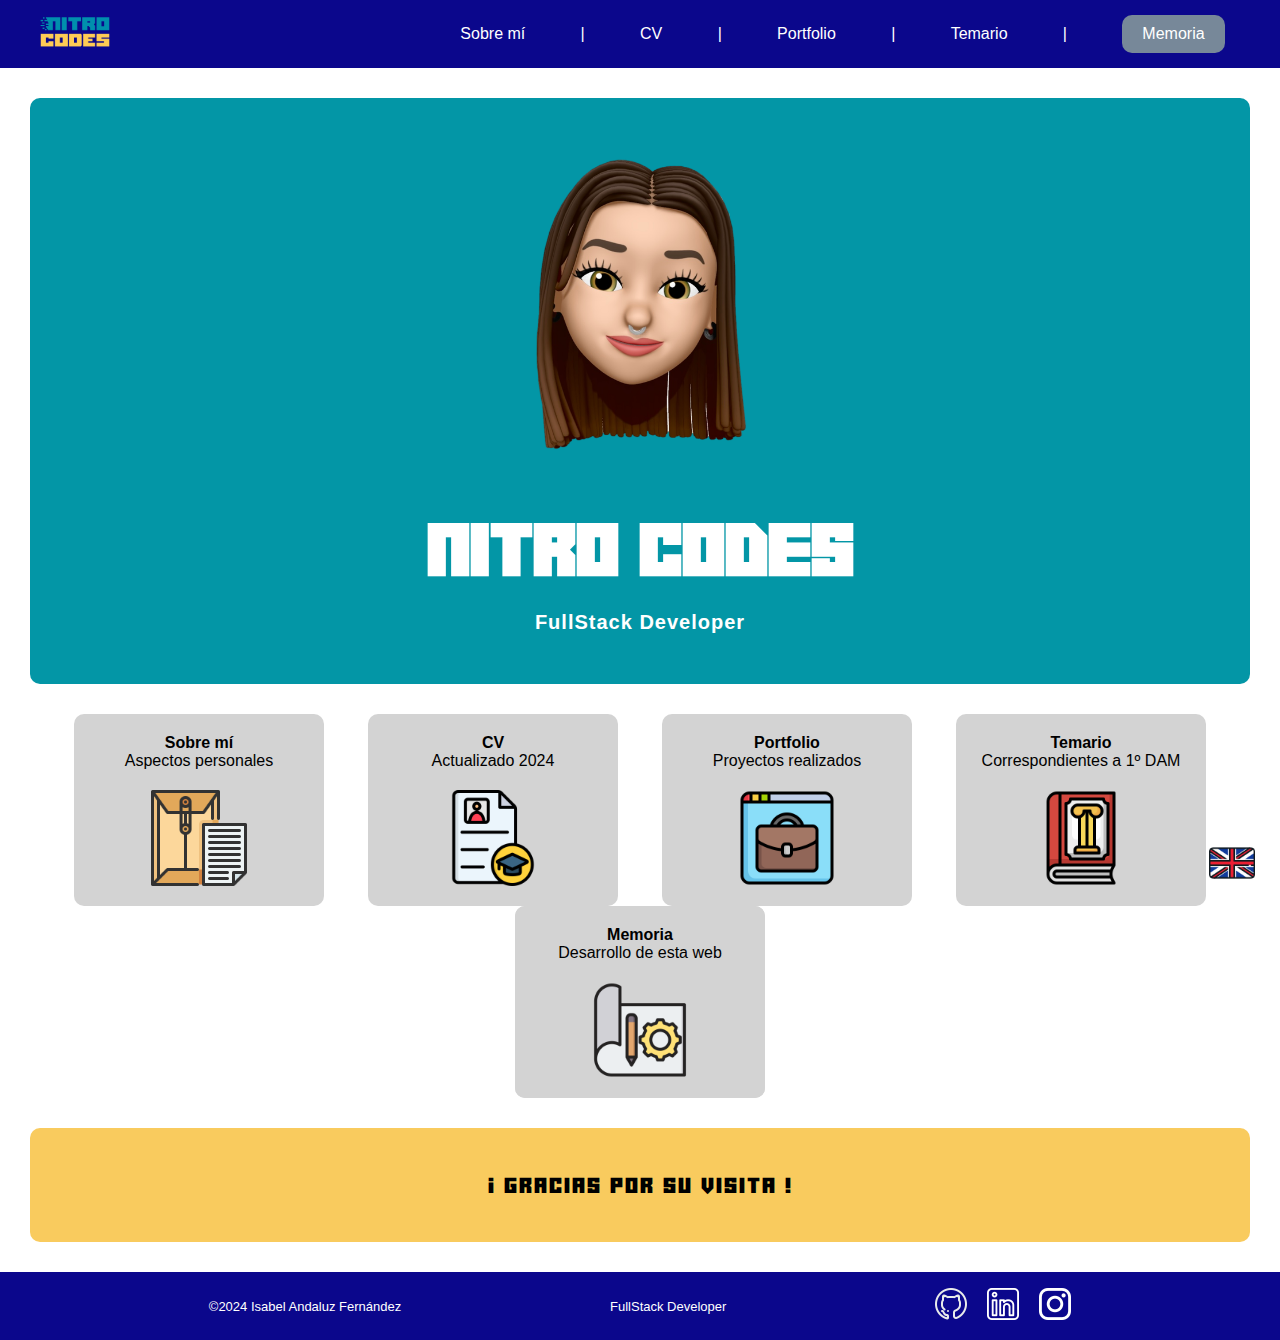
<file: PortfolioWeb_LM_IsabelAndaluz/index.html>
<!DOCTYPE html>
<html lang="en">
  <head>
    <meta charset="UTF-8" />
    <meta http-equiv="X-UA-Compatible" content="IE=edge" />
    <meta name="viewport" content="width=device-width, initial-scale=1.0" />
    <link rel="stylesheet" href="./css/styles.css" />
    <link rel="icon" href="../assets/logo.png" type="image/x-icon">
    <title>HOME | Nitro Codes</title>
  </head>
  <body>
    <div class="idiomas">
      <a href="./index-english.html">
        <img src="./assets/flags/ingles.png" alt="icon-ingles" width="46" />
      </a>
    </div>
    <div class="header">
      <div class="header-image">
        <img src="./assets/logo.png" alt="imagen-1" width="90" />
      </div>
      <div class="header-menu">
        <a href="./components/sobremi.html" class="redirect">
          <span class="header-menu--options">Sobre mí</span>
        </a>
        <span class="bar">|</span>
        <a href="./components/cv.html" class="redirect">
          <span class="header-menu--options">CV</span>
        </a>
        <span class="bar">|</span>
        <a href="./components/portfolio.html" class="redirect">
          <span class="header-menu--options">Portfolio</span>
        </a>
        <span class="bar">|</span>
        <a href="./components/temario.html" class="redirect">
          <span class="header-menu--options">Temario</span>
        </a>
        <span class="bar">|</span>
        <a href="./cv/MemoriaPortfolioWeb_LM_IsabelAndaluz.pdf" class="redirect button-memorie" target="_blank">
          <span class="header-menu--options button-memorie--color">Memoria</span>
        </a>
      </div>
    </div>
    <div class="menu">
      <div class="menu-logo">
        <img
          src="./assets/memoji.png"
          alt="memoji"
          width="400"
          class="memoji-style"
        />
        <h1 class="menu-logo--title">nitro codes</h1>
        <span class="menu-logo--subtitle">FullStack Developer</span>
      </div>

      <div class="menu-info">
        <a href="./components/sobremi.html" class="redirect">
          <div class="card-two">
            <div class="card-text">
              <p class="card-text--title">Sobre mí</p>
              <span class="card-text--subtitle">Aspectos personales</span>
            </div>
            <img
              src="./assets/carta.png"
              alt="cv"
              width="96"
              class="card-image"
            />
          </div>
        </a>
        <a href="./components/cv.html" class="redirect">
          <div class="card">
            <div class="card-text">
              <p class="card-text--title">CV</p>
              <span class="card-text--subtitle">Actualizado 2024</span>
            </div>
            <img src="./assets/cv.png" alt="cv" width="96" class="card-image" />
          </div>
        </a>

        <a href="./components/portfolio.html" class="redirect">
          <div class="card-three">
            <div class="card-text">
              <p class="card-text--title">Portfolio</p>
              <span class="card-text--subtitle">Proyectos realizados</span>
            </div>
            <img
              src="./assets/maletin.png"
              alt="cv"
              width="96"
              class="card-image"
            />
          </div>
        </a>

        <a href="./components/temario.html" class="redirect">
          <div class="card-four">
            <div class="card-text">
              <p class="card-text--title">Temario</p>
              <span class="card-text--subtitle">Correspondientes a 1º DAM</span>
            </div>
            <img
              src="./assets/libro.png"
              alt="cv"
              width="96"
              class="card-image"
            /></div
        ></a>

        <a href="./cv/MemoriaPortfolioWeb_LM_IsabelAndaluz.pdf" class="redirect" target="_blank">
          <div class="card-four">
            <div class="card-five">
              <div class="card-text">
                <p class="card-text--title">Memoria</p>
                <span class="card-text--subtitle">Desarrollo de esta web</span>
              </div>
              <img
                src="./assets/memoria.png"
                alt="cv"
                width="96"
                class="card-image"
              />
            </div>
          </div>
        </a>
      </div>
      <div class="menu-dev">
        <p class="menu-dev--text">¡ Gracias por su visita !</p>
      </div>
    </div>
    <div class="footer">
      <div>
        <span class="footer-text">&copy;2024 Isabel Andaluz Fernández</span>
      </div>
      <div>
        <span class="footer-text">FullStack Developer</span>
      </div>
      <div class="icons">
        <a href="https://github.com/whoisnitro" target="_blank">
          <img
            src="./assets/icons/github.png"
            alt="github"
            width="32"
            class="img"
          />
        </a>
        <a href="https://www.linkedin.com/in/isabelandaluz/" target="_blank">
          <img
            src="./assets/icons/linkedin.png"
            alt="linkedin"
            width="32"
            class="img"
          />
        </a>
        <a href="https://www.instagram.com/art.nitro/?hl=es" target="_blank">
          <img
            src="./assets/icons/instagram.png"
            alt="instagram"
            width="32"
            class="img"
          />
        </a>
      </div>
    </div>
  </body>
</html>
</file>
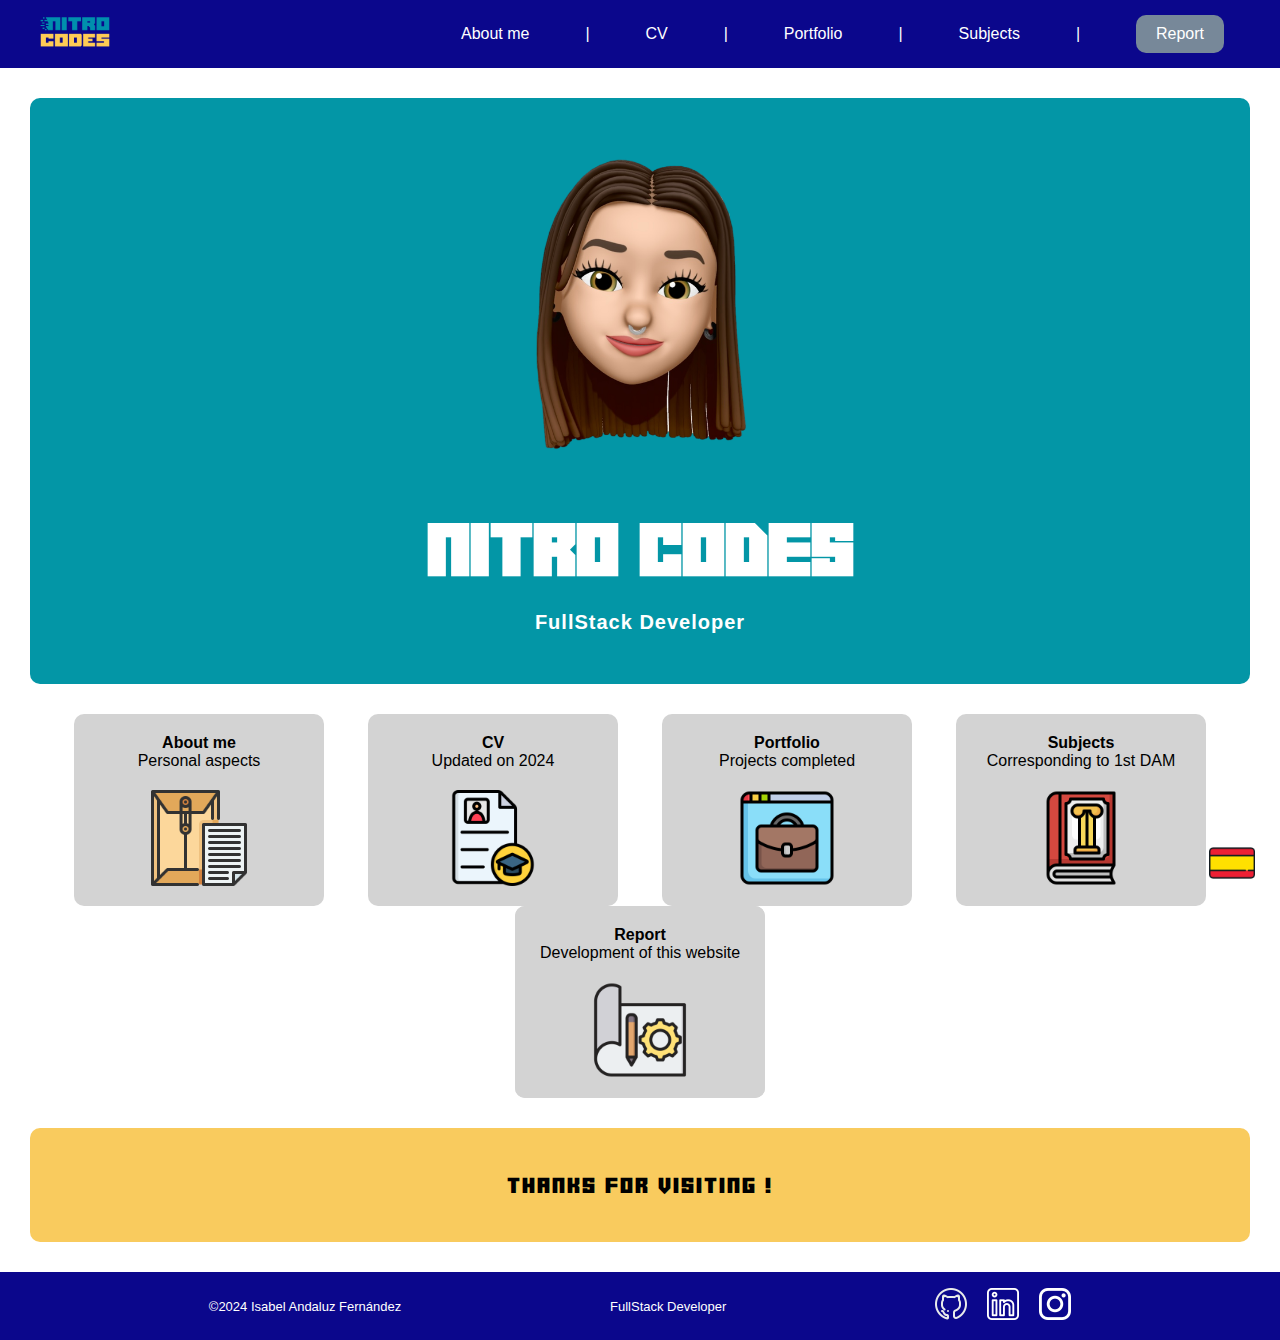
<file: PortfolioWeb_LM_IsabelAndaluz/index-english.html>
<!DOCTYPE html>
<html lang="en">
  <head>
    <meta charset="UTF-8" />
    <meta http-equiv="X-UA-Compatible" content="IE=edge" />
    <meta name="viewport" content="width=device-width, initial-scale=1.0" />
    <link rel="stylesheet" href="./css/styles.css" />
    <link rel="icon" href="../assets/logo.png" type="image/x-icon">
    <title>HOME | Nitro Codes</title>
  </head>
  <body>
    <div class="idiomas">
        <a href="./index.html">
            <img src="./assets/flags/espanol.png" alt="icon-espanol" width="46">
        </a>
    </div>
    <div class="header">
      <div class="header-image">
        <img src="./assets/logo.png" alt="imagen-1" width="90" />
      </div>
      <div class="header-menu">
        <a href="./components-english/sobremi.html" class="redirect">
          <span class="header-menu--options">About me</span>
        </a>
        <span class="bar">|</span>
        <a href="./components-english/cv.html" class="redirect">
          <span class="header-menu--options">CV</span>
        </a>
        <span class="bar">|</span>
        <a href="./components-english/portfolio.html" class="redirect">
          <span class="header-menu--options">Portfolio</span>
        </a>
        <span class="bar">|</span>
        <a href="./components-english/temario.html" class="redirect">
          <span class="header-menu--options">Subjects</span>
        </a>
        <span class="bar">|</span>
        <a href="./cv/MemoriaPortfolioWeb_LM_IsabelAndaluz.pdf" class="redirect button-memorie" target="_blank">
          <span class="header-menu--options button-memorie--color">Report</span>
        </a>
      </div>
    </div>
    <div class="menu">
      <div class="menu-logo">
        <img
          src="./assets/memoji.png"
          alt="memoji"
          width="400"
          class="memoji-style"
        />
        <h1 class="menu-logo--title">nitro codes</h1>
        <span class="menu-logo--subtitle">FullStack Developer</span>
      </div>

      <div class="menu-info">
        <a href="./components-english/sobremi.html" class="redirect">
          <div class="card-two">
            <div class="card-text">
              <p class="card-text--title">About me</p>
              <span class="card-text--subtitle">Personal aspects</span>
            </div>
            <img
              src="./assets/carta.png"
              alt="cv"
              width="96"
              class="card-image"
            />
          </div>
        </a>
        <a href="./components-english/cv.html" class="redirect">
          <div class="card">
            <div class="card-text">
              <p class="card-text--title">CV</p>
              <span class="card-text--subtitle">Updated on 2024</span>
            </div>
            <img src="./assets/cv.png" alt="cv" width="96" class="card-image" />
          </div>
        </a>

        <a href="./components-english/portfolio.html" class="redirect">
          <div class="card-three">
            <div class="card-text">
              <p class="card-text--title">Portfolio</p>
              <span class="card-text--subtitle">Projects completed</span>
            </div>
            <img
              src="./assets/maletin.png"
              alt="cv"
              width="96"
              class="card-image"
            />
          </div>
        </a>

        <a href="./components-english/temario.html" class="redirect">
          <div class="card-four">
            <div class="card-text">
              <p class="card-text--title">Subjects</p>
              <span class="card-text--subtitle">Corresponding to 1st DAM</span>
            </div>
            <img
              src="./assets/libro.png"
              alt="cv"
              width="96"
              class="card-image"
            /></div
        ></a>

        <a href="./cv/MemoriaPortfolioWeb_LM_IsabelAndaluz.pdf" class="redirect" target="_blank">
          <div class="card-four">
            <div class="card-five">
              <div class="card-text">
                <p class="card-text--title">Report</p>
                <span class="card-text--subtitle">Development of this website</span>
              </div>
              <img
                src="./assets/memoria.png"
                alt="cv"
                width="96"
                class="card-image"
              />
            </div>
          </div>
        </a>
      </div>
      <div class="menu-dev">
        <p class="menu-dev--text">Thanks for visiting !</p>
      </div>
    </div>
    <div class="footer">
      <div>
        <span class="footer-text">&copy;2024 Isabel Andaluz Fernández</span>
      </div>
      <div>
        <span class="footer-text">FullStack Developer</span>
      </div>
      <div class="icons">
        <a href="https://github.com/whoisnitro" target="_blank">
          <img
            src="./assets/icons/github.png"
            alt="github"
            width="32"
            class="img"
          />
        </a>
        <a href="https://www.linkedin.com/in/isabelandaluz/" target="_blank">
          <img
            src="./assets/icons/linkedin.png"
            alt="linkedin"
            width="32"
            class="img"
          />
        </a>
        <a href="https://www.instagram.com/art.nitro/?hl=es" target="_blank">
          <img
            src="./assets/icons/instagram.png"
            alt="instagram"
            width="32"
            class="img"
          />
        </a>
      </div>
    </div>
  </body>
</html>
</file>
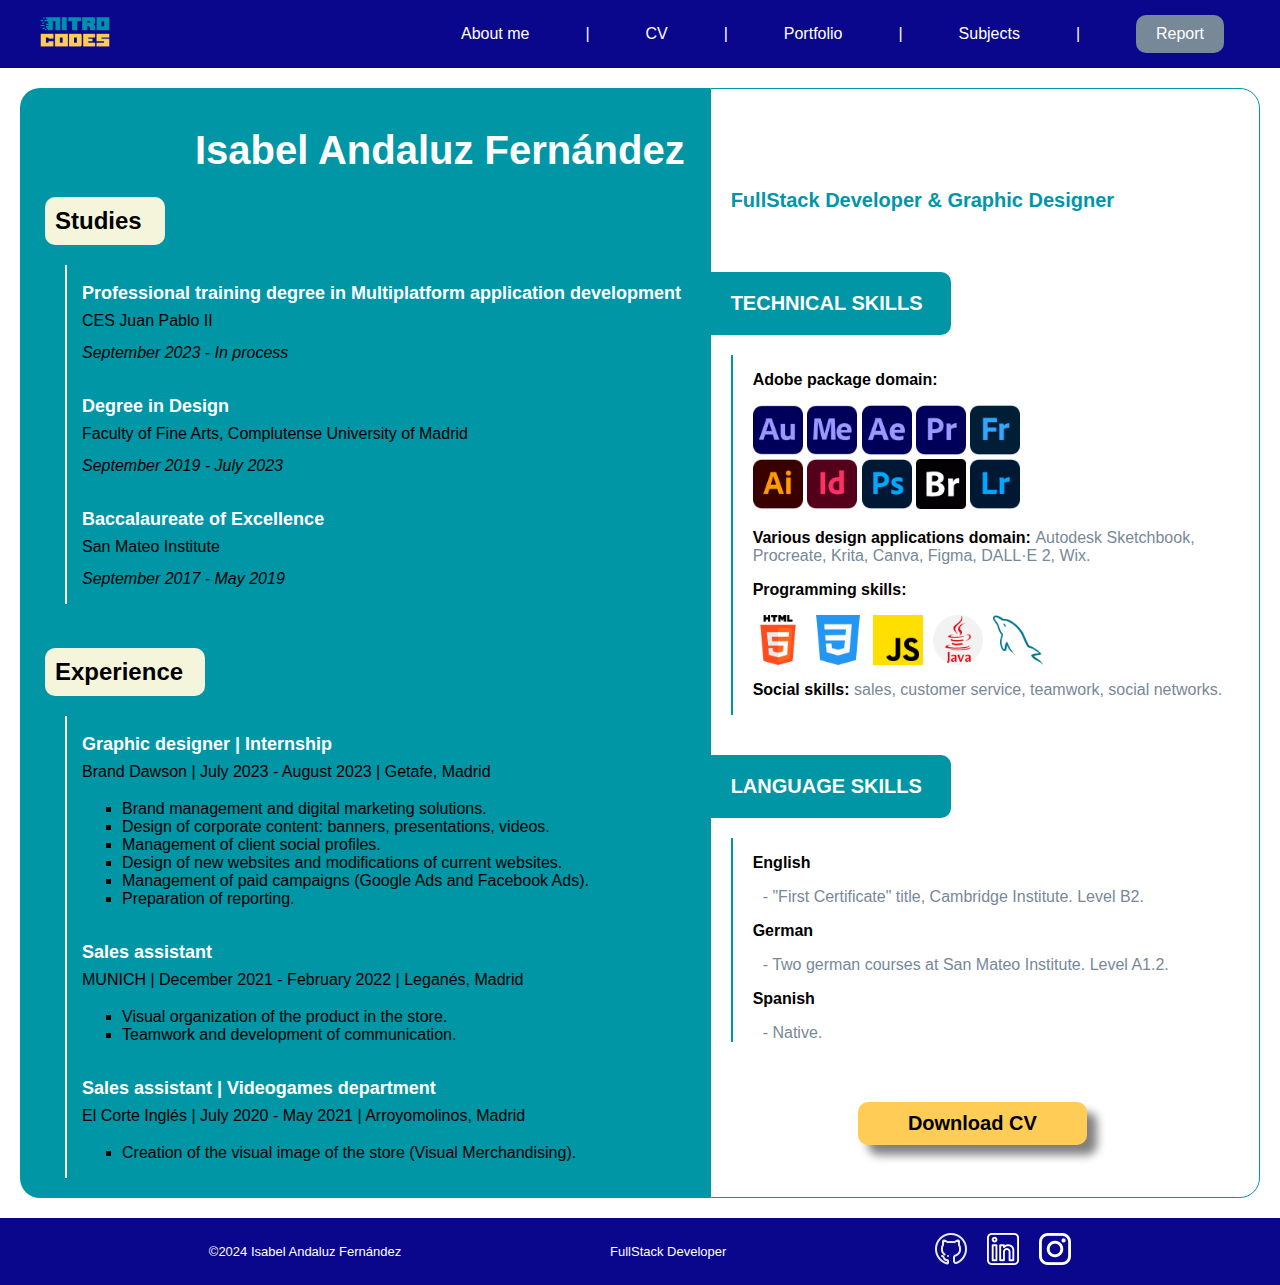
<file: PortfolioWeb_LM_IsabelAndaluz/components-english/cv.html>
<!DOCTYPE html>
<html lang="en">
  <head>
    <meta charset="UTF-8" />
    <meta http-equiv="X-UA-Compatible" content="IE=edge" />
    <meta name="viewport" content="width=device-width, initial-scale=1.0" />
    <link rel="stylesheet" href="../css/cv.css" />
    <link rel="stylesheet" href="../css/styles.css">
    <link rel="icon" href="../assets/logo.png" type="image/x-icon" />
    <title>CV | Nitro Codes</title>
  </head>
  <body>
    <div class="header">
      <div class="header-image">
        <a href="../index-english.html">
          <img src="../assets/logo.png" alt="imagen-1" width="90" />
        </a>
      </div>
      <div class="header-menu">
        <a href="../components-english/sobremi.html" class="redirect">
          <span class="header-menu--options">About me</span>
        </a>
        <span class="bar">|</span>
        <a href="../components-english/cv.html" class="redirect">
          <span class="header-menu--options">CV</span>
        </a>
        <span class="bar">|</span>
        <a href="../components-english/portfolio.html" class="redirect">
          <span class="header-menu--options">Portfolio</span>
        </a>
        <span class="bar">|</span>
        <a href="../components-english/temario.html" class="redirect">
          <span class="header-menu--options">Subjects</span>
        </a>
        <span class="bar">|</span>
        <a href="../cv/MemoriaPortfolioWeb_LM_IsabelAndaluz.pdf" class="redirect button-memorie" target="_blank">
          <span class="header-menu--options">Report</span>
        </a>
      </div>
    </div>

    <div class="cv">
      <div class="cv-expertise">
        <p class="cv-expertise--title">Isabel Andaluz Fernández</p>
        <div class="expertise-card">
          <p class="expertise-card--title">Studies</p>
          <div class="line">
            <div class="card-exp">
              <p class="card-exp--title">
                Professional training degree in Multiplatform application
                development
              </p>
              <p class="card-exp--center">CES Juan Pablo II</p>
              <p class="card-exp--date">September 2023 - In process</p>
            </div>
            <div class="card-exp">
              <p class="card-exp--title">Degree in Design</p>
              <p class="card-exp--center">
                Faculty of Fine Arts, Complutense University of Madrid
              </p>
              <p class="card-exp--date">September 2019 - July 2023</p>
            </div>
            <div class="card-exp">
              <p class="card-exp--title">Baccalaureate of Excellence</p>
              <p class="card-exp--center">San Mateo Institute</p>
              <p class="card-exp--date">September 2017 - May 2019</p>
            </div>
          </div>
        </div>

        <div class="expertise-card">
          <p class="expertise-card--title-two">Experience</p>
          <div class="line">
            <div class="card-exp">
              <p class="card-exp--title">Graphic designer | Internship</p>
              <p class="card-exp--center">
                Brand Dawson | July 2023 - August 2023 | Getafe, Madrid
              </p>
              <ul class="card-exp--data">
                <li>Brand management and digital marketing solutions.</li>
                <li>
                  Design of corporate content: banners, presentations, videos.
                </li>
                <li>Management of client social profiles.</li>
                <li>
                  Design of new websites and modifications of current websites.
                </li>
                <li>Management of paid campaigns (Google Ads and Facebook Ads).</li>
                <li>Preparation of reporting.</li>
              </ul>
            </div>
            <div class="card-exp">
              <p class="card-exp--title">Sales assistant</p>
              <p class="card-exp--center">
                MUNICH | December 2021 - February 2022 | Leganés, Madrid
              </p>
              <ul class="card-exp--data">
                <li>Visual organization of the product in the store.</li>
                <li>Teamwork and development of communication.</li>
              </ul>
            </div>
            <div class="card-exp">
              <p class="card-exp--title">
                Sales assistant | Videogames department
              </p>
              <p class="card-exp--center">
                El Corte Inglés | July 2020 - May 2021 | Arroyomolinos, Madrid
              </p>
              <ul class="card-exp--data">
                <li>
                  Creation of the visual image of the store (Visual Merchandising).
                </li>
              </ul>
            </div>
          </div>
        </div>
      </div>
      <div class="cv-aboutme">
        <p class="cv-expertise--subtitle">
          FullStack Developer & Graphic Designer
        </p>
        <div class="cv-aboutme--habilities">
          <p class="cv-aboutme--title--english">TECHNICAL SKILLS</p>
          <div class="line-two">
            <div class="card-aboutme">
              <p class="card-aboutme--title">Adobe package domain:</p>
              <div>
                <div>
                  <img src="../assets/adobe/audicion-de-adobe.png" alt="" width="50"/>
                  <img src="../assets/adobe/codificador-de-medios.png" alt="" width="50"/>
                  <img
                    src="../assets/adobe/despues-de-los-efectos.png"
                    alt=""
                    width="50"
                  />
                  <img src="../assets/adobe/estreno-profesional.png" alt="" width="50"/>
                  <img src="../assets/adobe/fresco-de-adobe.png" alt="" width="50"/>
                </div>
                <div>
                  <img src="../assets/adobe/ilustrador.png" alt="" width="50"/>
                  <img src="../assets/adobe/indesign.png" alt="" width="50"/>
                  <img src="../assets/adobe/photoshop.png" alt="" width="50"/>
                  <img src="../assets/adobe/puente-de-adobe.png" alt="" width="50"/>
                  <img
                    src="../assets/adobe/sala-de-iluminacion-de-photoshop.png"
                    alt=""
                    width="50"
                  />
                </div>
              </div>
              <p class="card-aboutme--title">
                Various design applications domain:
                <span class="card-aboutme--info"
                  >Autodesk Sketchbook, Procreate, Krita, Canva, Figma, DALL·E
                  2, Wix.</span
                >
              </p>
              <p class="card-aboutme--title">Programming skills:</p>
              <div class="programming-icons">
                <img src="../assets/icons-programming/html-5.png" alt="html" width="50">
                <img src="../assets/icons-programming/css-3.png" alt="css" width="50">
                <img src="../assets/icons-programming/js.png" alt="javascript" width="50">
                <img src="../assets/icons-programming/java.png" alt="java" width="50">
                <img src="../assets/icons-programming/mysql.png" alt="mysql" width="50">
              </div>
              <p class="card-aboutme--title">
                Social skills:
                <span class="card-aboutme--info"
                  >sales, customer
                  service, teamwork, social
                  networks.</span
                >
              </p>
            </div>
          </div>

          <p class="cv-aboutme--title--two-english">LANGUAGE SKILLS</p>
          <div class="line-two">
            <div class="card-aboutme">
              <p class="card-aboutme--title">English</p>
              <span class="card-aboutme--info--two">- "First Certificate" title, Cambridge Institute. Level B2.</span>
              <p class="card-aboutme--title">German</p>
              <span class="card-aboutme--info--two">- Two german courses at San Mateo Institute. Level A1.2.</span>
              <p class="card-aboutme--title">Spanish</p>
              <span class="card-aboutme--info--two">- Native.</span>
            </div>
          </div>

          <div class="download-cv">
            <a href="../cv/Cv_English_1.pdf" download="Cv_English_1.pdf">
              <p class="cv-aboutme--title--three">Download CV</p>
            </a>
          </div>

        </div>
      </div>
    </div>

    <div class="footer">
      <div>
        <span class="footer-text">&copy;2024 Isabel Andaluz Fernández</span>
      </div>
      <div>
        <span class="footer-text">FullStack Developer</span>
      </div>
      <div class="icons">
        <a href="https://github.com/whoisnitro" target="_blank">
          <img
            src="../assets/icons/github.png"
            alt="github"
            width="32"
            class="img"
          />
        </a>
        <a href="https://www.linkedin.com/in/isabelandaluz/" target="_blank">
          <img
            src="../assets/icons/linkedin.png"
            alt="linkedin"
            width="32"
            class="img"
          />
        </a>
        <a href="https://www.instagram.com/art.nitro/?hl=es" target="_blank">
          <img
            src="../assets/icons/instagram.png"
            alt="instagram"
            width="32"
            class="img"
          />
        </a>
      </div>
    </div>
  </body>
</html>
</file>
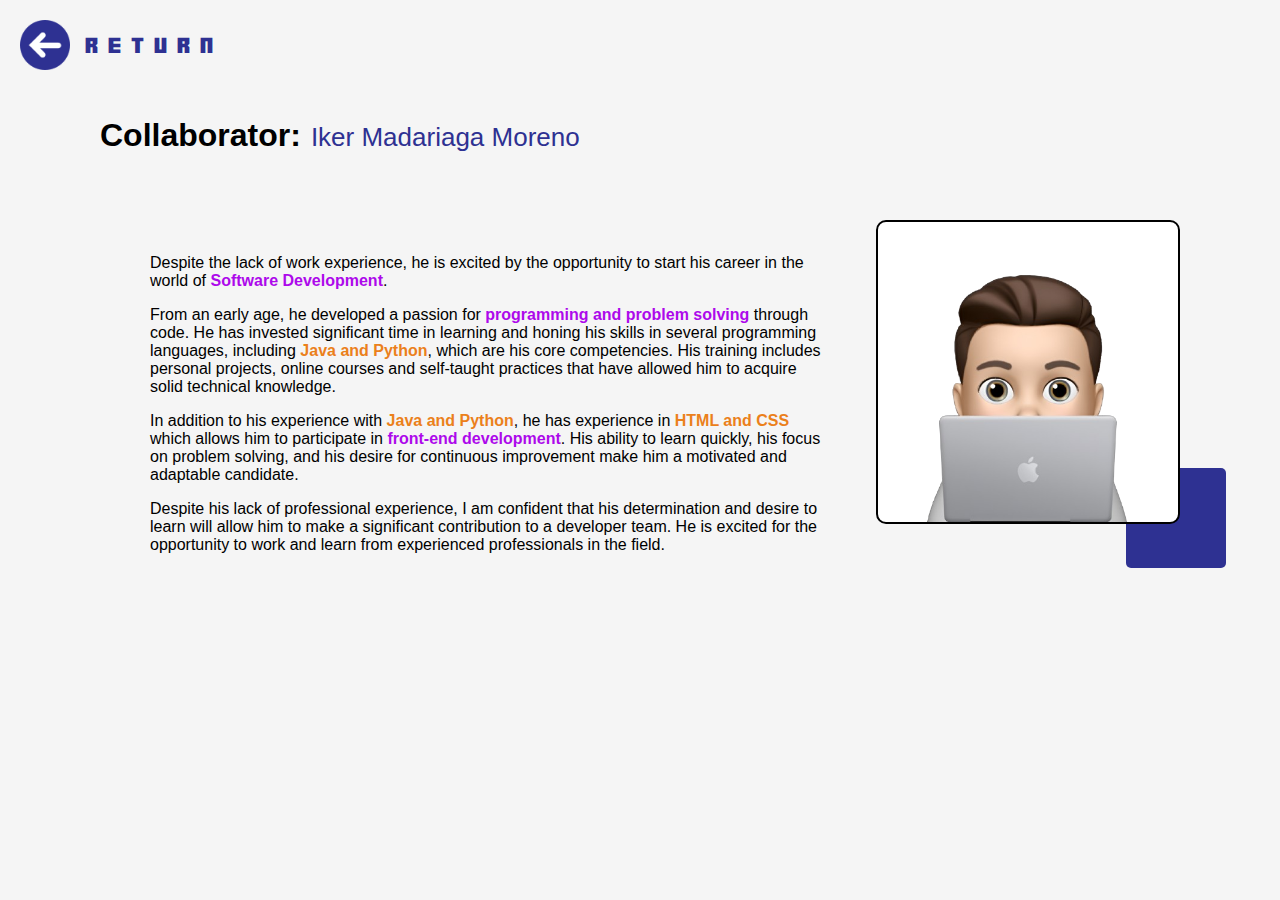
<file: PortfolioWeb_LM_IsabelAndaluz/components-english/iker.html>
<!DOCTYPE html>
<html lang="en">
  <head>
    <meta charset="UTF-8" />
    <meta http-equiv="X-UA-Compatible" content="IE=edge" />
    <meta name="viewport" content="width=device-width, initial-scale=1.0" />
    <link rel="stylesheet" href="../css/styles.css" />
    <link rel="stylesheet" href="../css/sobremi.css" />
    <link rel="stylesheet" href="../css/extern.css">
    <link rel="icon" href="../assets/logo.png" type="image/x-icon" />
    <title>Collaborator | Iker</title>
  </head>
  <body>

    <div class="button">
        <a href="../components-english/portfolio.html">
            <img src="../assets/other/flecha-izquierda.png" alt="flecha izquierda" class="button-img" width="50">
            <span class="button-text">Return</span>
        </a>
    </div>

    <div class="colaborator-data">
        <h2 class="colaborator-data--text">Collaborator:</h2>
        <span class="colaborator-data--name">Iker Madariaga Moreno</span>
    </div>

    <div class="iker-css">
        <div class="iker-css--image">
          <p>Despite the lack of work experience, he is excited by the opportunity to start his career in the world of <span class="highlights">Software Development</span>.</p>
          <p>From an early age, he developed a passion for <span class="highlights">programming and problem solving</span> through code. He has invested significant time in learning and honing his skills in several programming languages, including <span class="phrase">Java and Python</span>, which are his core competencies. His training includes personal projects, online courses and self-taught practices that have allowed him to acquire solid technical knowledge.</p>
          <p>In addition to his experience with <span class="phrase">Java and Python</span>, he has experience in <span class="phrase">HTML and CSS</span> which allows him to participate in <span class="highlights">front-end development</span>. His ability to learn quickly, his focus on problem solving, and his desire for continuous improvement make him a motivated and adaptable candidate.</p>
          <p>Despite his lack of professional experience, I am confident that his determination and desire to learn will allow him to make a significant contribution to a developer team. He is excited for the opportunity to work and learn from experienced professionals in the field.</p>
        </div>
        <div class="iker-css--info">
            <img src="../assets/other/iker.png" alt="iker" width="300">
            <div class="back-square"></div>
        </div>
    </div>

  </body>
</html>
</file>
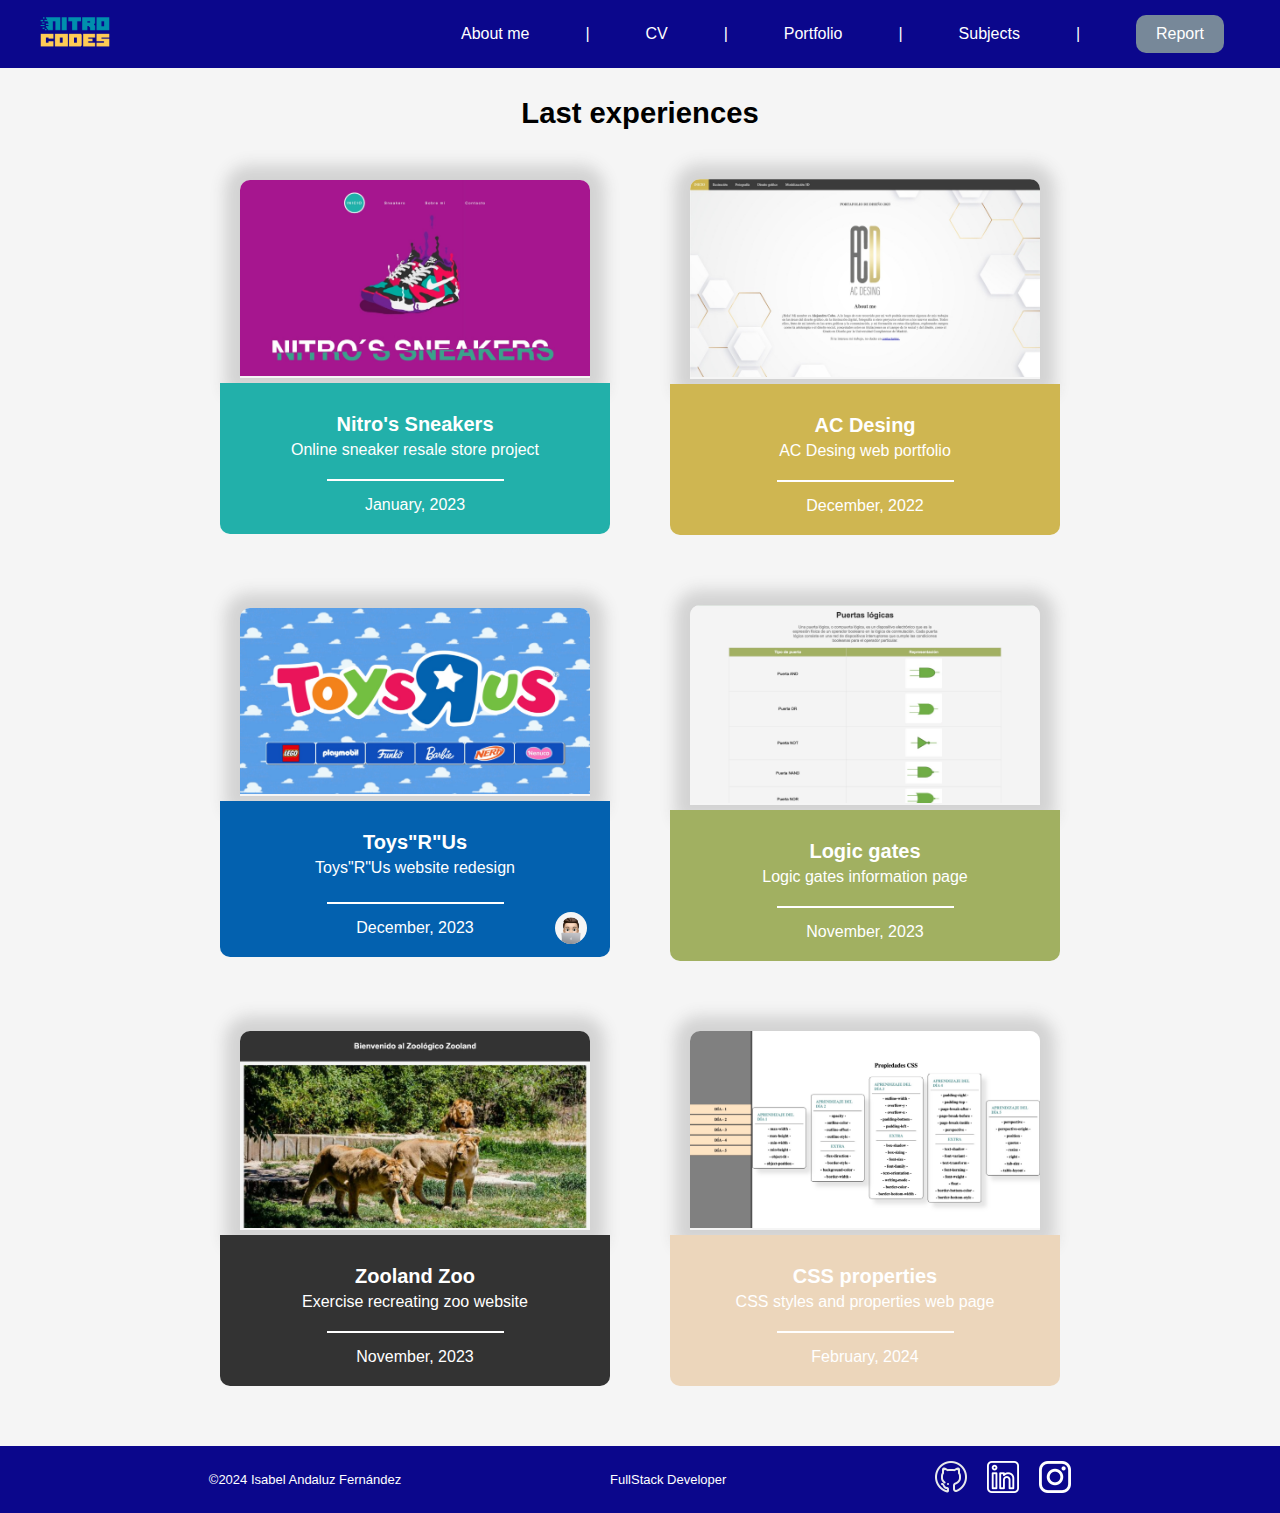
<file: PortfolioWeb_LM_IsabelAndaluz/components-english/portfolio.html>
<!DOCTYPE html>
<html lang="en">
  <head>
    <meta charset="UTF-8" />
    <meta http-equiv="X-UA-Compatible" content="IE=edge" />
    <meta name="viewport" content="width=device-width, initial-scale=1.0" />
    <link rel="stylesheet" href="../css/portfolio.css" />
    <link rel="stylesheet" href="../css/styles.css">
    <link rel="icon" href="../assets/logo.png" type="image/x-icon" />
    <title>Portfolio | Nitro Codes</title>
  </head>
  <body>
    <div class="header">
      <div class="header-image">
        <a href="../index-english.html">
          <img src="../assets/logo.png" alt="imagen-1" width="90" />
        </a>
      </div>
      <div class="header-menu">
        <a href="../components-english/sobremi.html" class="redirect">
          <span class="header-menu--options">About me</span>
        </a>
        <span class="bar">|</span>
        <a href="../components-english/cv.html" class="redirect">
          <span class="header-menu--options">CV</span>
        </a>
        <span class="bar">|</span>
        <a href="../components-english/portfolio.html" class="redirect">
          <span class="header-menu--options">Portfolio</span>
        </a>
        <span class="bar">|</span>
        <a href="../components-english/temario.html" class="redirect">
          <span class="header-menu--options">Subjects</span>
        </a>
        <span class="bar">|</span>
        <a href="../cv/MemoriaPortfolioWeb_LM_IsabelAndaluz.pdf" class="redirect button-memorie" target="_blank">
          <span class="header-menu--options">Report</span>
        </a>
      </div>
    </div>

    <div class="portfolio-info">
      <div class="portfolio-info--one">
        <h3>Last experiences</h3>
      </div>
      <div class="portfolio-info--two">
        <div class="portfolio-card">
          <a href="https://nitros-sneakers.netlify.app/" class="portfolio-card--data--title" target="_blank">
          <img src="../assets/screens/imagen-1.jpeg" alt="web-1" width="350" class="imagen-portfolio">
          </a>
          <div class="portfolio-card--data one">
            <a href="https://nitros-sneakers.netlify.app/" class="portfolio-card--data--title" target="_blank">Nitro's Sneakers</a>
            <span class="portfolio-card--data--subtitle">
              Online sneaker resale store project</span>
            <div class="line"></div>
            <time datetime="January, 2023" class="time">January, 2023</time>
          </div>
        </div>

        <div class="portfolio-card">
          <a href="https://portfolio-acdes.netlify.app/" class="portfolio-card--data--title" target="_blank">
            <img src="../assets/screens/imagen-2.jpeg" alt="web-1" width="350" class="imagen-portfolio">
          </a>
          <div class="portfolio-card--data two">
            <a href="https://portfolio-acdes.netlify.app/" class="portfolio-card--data--title" target="_blank">AC Desing</a>
            <span class="portfolio-card--data--subtitle">AC Desing web portfolio</span>
            <div class="line"></div>
            <time datetime="December, 2022" class="time">December, 2022</time>
          </div>
        </div>

        <div class="portfolio-card">
          <a href="https://toysrus-winter-rebrand.netlify.app/" class="portfolio-card--data--title" target="_blank">
            <img src="../assets/screens/imagen-3.jpeg" alt="web-1" width="350" class="imagen-portfolio">
          </a>
          <div class="portfolio-card--data three">
            <a href="https://toysrus-winter-rebrand.netlify.app/" class="portfolio-card--data--title" target="_blank">Toys"R"Us</a>
            <span class="portfolio-card--data--subtitle">Toys"R"Us website redesign</span>
            <div class="colaborator">
              <a href="../components-english/iker.html">
                <img src="../assets/other/iker.png" alt="iker" width="32" class="colaborator-img">
              </a>
            </div>
            <div class="line"></div>
            <time datetime="December, 2023" class="time">December, 2023</time>
          </div>
        </div>

        <div class="portfolio-card">
          <a href="https://puertas-logicas.netlify.app/" class="portfolio-card--data--title" target="_blank">
            <img src="../assets/screens/imagen-4.jpeg" alt="web-1" width="350" class="imagen-portfolio">
          </a>
          <div class="portfolio-card--data four">
            <a href="https://puertas-logicas.netlify.app/" class="portfolio-card--data--title" target="_blank">Logic gates</a>
            <span class="portfolio-card--data--subtitle">Logic gates information page</span>
            <div class="line"></div>
            <time datetime="November, 2023" class="time">November, 2023</time>
          </div>
        </div>

        <div class="portfolio-card">
          <a href="https://zoo-zooland.netlify.app/" class="portfolio-card--data--title" target="_blank">
            <img src="../assets/screens/imagen-5.jpeg" alt="web-1" width="350" class="imagen-portfolio">
          </a>
          <div class="portfolio-card--data five">
            <a href="https://zoo-zooland.netlify.app/" class="portfolio-card--data--title" target="_blank">Zooland Zoo</a>
            <span class="portfolio-card--data--subtitle">Exercise recreating zoo website</span>
            <div class="line"></div>
            <time datetime="November, 2023" class="time">November, 2023</time>
          </div>
        </div>

        <div class="portfolio-card">
          <a href="https://properties-css.netlify.app/" class="portfolio-card--data--title" target="_blank">
            <img src="../assets/screens/imagen-6.jpeg" alt="web-1" width="350" class="imagen-portfolio">
          </a>
          <div class="portfolio-card--data six">
            <a href="https://properties-css.netlify.app/" class="portfolio-card--data--title" target="_blank">CSS properties</a>
            <span class="portfolio-card--data--subtitle">CSS styles and properties web page</span>
            <div class="line"></div>
            <time datetime="February, 2024" class="time">February, 2024</time>
          </div>
        </div>

      </div>

    <div class="footer">
      <div>
        <span class="footer-text">&copy;2024 Isabel Andaluz Fernández</span>
      </div>
      <div>
        <span class="footer-text">FullStack Developer</span>
      </div>
      <div class="icons">
        <a href="https://github.com/whoisnitro" target="_blank">
          <img
            src="../assets/icons/github.png"
            alt="github"
            width="32"
            class="img"
          />
        </a>
        <a href="https://www.linkedin.com/in/isabelandaluz/" target="_blank">
          <img
            src="../assets/icons/linkedin.png"
            alt="linkedin"
            width="32"
            class="img"
          />
        </a>
        <a href="https://www.instagram.com/art.nitro/?hl=es" target="_blank">
          <img
            src="../assets/icons/instagram.png"
            alt="instagram"
            width="32"
            class="img"
          />
        </a>
      </div>
    </div>
  </body>
</html>
</file>
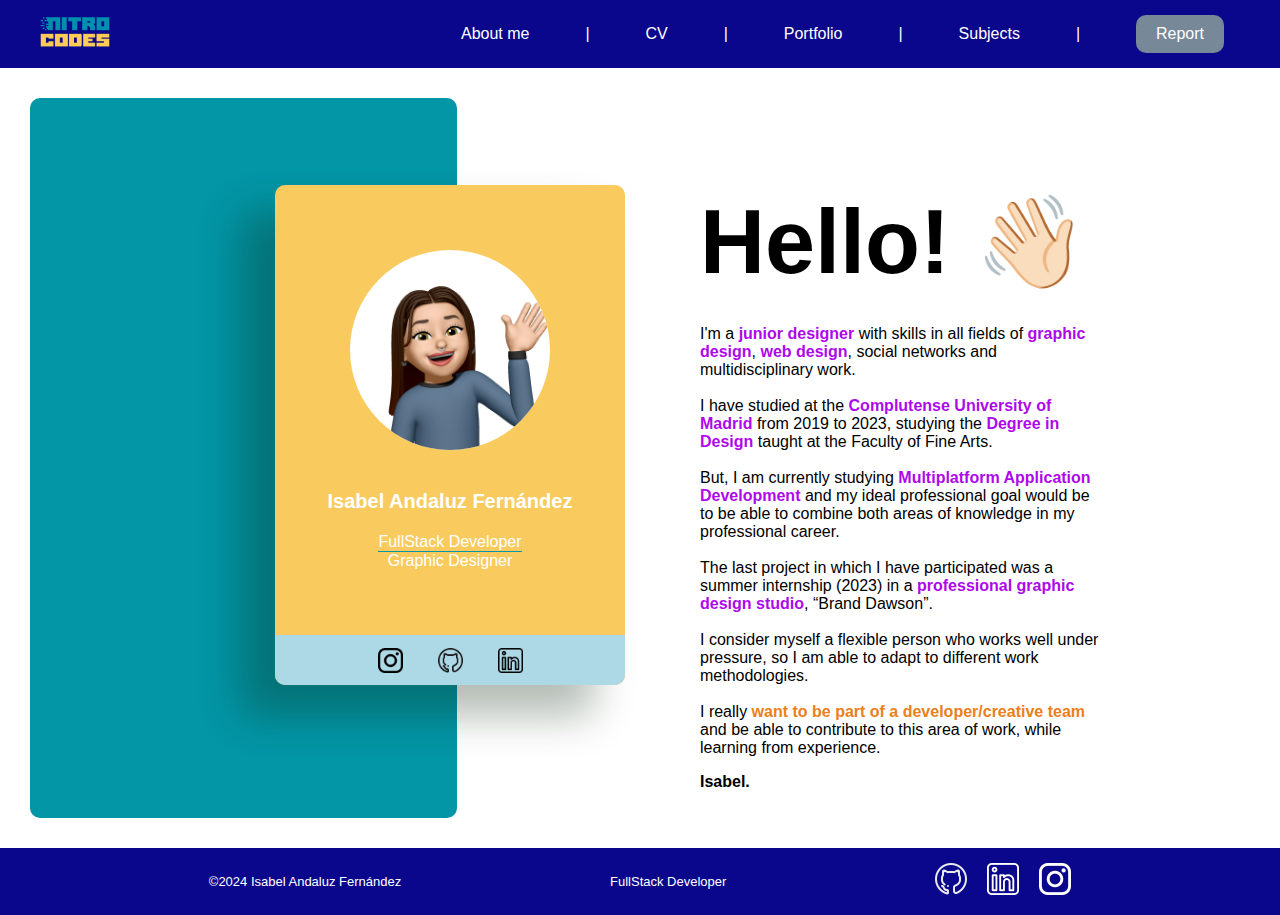
<file: PortfolioWeb_LM_IsabelAndaluz/components-english/sobremi.html>
<!DOCTYPE html>
<html lang="en">
  <head>
    <meta charset="UTF-8" />
    <meta http-equiv="X-UA-Compatible" content="IE=edge" />
    <meta name="viewport" content="width=device-width, initial-scale=1.0" />
    <link rel="stylesheet" href="../css/sobremi.css" />
    <link rel="stylesheet" href="../css/styles.css">
    <link rel="icon" href="../assets/logo.png" type="image/x-icon" />
    <title>About me | Nitro Codes</title>
  </head>
  <body>
    <div class="header">
      <div class="header-image">
        <a href="../index-english.html">
          <img src="../assets/logo.png" alt="imagen-1" width="90" />
        </a>
      </div>
      <div class="header-menu">
        <a href="../components-english/sobremi.html" class="redirect">
          <span class="header-menu--options">About me</span>
        </a>
        <span class="bar">|</span>
        <a href="../components-english/cv.html" class="redirect">
          <span class="header-menu--options">CV</span>
        </a>
        <span class="bar">|</span>
        <a href="../components-english/portfolio.html" class="redirect">
          <span class="header-menu--options">Portfolio</span>
        </a>
        <span class="bar">|</span>
        <a href="../components-english/temario.html" class="redirect">
          <span class="header-menu--options">Subjects</span>
        </a>
        <span class="bar">|</span>
        <a href="../cv/MemoriaPortfolioWeb_LM_IsabelAndaluz.pdf" class="redirect button-memorie" target="_blank">
          <span class="header-menu--options">Report</span>
        </a>
      </div>
    </div>

    <div class="sobremi">
      <div class="div-one"></div>
      <div class="div-two"></div>
      <div class="user">
        <div class="user-info">
          <img
            src="../assets/memoji2.png"
            alt="logo"
            width="200"
            class="memoji-circle"
          />
          <p class="user-info--title">Isabel Andaluz Fernández</p>
          <p class="user-info--subtitle">FullStack Developer</p>
          <p class="user-info--subtitleTwo">Graphic Designer</p>
        </div>
        <div class="user-social">
          <img src="../assets/icons/instagram.png" alt="instagram" width="25" />
          <img src="../assets/icons/github.png" alt="github" width="25" />
          <img src="../assets/icons/linkedin.png" alt="linkedin" width="25" />
        </div>
      </div>
      <div class="information">
        <p class="sayhello">Hello! 👋🏻</p>
        <div class="sobremi-info">
          <span class="sobremi-texto"
            >I'm a <span class="highlights">junior designer</span> with skills in all fields of
            <span class="highlights">graphic design</span>,
            <span class="highlights">web design</span>, social networks and multidisciplinary work. <br /><br />
          </span>

          <span class="sobremi-texto"
            >I have studied at the 
            <span class="highlights">Complutense University of Madrid</span>
            from 2019 to 2023, studying the 
            <span class="highlights">Degree in Design</span> taught at the Faculty of Fine Arts. <br /><br
          /></span>

          <span class="sobremi-texto">
            But, I am currently studying 
            <span class="highlights"
              >Multiplatform Application Development</span
            >
            and my ideal professional goal would be to be able to combine both areas
            of knowledge in my professional career. <br /><br
          /></span>

          <span class="sobremi-texto"
            >The last project in which I have participated was a summer internship (2023) in a 
            <span class="highlights">professional graphic design studio</span
            >, “Brand Dawson”. <br /><br
          /></span>

          <span class="sobremi-texto"
            >I consider myself a flexible person who works well under pressure, 
            so I am able to adapt to different work methodologies.<br /><br
          /></span>

          <span class="sobremi-texto">
            I really
            <span class="phrase"
              >want to be part of a developer/creative team</span
            >
            and be able to contribute to this area of work, while learning from experience.
            <p class="author">Isabel.</p>
          </span>
        </div>
      </div>
    </div>

    <div class="footer">
      <div>
        <span class="footer-text">&copy;2024 Isabel Andaluz Fernández</span>
      </div>
      <div>
        <span class="footer-text">FullStack Developer</span>
      </div>
      <div class="icons">
        <a href="https://github.com/whoisnitro" target="_blank">
          <img
            src="../assets/icons/github.png"
            alt="github"
            width="32"
            class="img"
          />
        </a>
        <a href="https://www.linkedin.com/in/isabelandaluz/" target="_blank">
          <img
            src="../assets/icons/linkedin.png"
            alt="linkedin"
            width="32"
            class="img"
          />
        </a>
        <a href="https://www.instagram.com/art.nitro/?hl=es" target="_blank">
          <img
            src="../assets/icons/instagram.png"
            alt="instagram"
            width="32"
            class="img"
          />
        </a>
      </div>
    </div>
  </body>
</html>
</file>
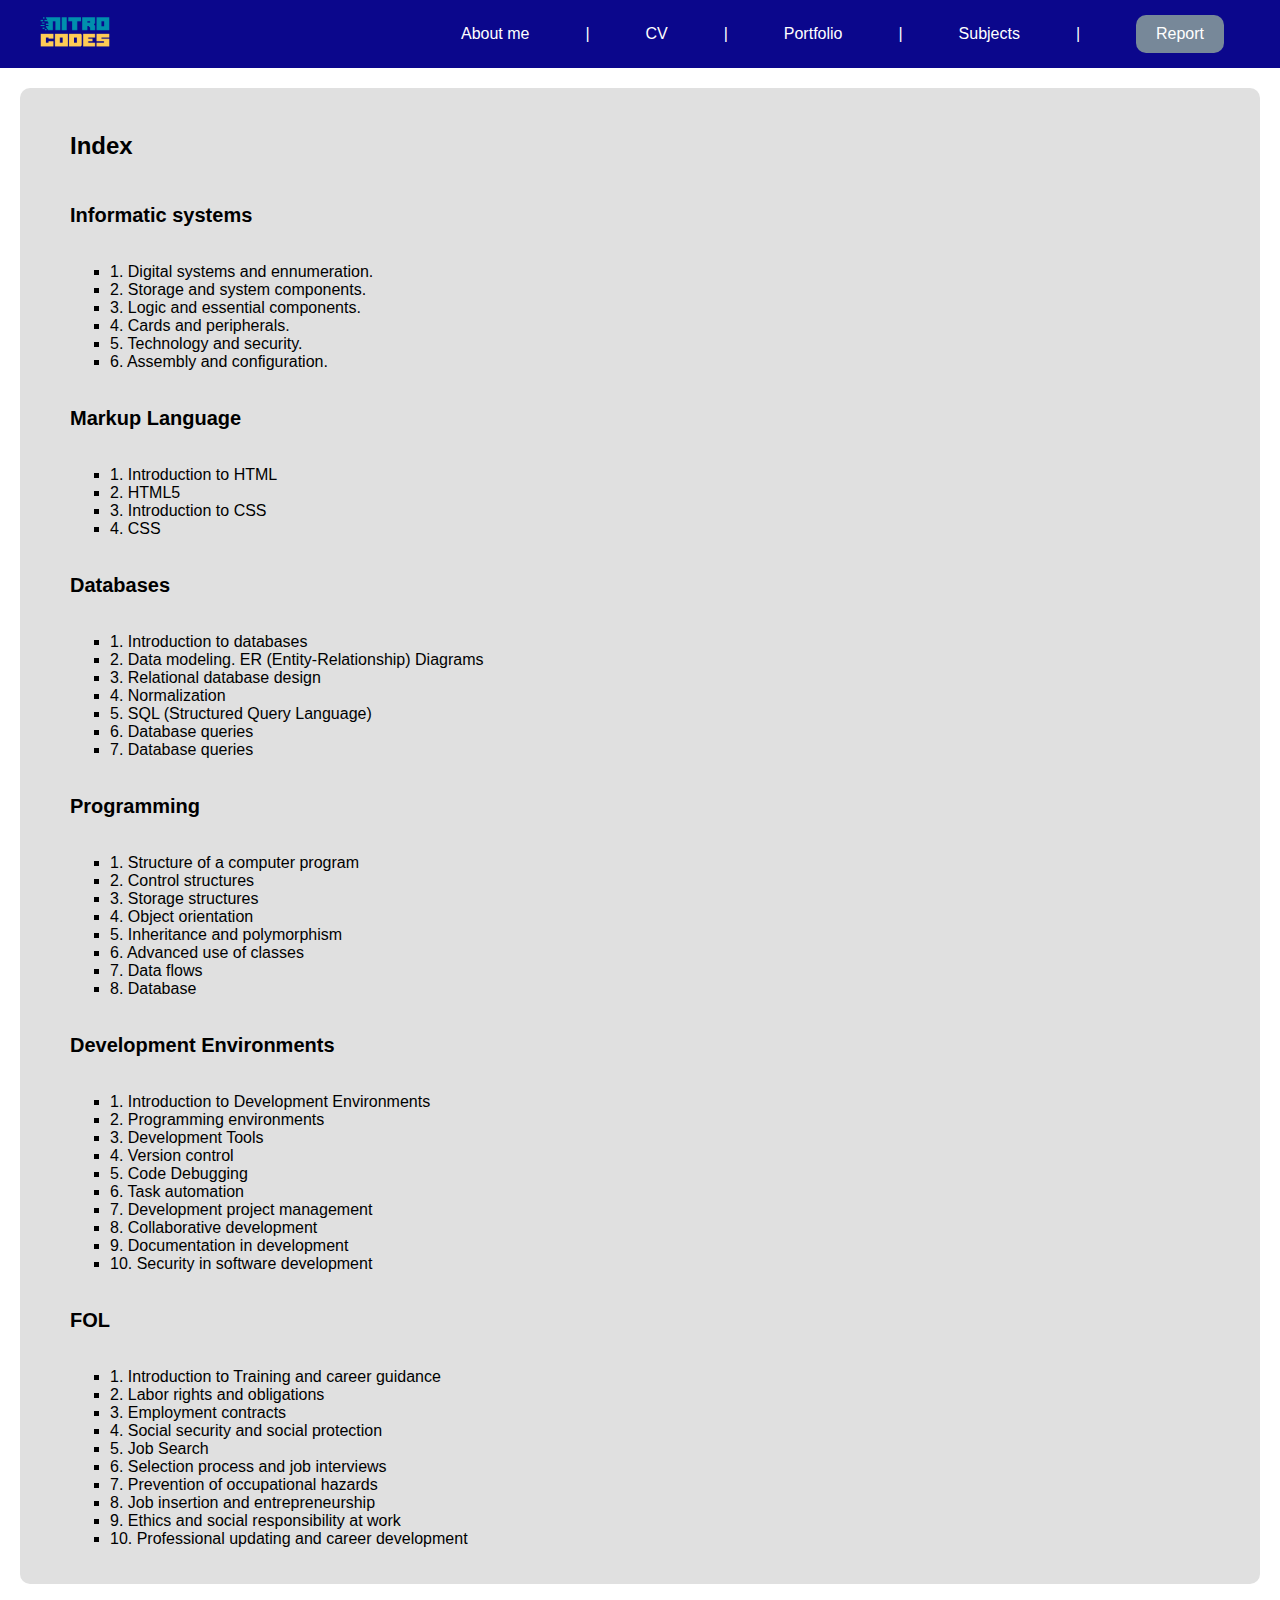
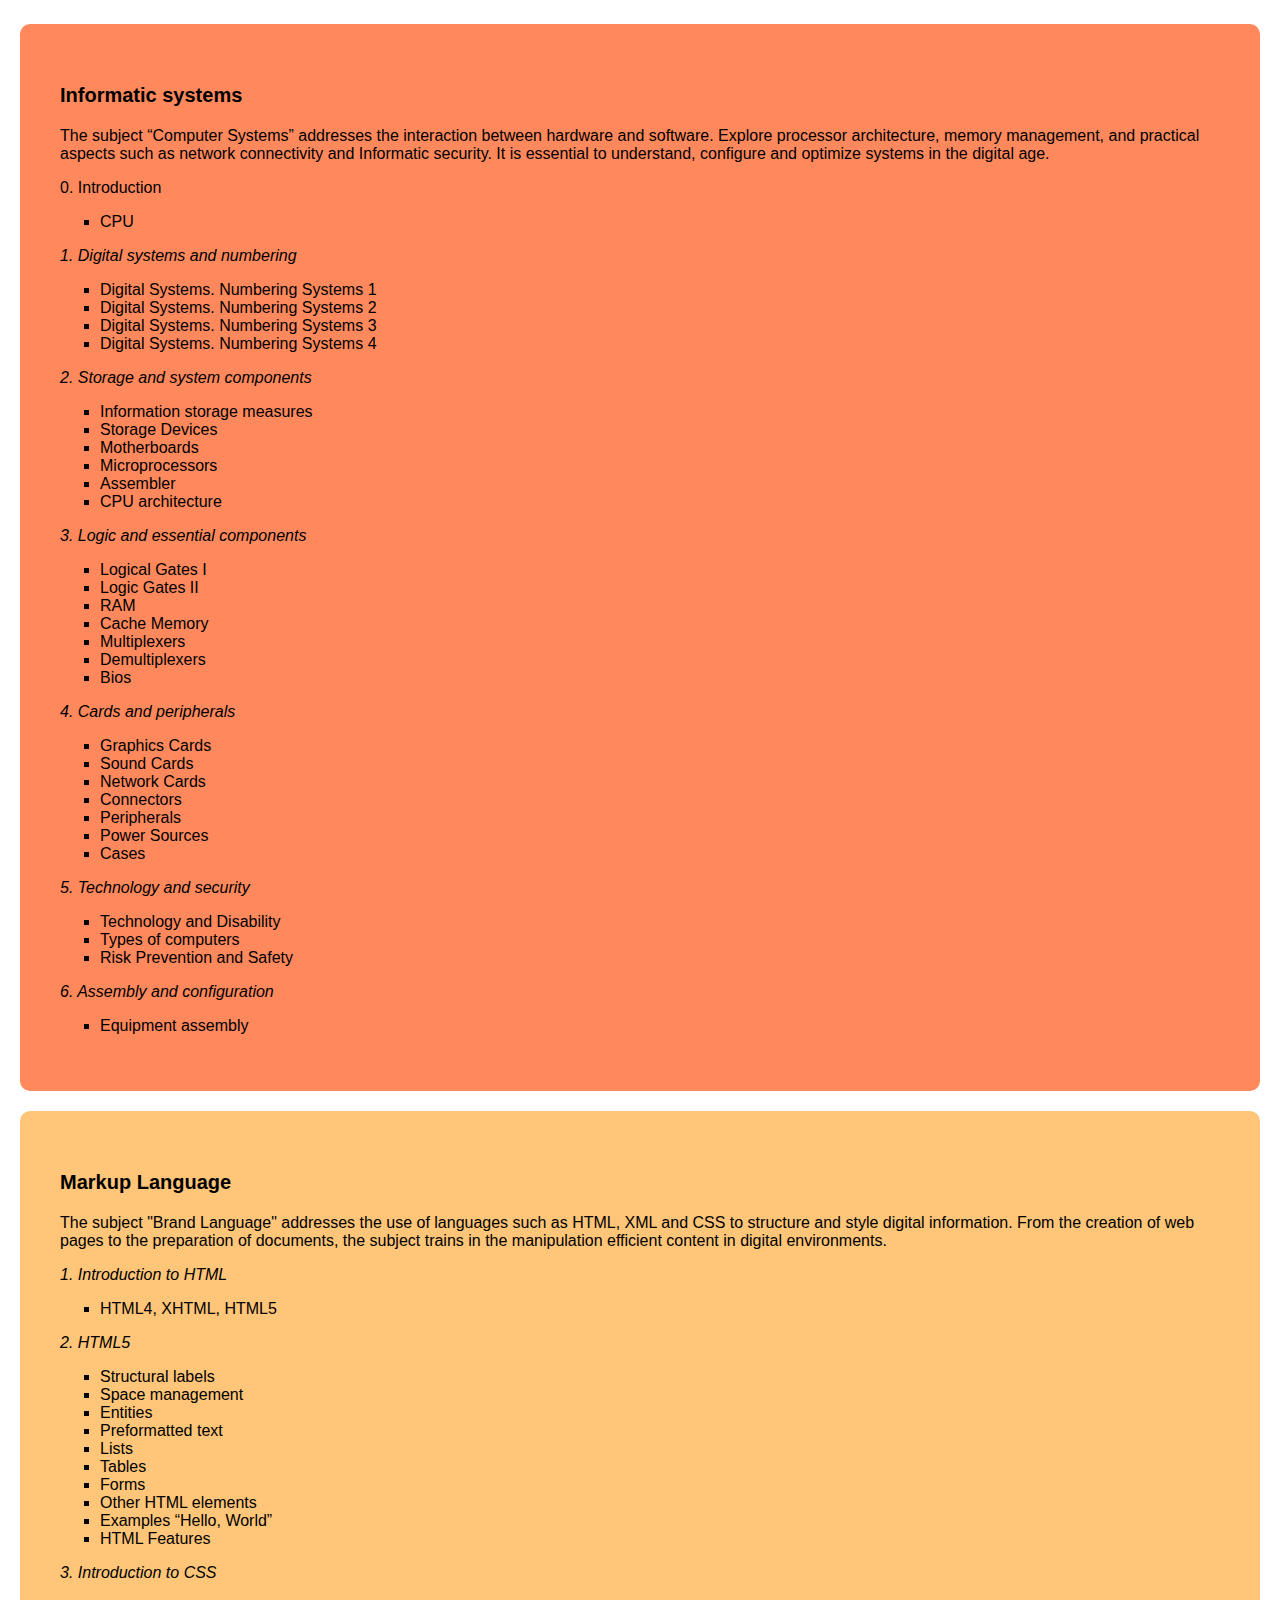
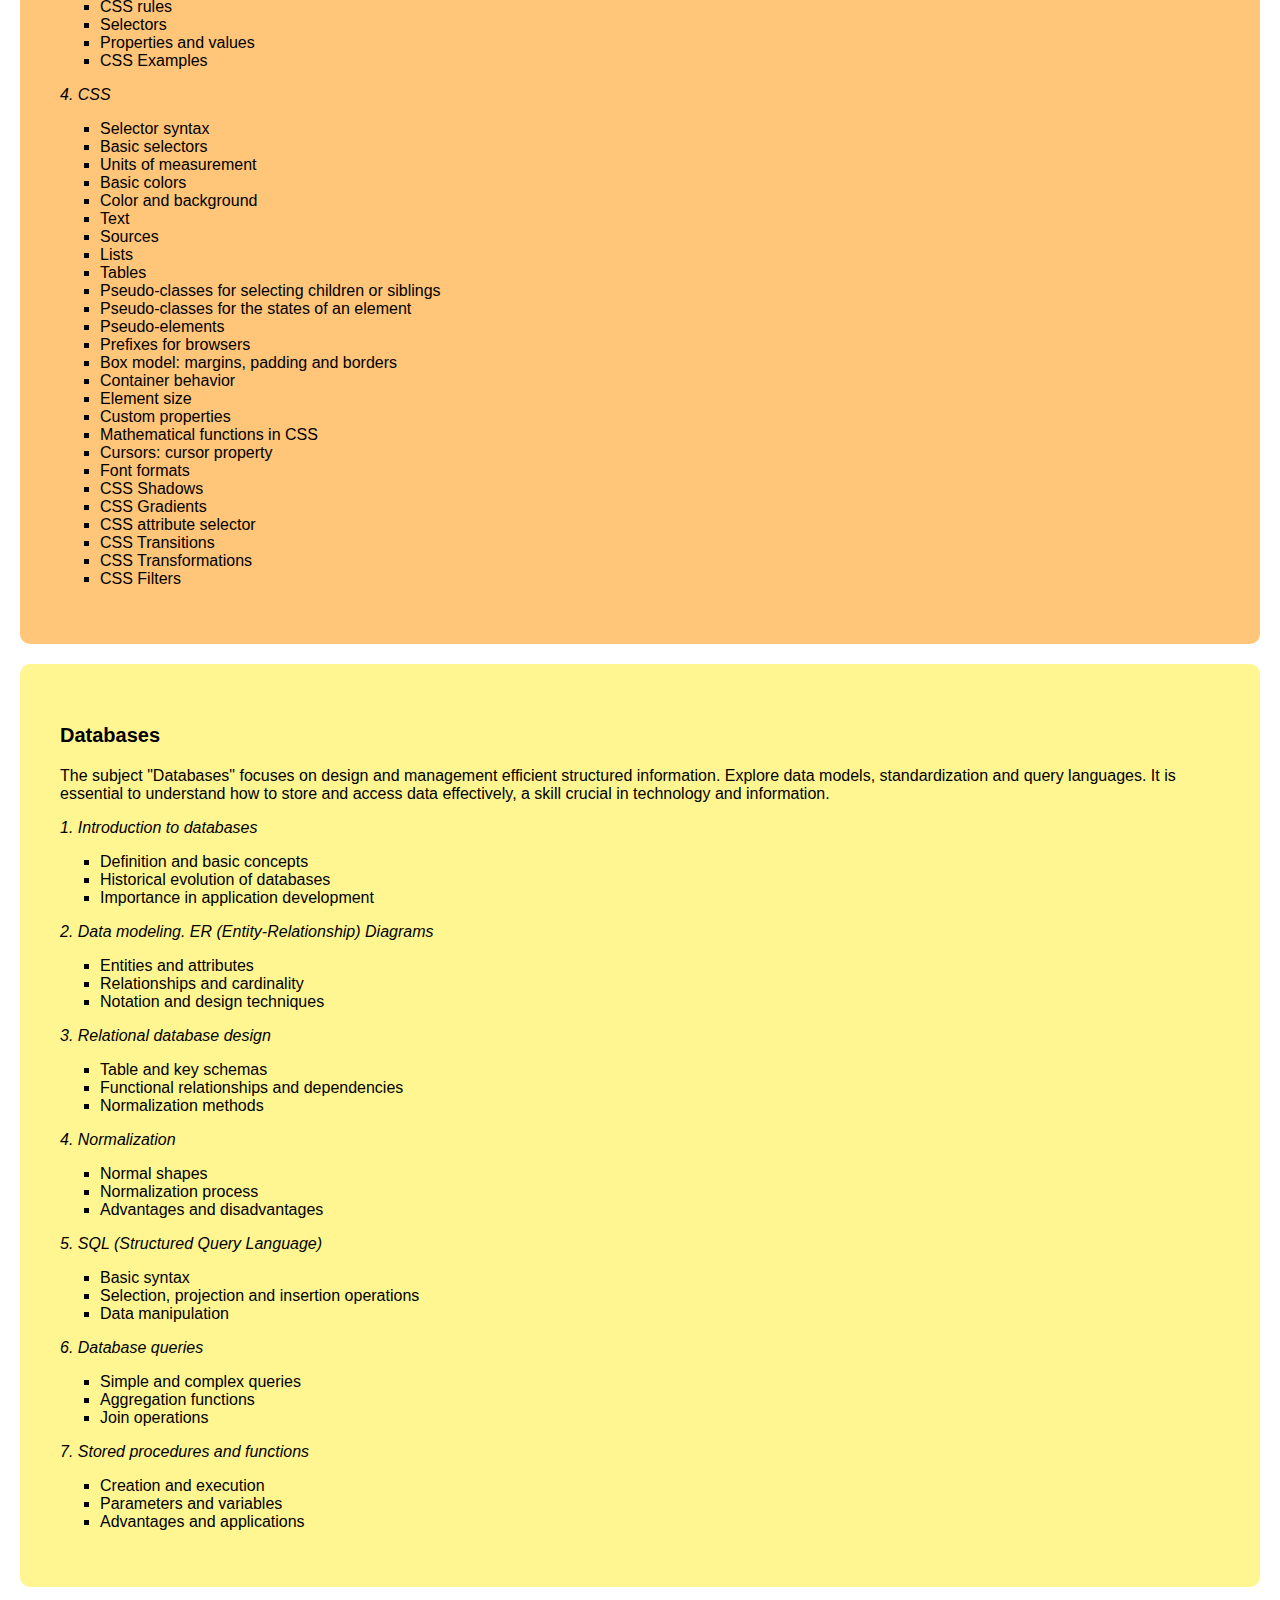
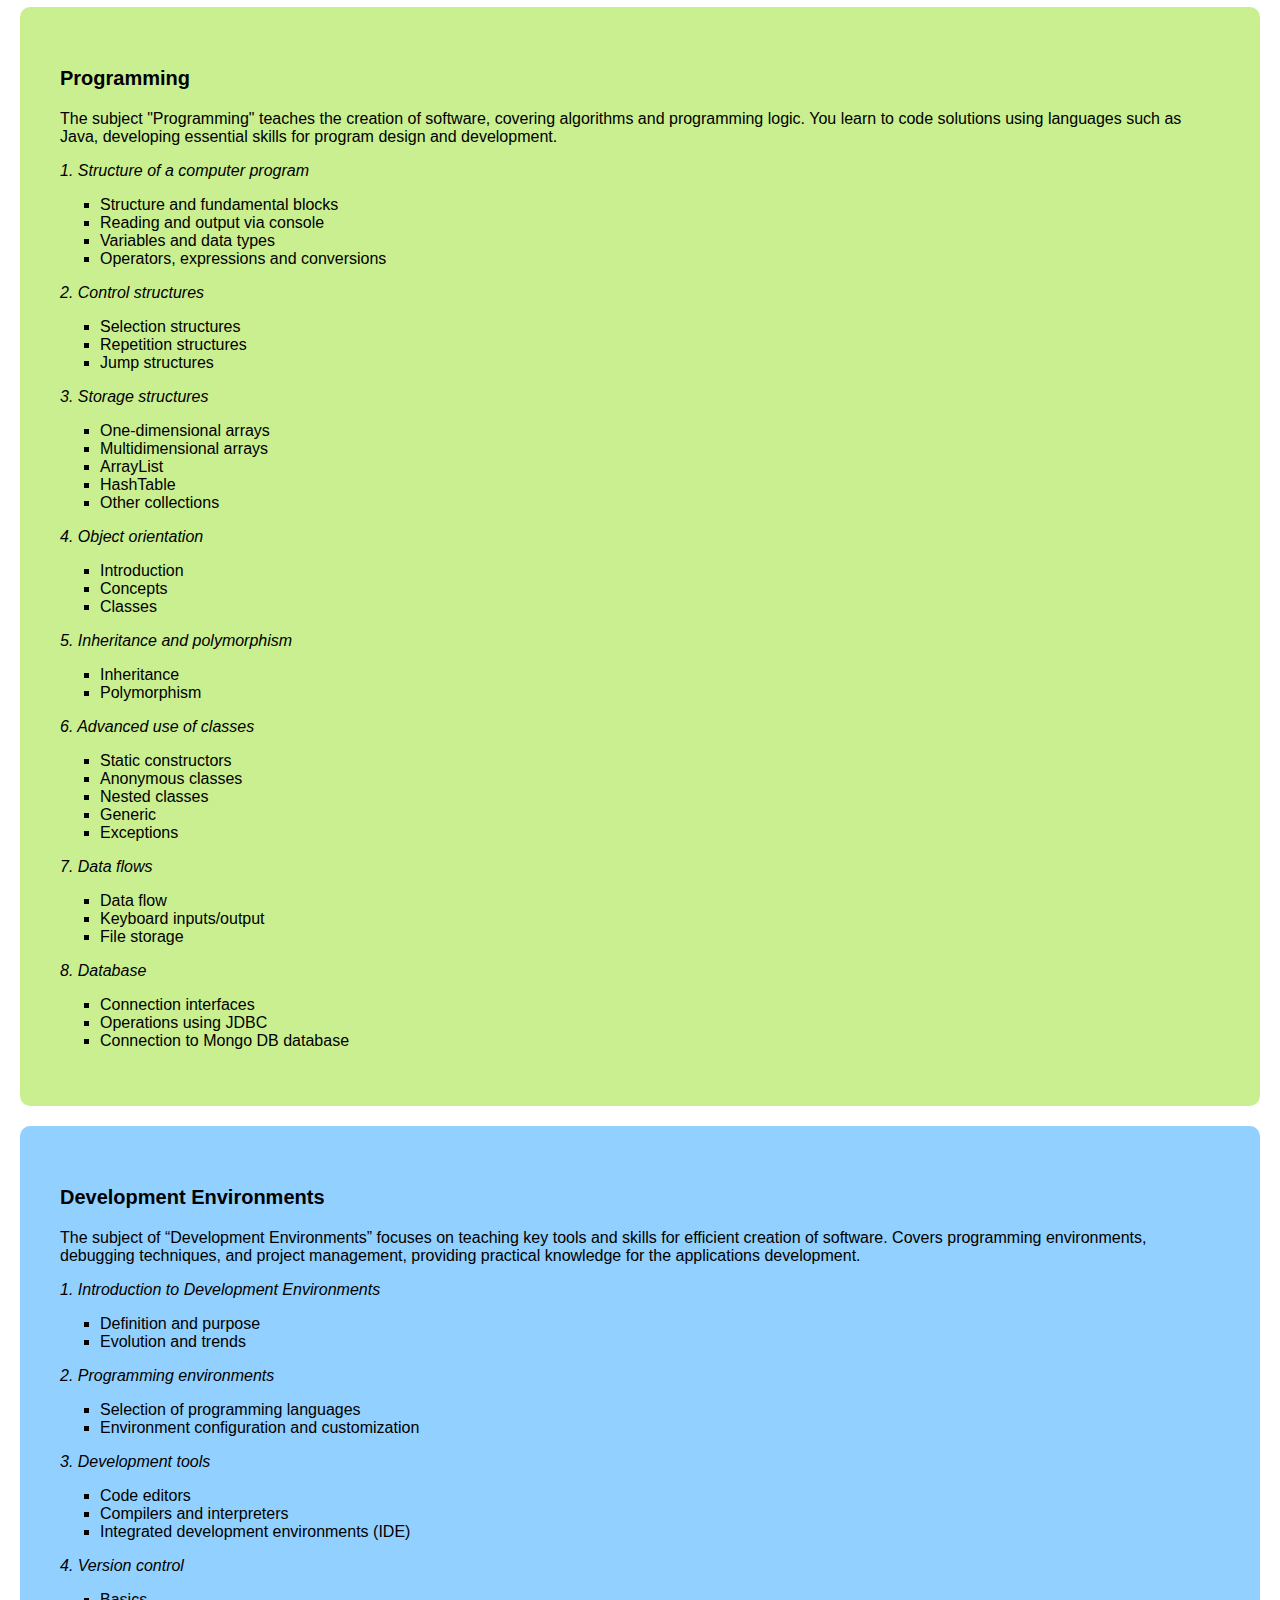
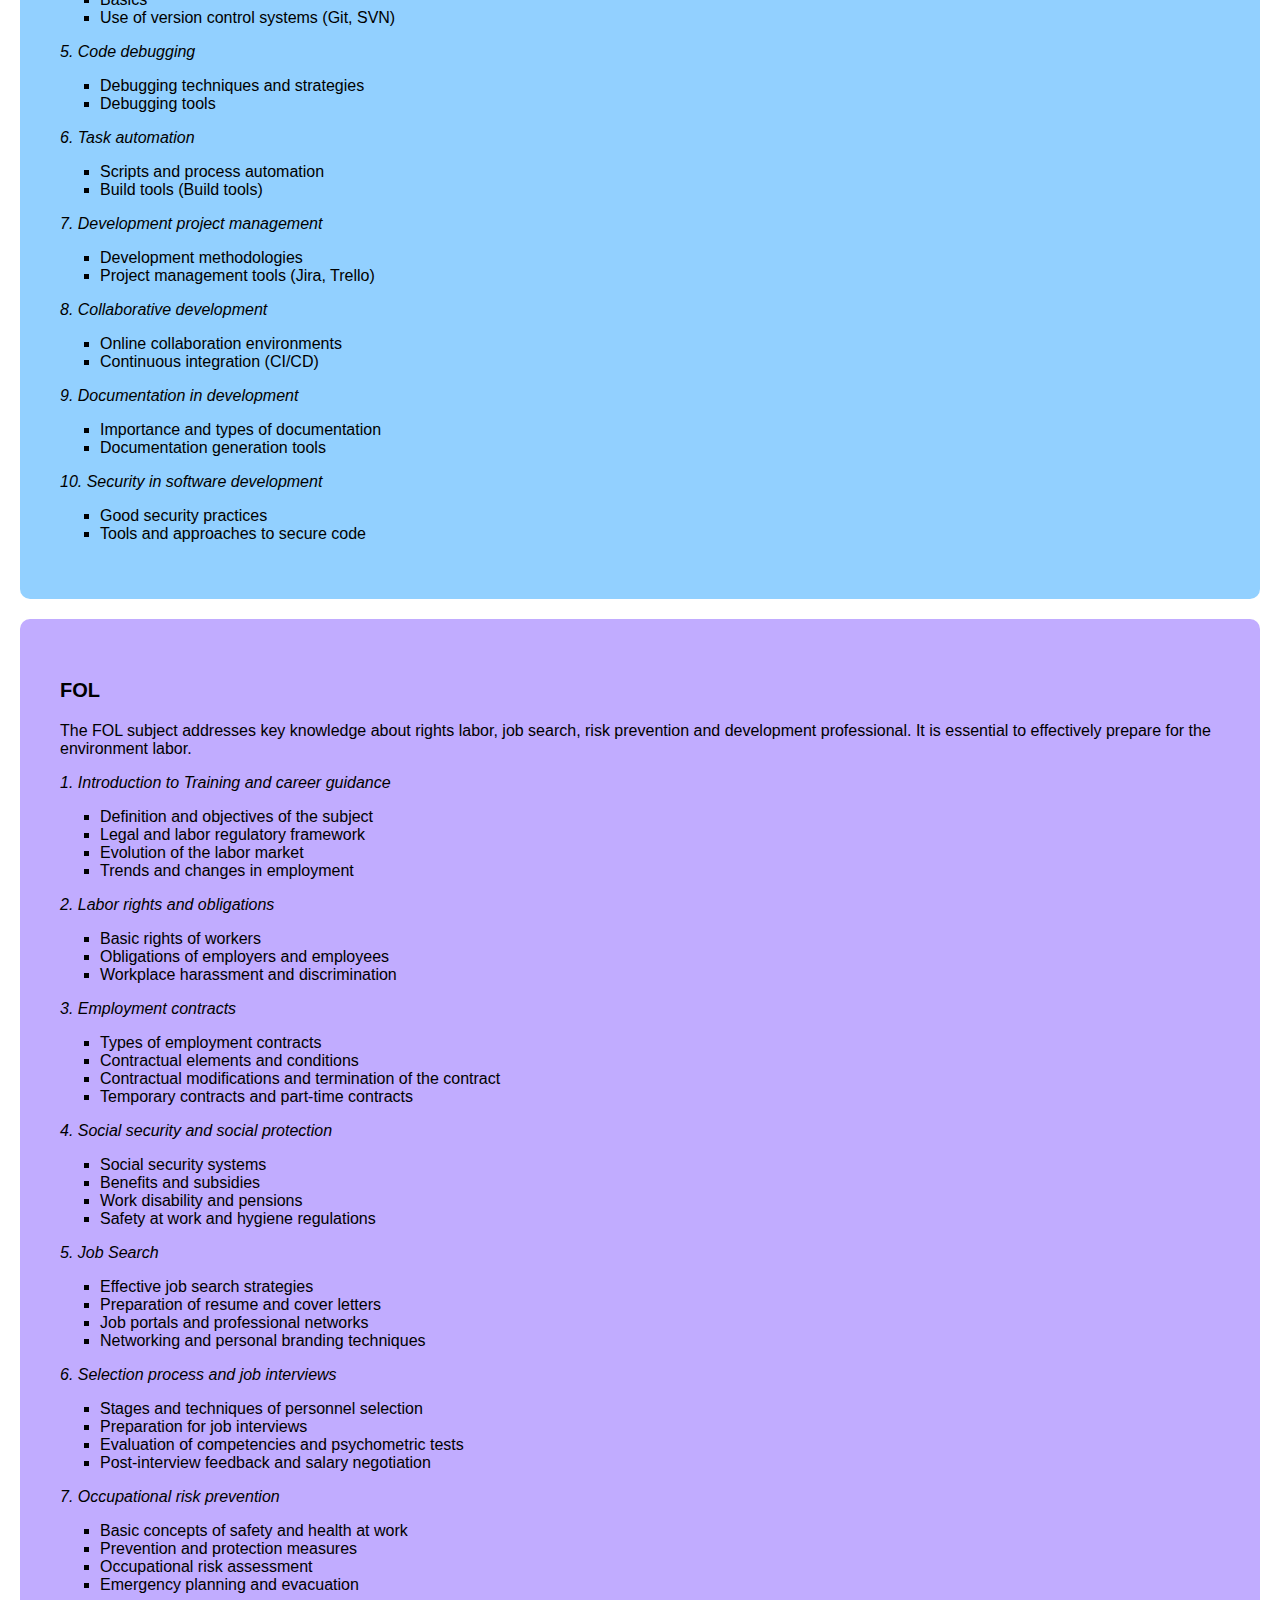
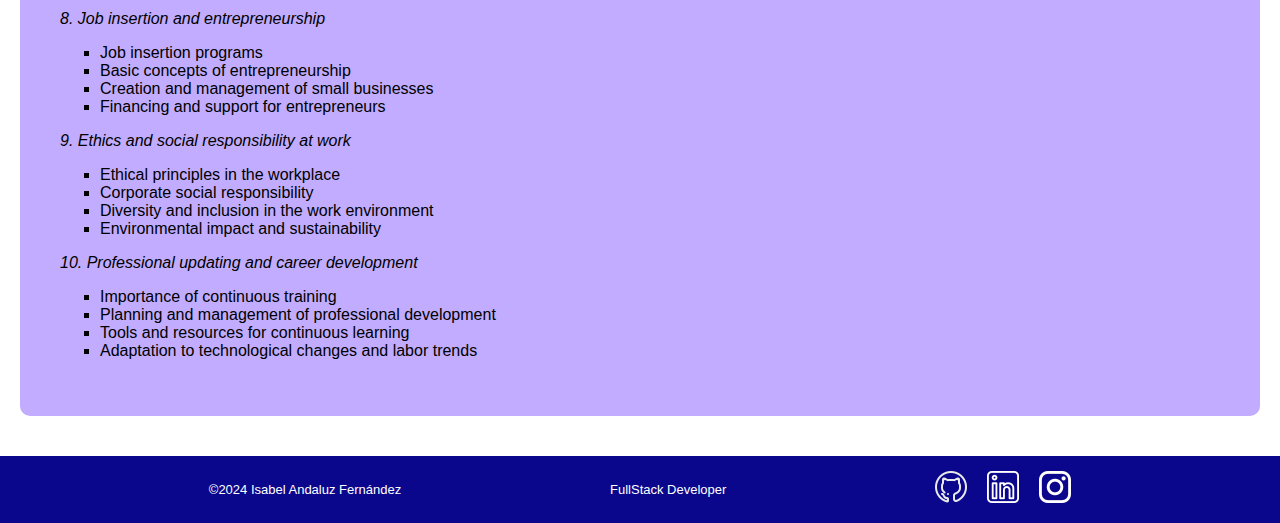
<file: PortfolioWeb_LM_IsabelAndaluz/components-english/temario.html>
<!DOCTYPE html>
<html lang="en">
  <head>
    <meta charset="UTF-8" />
    <meta http-equiv="X-UA-Compatible" content="IE=edge" />
    <meta name="viewport" content="width=device-width, initial-scale=1.0" />
    <link rel="stylesheet" href="../css/temario.css" />
    <link rel="stylesheet" href="../css/styles.css">
    <link rel="icon" href="../assets/logo.png" type="image/x-icon" />
    <title>Subjects | Nitro Codes</title>
  </head>
  <body>
    <div class="header">
      <div class="header-image">
        <a href="../index-english.html">
          <img src="../assets/logo.png" alt="imagen-1" width="90" />
        </a>
      </div>
      <div class="header-menu">
        <a href="../components-english/sobremi.html" class="redirect">
          <span class="header-menu--options">About me</span>
        </a>
        <span class="bar">|</span>
        <a href="../components-english/portfolio.html" class="redirect">
          <span class="header-menu--options">CV</span>
        </a>
        <span class="bar">|</span>
        <a href="../components-english/portfolio.html" class="redirect">
          <span class="header-menu--options">Portfolio</span>
        </a>
        <span class="bar">|</span>
        <a href="../components-english/temario.html" class="redirect">
          <span class="header-menu--options">Subjects</span>
        </a>
        <span class="bar">|</span>
        <a href="../cv/MemoriaPortfolioWeb_LM_IsabelAndaluz.pdf" class="redirect button-memorie" target="_blank">
          <span class="header-menu--options">Report</span>
        </a>
      </div>
    </div>

    <div class="temario">
      <div class="temario-index" style="background-color: #e0e0e0; border-radius: 10px;">
        <p class="temario-index--title">Index</p>
        <a href="#index-1" class="index-title">Informatic systems</a>
        <ul>
          <li>
            <a href="#index-1.1" class="index-subtitle">1. Digital systems and ennumeration.</a>
          </li>
          <li>
            <a href="#index-1.2" class="index-subtitle"
              >2. Storage and system components.</a
              >
            </li>
            <li>
              <a href="#index-1.3" class="index-subtitle">3. Logic and essential components.</a>
            </li>
            <li>
              <a href="#index-1.4" class="index-subtitle">4. Cards and peripherals.</a>
            </li>
            <li>
              <a href="#index-1.5" class="index-subtitle">5. Technology and security.</a>
            </li>
            <li>
              <a href="#index-1.6" class="index-subtitle">6. Assembly and configuration.</a>
            </li>
          </ul>
          <a href="#index-2" class="index-title">Markup Language</a>
        <ul>
          <li>
            <a href="#index-2.1" class="index-subtitle">1. Introduction to HTML</a>
          </li>
          <li>
            <a href="#index-2.2" class="index-subtitle"
              >2. HTML5</a
            >
          </li>
          <li>
            <a href="#index-2.3" class="index-subtitle">3. Introduction to CSS</a>
          </li>
          <li>
            <a href="#index-2.4" class="index-subtitle">4. CSS</a>
          </li>
        </ul>
        <a href="#index-3" class="index-title">Databases</a>
        <ul>
          <li>
            <a href="#index-3.1" class="index-subtitle">1. Introduction to databases</a>
          </li>
          <li>
            <a href="#index-3.2" class="index-subtitle"
              >2. Data modeling. ER (Entity-Relationship) Diagrams
              </a
            >
          </li>
          <li>
            <a href="#index-3.3" class="index-subtitle">3. Relational database design</a>
          </li>
          <li>
            <a href="#index-3.4" class="index-subtitle">4. Normalization</a>
          </li>
          <li>
            <a href="#index-3.5" class="index-subtitle">5. SQL (Structured Query Language)</a>
          </li>
          <li>
            <a href="#index-3.6" class="index-subtitle">6. Database queries</a>
          </li>
          <li>
            <a href="#index-3.7" class="index-subtitle">7. Database queries</a>
          </li>
        </ul>
        <a href="#index-4" class="index-title">Programming</a>
        <ul>
          <li>
            <a href="#index-4.1" class="index-subtitle">1. Structure of a computer program</a>
          </li>
          <li>
            <a href="#index-4.2" class="index-subtitle"
              >2. Control structures
              </a
            >
          </li>
          <li>
            <a href="#index-4.3" class="index-subtitle">3. Storage structures</a>
          </li>
          <li>
            <a href="#index-4.4" class="index-subtitle">4. Object orientation</a>
          </li>
          <li>
            <a href="#index-4.5" class="index-subtitle">5. Inheritance and polymorphism</a>
          </li>
          <li>
            <a href="#index-4.6" class="index-subtitle">6. Advanced use of classes</a>
          </li>
          <li>
            <a href="#index-4.7" class="index-subtitle">7. Data flows</a>
          </li>
          <li>
            <a href="#index-4.8" class="index-subtitle">8. Database</a>
          </li>
        </ul>
        <a href="#index-5" class="index-title">Development Environments</a>
        <ul>
          <li>
            <a href="#index-5.1" class="index-subtitle">1. Introduction to Development Environments</a>
          </li>
          <li>
            <a href="#index-5.2" class="index-subtitle"
              >2. Programming environments
              </a
            >
          </li>
          <li>
            <a href="#index-5.3" class="index-subtitle">3. Development Tools</a>
          </li>
          <li>
            <a href="#index-5.4" class="index-subtitle">4. Version control</a>
          </li>
          <li>
            <a href="#index-5.5" class="index-subtitle">5. Code Debugging</a>
          </li>
          <li>
            <a href="#index-5.6" class="index-subtitle">6. Task automation
                          </a>
          </li>
          <li>
            <a href="#index-5.7" class="index-subtitle">7. Development project management

            </a>
          </li>
          <li>
            <a href="#index-5.8" class="index-subtitle">8. Collaborative development</a>
          </li>
          <li>
            <a href="#index-5.9" class="index-subtitle">9. Documentation in development</a>
          </li>
          <li>
            <a href="#index-5.10" class="index-subtitle">10. Security in software development</a>
          </li>
        </ul>
        <a href="#index-6" class="index-title">FOL</a>
        <ul>
          <li>
            <a href="#index-6.1" class="index-subtitle">1. Introduction to Training and career guidance</a>
          </li>
          <li>
            <a href="#index-6.2" class="index-subtitle"
              >2. Labor rights and obligations
              </a
            >
          </li>
          <li>
            <a href="#index-6.3" class="index-subtitle">3. Employment contracts</a>
          </li>
          <li>
            <a href="#index-6.4" class="index-subtitle">4. Social security and social protection</a>
          </li>
          <li>
            <a href="#index-6.5" class="index-subtitle">5. Job Search</a>
          </li>
          <li>
            <a href="#index-6.6" class="index-subtitle">6. Selection process and job interviews
                          </a>
          </li>
          <li>
            <a href="#index-6.7" class="index-subtitle">7. Prevention of occupational hazards

            </a>
          </li>
          <li>
            <a href="#index-6.8" class="index-subtitle">8. Job insertion and entrepreneurship</a>
          </li>
          <li>
            <a href="#index-6.9" class="index-subtitle">9. Ethics and social responsibility at work</a>
          </li>
          <li>
            <a href="#index-6.10" class="index-subtitle">10. Professional updating and career development</a>
          </li>
        </ul>
      </div>
      <div class="temario-info">
        <div class="sistemas-informaticos" style="background-color: #ff895d; border-radius: 10px;">
          <p id="index-1" class="sistemas-informaticos--title index-title">
            Informatic systems
          </p>
          <p>
            The subject “Computer Systems” addresses the interaction between
            hardware and software. Explore processor architecture,
            memory management, and practical aspects such as network connectivity and
            Informatic security. It is essential to understand, configure and
            optimize systems in the digital age.
          </p>
          <p>0. Introduction</p>
          <ul>
            <li>CPU</li>
          </ul>
          <p id="index-1.1" class="italic">1. Digital systems and numbering</p>
          <ul>
            <li>Digital Systems. Numbering Systems 1</li>
            <li>Digital Systems. Numbering Systems 2</li>
            <li>Digital Systems. Numbering Systems 3</li>
            <li>Digital Systems. Numbering Systems 4</li>
          </ul>
          <p id="index-1.2" class="italic">2. Storage and system components</p>
          <ul>
            <li>Information storage measures</li>
            <li>Storage Devices</li>
            <li>Motherboards</li>
            <li>Microprocessors</li>
            <li>Assembler</li>
            <li>CPU architecture</li>
          </ul>
          <p id="index-1.3" class="italic">3. Logic and essential components</p>
          <ul>
            <li>Logical Gates I</li>
            <li>Logic Gates II</li>
            <li>RAM</li>
            <li>Cache Memory</li>
            <li>Multiplexers</li>
            <li>Demultiplexers</li>
            <li>Bios</li>
          </ul>
          <p id="index-1.4" class="italic">4. Cards and peripherals</p>
          <ul>
            <li>Graphics Cards</li>
            <li>Sound Cards</li>
            <li>Network Cards</li>
            <li>Connectors</li>
            <li>Peripherals</li>
            <li>Power Sources</li>
            <li>Cases</li>
          </ul>
          <p id="index-1.5" class="italic">5. Technology and security</p>
          <ul>
            <li>Technology and Disability</li>
            <li>Types of computers</li>
            <li>Risk Prevention and Safety</li>
          </ul>
          <p id="index-1.6" class="italic">6. Assembly and configuration</p>
          <ul>
            <li>Equipment assembly</li>
          </ul>
        </div>

        <div class="lenguaje-de-marcas" style="background-color: #ffc578; border-radius: 10px;">
          <p id="index-2" class="lenguaje-de-marcas--title index-title">
            Markup Language
          </p>
          <p>
            The subject "Brand Language" addresses the use of
            languages such as HTML, XML and CSS to structure and style
            digital information. From the creation of web pages to the
            preparation of documents, the subject trains in the manipulation
            efficient content in digital environments.
          </p>
          <p id="index-2.1" class="italic">1. Introduction to HTML</p>
          <ul>
            <li>HTML4, XHTML, HTML5</li>
          </ul>
          <p id="index-2.2" class="italic">2. HTML5</p>
          <ul>
            <li>Structural labels</li>
            <li>Space management</li>
            <li>Entities</li>
            <li>Preformatted text</li>
            <li>Lists</li>
            <li>Tables</li>
            <li>Forms</li>
            <li>Other HTML elements</li>
            <li>Examples “Hello, World”</li>
            <li>HTML Features</li>
          </ul>
          <p id="index-2.3" class="italic">3. Introduction to CSS</p>
          <ul>
            <li>CSS rules</li>
            <li>Selectors</li>
            <li>Properties and values</li>
            <li>CSS Examples</li>
          </ul>
          <p id="index-2.4" class="italic">4. CSS</p>
          <ul>
            <li>Selector syntax</li>
            <li>Basic selectors</li>
            <li>Units of measurement</li>
            <li>Basic colors</li>
            <li>Color and background</li>
            <li>Text</li>
            <li>Sources</li>
            <li>Lists</li>
            <li>Tables</li>
            <li>Pseudo-classes for selecting children or siblings</li>
            <li>Pseudo-classes for the states of an element</li>
            <li>Pseudo-elements</li>
            <li>Prefixes for browsers</li>
            <li>Box model: margins, padding and borders</li>
            <li>Container behavior</li>
            <li>Element size</li>
            <li>Custom properties</li>
            <li>Mathematical functions in CSS</li>
            <li>Cursors: cursor property</li>
            <li>Font formats</li>
            <li>CSS Shadows</li>
            <li>CSS Gradients</li>
            <li>CSS attribute selector</li>
            <li>CSS Transitions</li>
            <li>CSS Transformations</li>
            <li>CSS Filters</li>
          </ul>
        </div>

        <div class="bases-de-datos" style="background-color: #fff692; border-radius: 10px;">
          <p id="index-3" class="bases-de-datos--title index-title">Databases</p>
          <p>
            The subject "Databases" focuses on design and management
            efficient structured information. Explore data models,
            standardization and query languages. It is essential to understand
            how to store and access data effectively, a skill
            crucial in technology and information.
          </p>
          <p id="index-3.1" class="italic">1. Introduction to databases</p>
          <ul>
            <li>Definition and basic concepts</li>
            <li>Historical evolution of databases</li>
            <li>Importance in application development</li>
          </ul>
          <p id="index-3.2" class="italic">
            2. Data modeling. ER (Entity-Relationship) Diagrams
          </p>
          <ul>
            <li>Entities and attributes</li>
            <li>Relationships and cardinality</li>
            <li>Notation and design techniques</li>
          </ul>
          <p id="index-3.3" class="italic">3. Relational database design</p>
          <ul>
            <li>Table and key schemas</li>
            <li>Functional relationships and dependencies</li>
            <li>Normalization methods</li>
          </ul>
          <p id="index-3.4" class="italic">4. Normalization</p>
          <ul>
            <li>Normal shapes</li>
            <li>Normalization process</li>
            <li>Advantages and disadvantages</li>
          </ul>
          <p id="index-3.5" class="italic">5. SQL (Structured Query Language)</p>
          <ul>
            <li>Basic syntax</li>
            <li>Selection, projection and insertion operations</li>
            <li>Data manipulation</li>
          </ul>
          <p id="index-3.6" class="italic">6. Database queries</p>
          <ul>
            <li>Simple and complex queries</li>
            <li>Aggregation functions</li>
            <li>Join operations</li>
          </ul>
          <p id="index-3.7" class="italic">7. Stored procedures and functions</p>
          <ul>
            <li>Creation and execution</li>
            <li>Parameters and variables</li>
            <li>Advantages and applications</li>
          </ul>
        </div>

        <div class="programacion" style="background-color: #caef91; border-radius: 10px;">
          <p id="index-4" class="programacion--title index-title">Programming</p>
          <p>
            The subject "Programming" teaches the creation of software,
            covering algorithms and programming logic. You learn to
            code solutions using languages ​​such as Java, developing
            essential skills for program design and development.
          </p>
          <p id="index-4.1" class="italic">1. Structure of a computer program</p>
          <ul>
            <li>Structure and fundamental blocks</li>
            <li>Reading and output via console</li>
            <li>Variables and data types</li>
            <li>Operators, expressions and conversions</li>
          </ul>
          <p id="index-4.2" class="italic">2. Control structures</p>
          <ul>
            <li>Selection structures</li>
            <li>Repetition structures</li>
            <li>Jump structures</li>
          </ul>
          <p id="index-4.3" class="italic">3. Storage structures</p>
          <ul>
            <li>One-dimensional arrays</li>
            <li>Multidimensional arrays</li>
            <li>ArrayList</li>
            <li>HashTable</li>
            <li>Other collections</li>
          </ul>
          <p id="index-4.4" class="italic">4. Object orientation</p>
          <ul>
            <li>Introduction</li>
            <li>Concepts</li>
            <li>Classes</li>
          </ul>
          <p id="index-4.5" class="italic">5. Inheritance and polymorphism</p>
          <ul>
            <li>Inheritance</li>
            <li>Polymorphism</li>
          </ul>
          <p id="index-4.6" class="italic">6. Advanced use of classes</p>
          <ul>
            <li>Static constructors</li>
            <li>Anonymous classes</li>
            <li>Nested classes</li>
            <li>Generic</li>
            <li>Exceptions</li>
          </ul>
          <p id="index-4.7" class="italic">7. Data flows</p>
          <ul>
            <li>Data flow</li>
            <li>Keyboard inputs/output</li>
            <li>File storage</li>
          </ul>
          <p id="index-4.8" class="italic">8. Database</p>
          <ul>
            <li>Connection interfaces</li>
            <li>Operations using JDBC</li>
            <li>Connection to Mongo DB database</li>
          </ul>
        </div>

        <div class="entornos-de-desarrollo" style="background-color: #92d0ff; border-radius: 10px;">
          <p id="index-5" class="entornos-de-desarrollo--title index-title">
            Development Environments
          </p>
          <p>
            The subject of “Development Environments” focuses on teaching
            key tools and skills for efficient creation of
            software. Covers programming environments, debugging techniques, and
            project management, providing practical knowledge for the
            applications development.
          </p>
          <p id="index-5.1" class="italic">1. Introduction to Development Environments</p>
          <ul>
            <li>Definition and purpose</li>
            <li>Evolution and trends</li>
          </ul>
          <p id="index-5.2" class="italic">2. Programming environments</p>
          <ul>
            <li>Selection of programming languages</li>
            <li>Environment configuration and customization</li>
          </ul>
          <p id="index-5.3" class="italic">3. Development tools</p>
          <ul>
            <li>Code editors</li>
            <li>Compilers and interpreters</li>
            <li>Integrated development environments (IDE)</li>
          </ul>
          <p id="index-5.4" class="italic">4. Version control</p>
          <ul>
            <li>Basics</li>
            <li>Use of version control systems (Git, SVN)</li>
          </ul>
          <p id="index-5.5" class="italic">5. Code debugging</p>
          <ul>
            <li>Debugging techniques and strategies</li>
            <li>Debugging tools</li>
          </ul>
          <p id="index-5.6" class="italic">6. Task automation</p>
          <ul>
            <li>Scripts and process automation</li>
            <li>Build tools (Build tools)</li>
          </ul>
          <p id="index-5.7" class="italic">7. Development project management</p>
          <ul>
            <li>Development methodologies</li>
            <li>Project management tools (Jira, Trello)</li>
          </ul>
          <p id="index-5.8" class="italic">8. Collaborative development</p>
          <ul>
            <li>Online collaboration environments</li>
            <li>Continuous integration (CI/CD)</li>
          </ul>
          <p id="index-5.9" class="italic">9. Documentation in development</p>
          <ul>
            <li>Importance and types of documentation</li>
            <li>Documentation generation tools</li>
          </ul>
          <p id="index-5.10" class="italic">10. Security in software development</p>
          <ul>
            <li>Good security practices</li>
            <li>Tools and approaches to secure code</li>
          </ul>
        </div>

        <div class="FOL" style="background-color: #c1acff; border-radius: 10px;">
          <p id="index-6" class="fol--title index-title">FOL</p>
          <p>
            The FOL subject addresses key knowledge about rights
            labor, job search, risk prevention and development
            professional. It is essential to effectively prepare for the environment
            labor.
          </p>
          <p id="index-6.1" class="italic">1. Introduction to Training and career guidance</p>
          <ul>
            <li>Definition and objectives of the subject</li>
            <li>Legal and labor regulatory framework</li>
            <li>Evolution of the labor market</li>
            <li>Trends and changes in employment</li>
          </ul>
          <p id="index-6.2" class="italic">2. Labor rights and obligations</p>
          <ul>
            <li>Basic rights of workers</li>
            <li>Obligations of employers and employees</li>
            <li>Workplace harassment and discrimination</li>
          </ul>
          <p id="index-6.3" class="italic">3. Employment contracts</p>
          <ul>
            <li>Types of employment contracts</li>
            <li>Contractual elements and conditions</li>
            <li>Contractual modifications and termination of the contract</li>
            <li>Temporary contracts and part-time contracts</li>
          </ul>
          <p id="index-6.4" class="italic">4. Social security and social protection</p>
          <ul>
            <li>Social security systems</li>
            <li>Benefits and subsidies</li>
            <li>Work disability and pensions</li>
            <li>Safety at work and hygiene regulations</li>
          </ul>
          <p id="index-6.5" class="italic">5. Job Search</p>
          <ul>
            <li>Effective job search strategies</li>
            <li>Preparation of resume and cover letters</li>
            <li>Job portals and professional networks</li>
            <li>Networking and personal branding techniques</li>
          </ul>
          <p id="index-6.6" class="italic">6. Selection process and job interviews</p>
          <ul>
            <li>Stages and techniques of personnel selection</li>
            <li>Preparation for job interviews</li>
            <li>Evaluation of competencies and psychometric tests</li>
            <li>Post-interview feedback and salary negotiation</li>
          </ul>
          <p id="index-6.7" class="italic">7. Occupational risk prevention</p>
          <ul>
            <li>Basic concepts of safety and health at work</li>
            <li>Prevention and protection measures</li>
            <li>Occupational risk assessment</li>
            <li>Emergency planning and evacuation</li>
          </ul>
          <p id="index-6.8" class="italic">8. Job insertion and entrepreneurship</p>
          <ul>
            <li>Job insertion programs</li>
            <li>Basic concepts of entrepreneurship</li>
            <li>Creation and management of small businesses</li>
            <li>Financing and support for entrepreneurs</li>
          </ul>
          <p id="index-6.9" class="italic">9. Ethics and social responsibility at work</p>
          <ul>
            <li>Ethical principles in the workplace</li>
            <li>Corporate social responsibility</li>
            <li>Diversity and inclusion in the work environment</li>
            <li>Environmental impact and sustainability</li>
          </ul>
          <p id="index-6.10" class="italic">10. Professional updating and career development</p>
          <ul>
            <li>Importance of continuous training</li>
            <li>Planning and management of professional development</li>
            <li>Tools and resources for continuous learning</li>
            <li>Adaptation to technological changes and labor trends</li>
          </ul>
        </div>
      </div>
    </div>

    <div class="footer">
      <div>
        <span class="footer-text">&copy;2024 Isabel Andaluz Fernández</span>
      </div>
      <div>
        <span class="footer-text">FullStack Developer</span>
      </div>
      <div class="icons">
        <a href="https://github.com/whoisnitro" target="_blank">
          <img
            src="../assets/icons/github.png"
            alt="github"
            width="32"
            class="img"
          />
        </a>
        <a href="https://www.linkedin.com/in/isabelandaluz/" target="_blank">
          <img
            src="../assets/icons/linkedin.png"
            alt="linkedin"
            width="32"
            class="img"
          />
        </a>
        <a href="https://www.instagram.com/art.nitro/?hl=es" target="_blank">
          <img
            src="../assets/icons/instagram.png"
            alt="instagram"
            width="32"
            class="img"
          />
        </a>
      </div>
    </div>
  </body>
</html>

  </body>
</html>
</file>
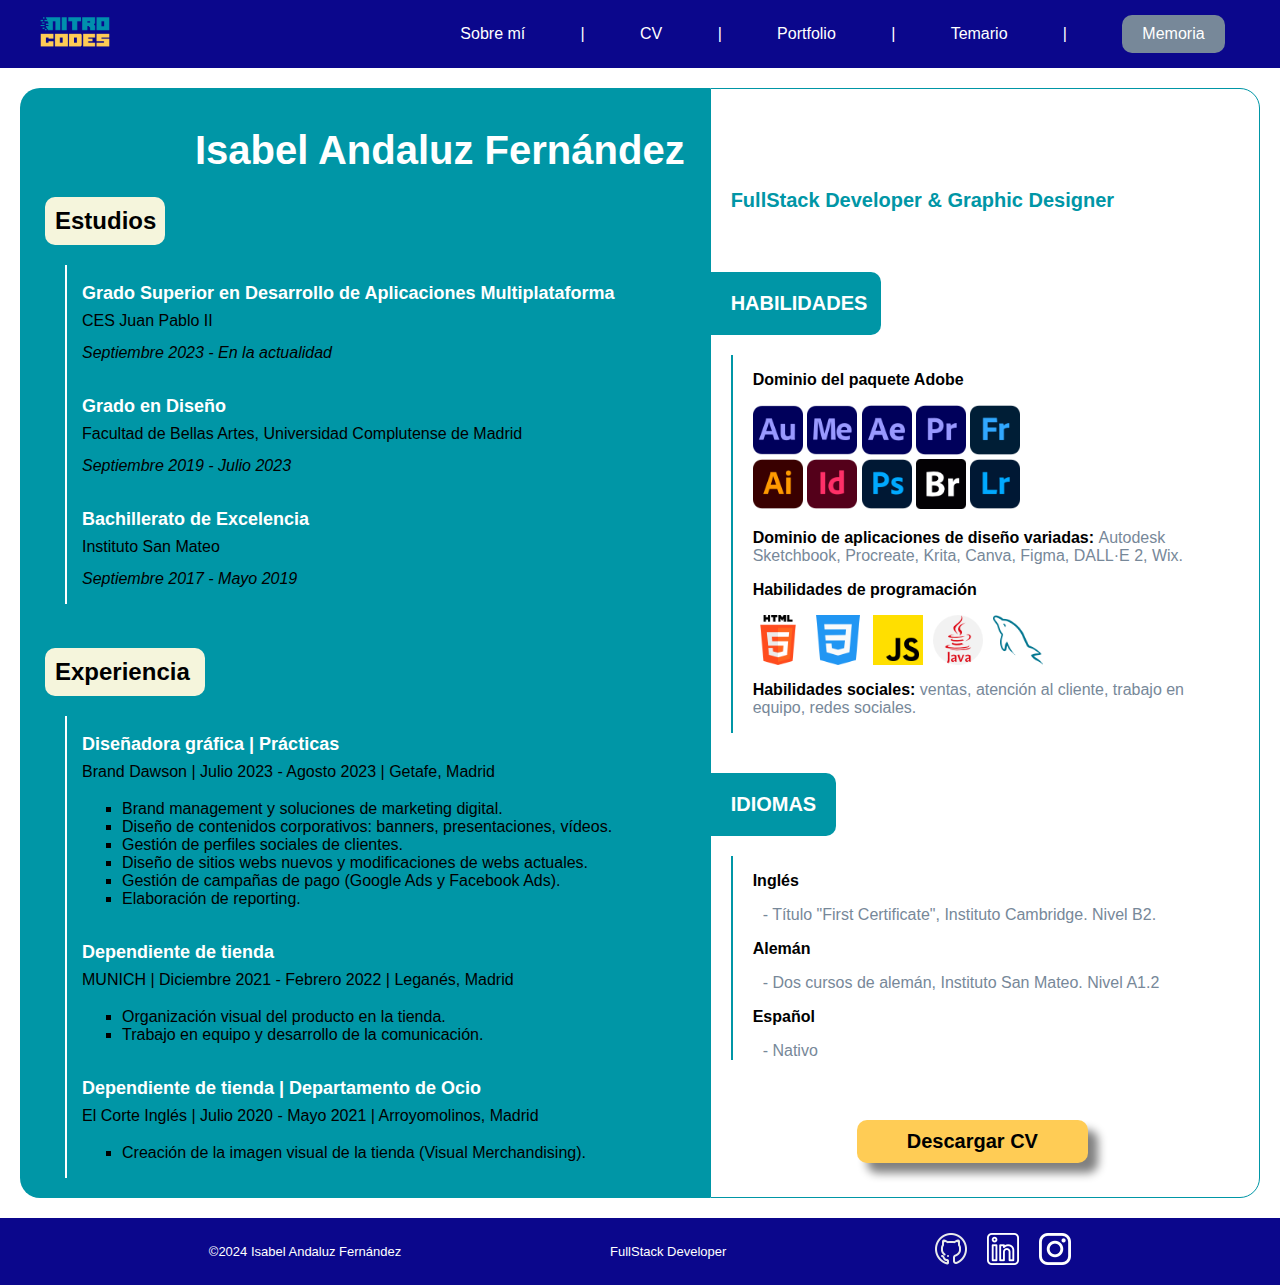
<file: PortfolioWeb_LM_IsabelAndaluz/components/cv.html>
<!DOCTYPE html>
<html lang="en">
  <head>
    <meta charset="UTF-8" />
    <meta http-equiv="X-UA-Compatible" content="IE=edge" />
    <meta name="viewport" content="width=device-width, initial-scale=1.0" />
    <link rel="stylesheet" href="../css/styles.css" />
    <link rel="stylesheet" href="../css/cv.css" />
    <link rel="icon" href="../assets/logo.png" type="image/x-icon" />
    <title>CV | Nitro Codes</title>
  </head>
  <body>
    <div class="header">
      <div class="header-image">
        <a href="../index.html">
          <img src="../assets/logo.png" alt="imagen-1" width="90" />
        </a>
      </div>
      <div class="header-menu">
        <a href="../components/sobremi.html" class="redirect">
          <span class="header-menu--options">Sobre mí</span>
        </a>
        <span class="bar">|</span>
        <a href="../components/cv.html" class="redirect">
          <span class="header-menu--options">CV</span>
        </a>
        <span class="bar">|</span>
        <a href="../components/portfolio.html" class="redirect">
          <span class="header-menu--options">Portfolio</span>
        </a>
        <span class="bar">|</span>
        <a href="../components/temario.html" class="redirect">
          <span class="header-menu--options">Temario</span>
        </a>
        <span class="bar">|</span>
        <a href="../cv/MemoriaPortfolioWeb_LM_IsabelAndaluz.pdf" class="redirect button-memorie" target="_blank">
          <span class="header-menu--options button-memorie--color"
            >Memoria</span
          >
        </a>
      </div>
    </div>

    <div class="cv">
      <div class="cv-expertise">
        <p class="cv-expertise--title">Isabel Andaluz Fernández</p>
        <div class="expertise-card">
          <p class="expertise-card--title">Estudios</p>
          <div class="line">
            <div class="card-exp">
              <p class="card-exp--title">
                Grado Superior en Desarrollo de Aplicaciones Multiplataforma
              </p>
              <p class="card-exp--center">CES Juan Pablo II</p>
              <p class="card-exp--date">Septiembre 2023 - En la actualidad</p>
            </div>
            <div class="card-exp">
              <p class="card-exp--title">Grado en Diseño</p>
              <p class="card-exp--center">
                Facultad de Bellas Artes, Universidad Complutense de Madrid
              </p>
              <p class="card-exp--date">Septiembre 2019 - Julio 2023</p>
            </div>
            <div class="card-exp">
              <p class="card-exp--title">Bachillerato de Excelencia</p>
              <p class="card-exp--center">Instituto San Mateo</p>
              <p class="card-exp--date">Septiembre 2017 - Mayo 2019</p>
            </div>
          </div>
        </div>

        <div class="expertise-card">
          <p class="expertise-card--title-two">Experiencia</p>
          <div class="line">
            <div class="card-exp">
              <p class="card-exp--title">Diseñadora gráfica | Prácticas</p>
              <p class="card-exp--center">
                Brand Dawson | Julio 2023 - Agosto 2023 | Getafe, Madrid
              </p>
              <ul class="card-exp--data">
                <li>Brand management y soluciones de marketing digital.</li>
                <li>
                  Diseño de contenidos corporativos: banners, presentaciones,
                  vídeos.
                </li>
                <li>Gestión de perfiles sociales de clientes.</li>
                <li>
                  Diseño de sitios webs nuevos y modificaciones de webs actuales.
                </li>
                <li>Gestión de campañas de pago (Google Ads y Facebook Ads).</li>
                <li>Elaboración de reporting.</li>
              </ul>
            </div>
            <div class="card-exp">
              <p class="card-exp--title">Dependiente de tienda</p>
              <p class="card-exp--center">
                MUNICH | Diciembre 2021 - Febrero 2022 | Leganés, Madrid
              </p>
              <ul class="card-exp--data">
                <li>Organización visual del producto en la tienda.</li>
                <li>Trabajo en equipo y desarrollo de la comunicación.</li>
              </ul>
            </div>
            <div class="card-exp">
              <p class="card-exp--title">
                Dependiente de tienda | Departamento de Ocio
              </p>
              <p class="card-exp--center">
                El Corte Inglés | Julio 2020 - Mayo 2021 | Arroyomolinos, Madrid
              </p>
              <ul class="card-exp--data">
                <li>
                  Creación de la imagen visual de la tienda (Visual
                  Merchandising).
                </li>
              </ul>
            </div>
          </div>
        </div>
      </div>
      <div class="cv-aboutme">
        <p class="cv-expertise--subtitle">
          FullStack Developer & Graphic Designer
        </p>
        <div class="cv-aboutme--habilities">
          <p class="cv-aboutme--title">HABILIDADES</p>
          <div class="line-two">
            <div class="card-aboutme">
              <p class="card-aboutme--title">Dominio del paquete Adobe</p>
              <div>
                <div>
                  <img src="../assets/adobe/audicion-de-adobe.png" alt="" width="50"/>
                  <img src="../assets/adobe/codificador-de-medios.png" alt="" width="50"/>
                  <img
                    src="../assets/adobe/despues-de-los-efectos.png"
                    alt=""
                    width="50"
                  />
                  <img src="../assets/adobe/estreno-profesional.png" alt="" width="50"/>
                  <img src="../assets/adobe/fresco-de-adobe.png" alt="" width="50"/>
                </div>
                <div>
                  <img src="../assets/adobe/ilustrador.png" alt="" width="50"/>
                  <img src="../assets/adobe/indesign.png" alt="" width="50"/>
                  <img src="../assets/adobe/photoshop.png" alt="" width="50"/>
                  <img src="../assets/adobe/puente-de-adobe.png" alt="" width="50"/>
                  <img
                    src="../assets/adobe/sala-de-iluminacion-de-photoshop.png"
                    alt=""
                    width="50"
                  />
                </div>
              </div>
              <p class="card-aboutme--title">
                Dominio de aplicaciones de diseño variadas:
                <span class="card-aboutme--info"
                  >Autodesk Sketchbook, Procreate, Krita, Canva, Figma, DALL·E
                  2, Wix.</span
                >
              </p>
              <p class="card-aboutme--title">Habilidades de programación</p>
              <div class="programming-icons">
                <img src="../assets/icons-programming/html-5.png" alt="html" width="50">
                <img src="../assets/icons-programming/css-3.png" alt="css" width="50">
                <img src="../assets/icons-programming/js.png" alt="javascript" width="50">
                <img src="../assets/icons-programming/java.png" alt="java" width="50">
                <img src="../assets/icons-programming/mysql.png" alt="mysql" width="50">
              </div>
              <p class="card-aboutme--title">
                Habilidades sociales:
                <span class="card-aboutme--info"
                  >ventas, atención al cliente, trabajo en equipo, redes
                  sociales.</span
                >
              </p>
            </div>
          </div>

          <p class="cv-aboutme--title--two">IDIOMAS</p>
          <div class="line-two">
            <div class="card-aboutme">
              <p class="card-aboutme--title">Inglés</p>
              <span class="card-aboutme--info--two">- Título "First Certificate", Instituto Cambridge. Nivel B2.</span>
              <p class="card-aboutme--title">Alemán</p>
              <span class="card-aboutme--info--two">- Dos cursos de alemán, Instituto San Mateo. Nivel A1.2</span>
              <p class="card-aboutme--title">Español</p>
              <span class="card-aboutme--info--two">- Nativo</span>
            </div>
          </div>

          <div class="download-cv">
            <a href="../cv/Cv_Español_1.pdf" download="Cv_Español_1.pdf">
              <p class="cv-aboutme--title--three">Descargar CV</p>
            </a>
          </div>

        </div>
      </div>
    </div>

    <div class="footer">
      <div>
        <span class="footer-text">&copy;2024 Isabel Andaluz Fernández</span>
      </div>
      <div>
        <span class="footer-text">FullStack Developer</span>
      </div>
      <div class="icons">
        <a href="https://github.com/whoisnitro" target="_blank">
          <img
            src="../assets/icons/github.png"
            alt="github"
            width="32"
            class="img"
          />
        </a>
        <a href="https://www.linkedin.com/in/isabelandaluz/" target="_blank">
          <img
            src="../assets/icons/linkedin.png"
            alt="linkedin"
            width="32"
            class="img"
          />
        </a>
        <a href="https://www.instagram.com/art.nitro/?hl=es" target="_blank">
          <img
            src="../assets/icons/instagram.png"
            alt="instagram"
            width="32"
            class="img"
          />
        </a>
      </div>
    </div>
  </body>
</html>
</file>
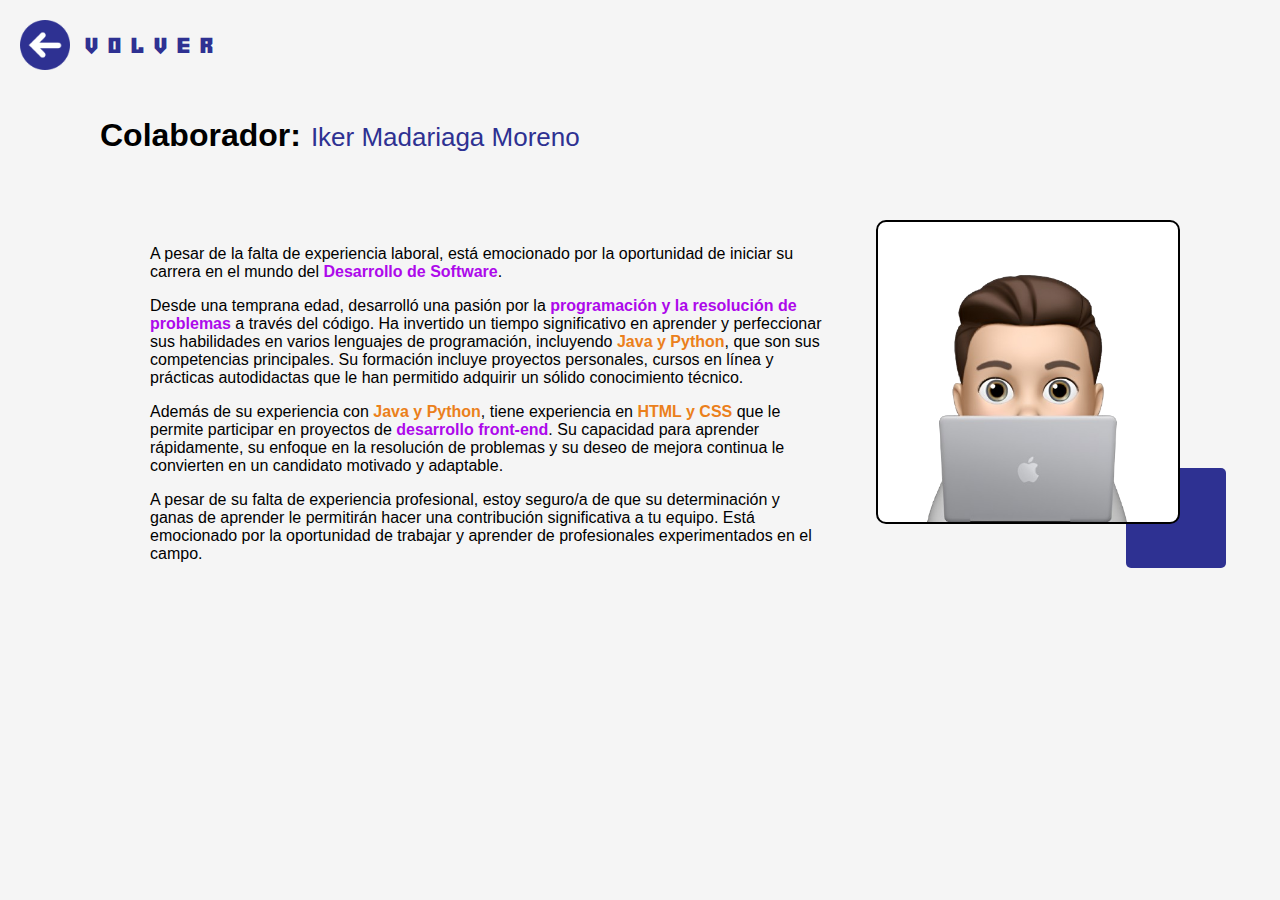
<file: PortfolioWeb_LM_IsabelAndaluz/components/iker.html>
<!DOCTYPE html>
<html lang="en">
  <head>
    <meta charset="UTF-8" />
    <meta http-equiv="X-UA-Compatible" content="IE=edge" />
    <meta name="viewport" content="width=device-width, initial-scale=1.0" />
    <link rel="stylesheet" href="../css/styles.css" />
    <link rel="stylesheet" href="../css/sobremi.css" />
    <link rel="stylesheet" href="../css/extern.css">
    <link rel="icon" href="../assets/logo.png" type="image/x-icon" />
    <title>Colaborador | Iker</title>
  </head>
  <body>

    <div class="button">
        <a href="../components/portfolio.html">
            <img src="../assets/other/flecha-izquierda.png" alt="flecha izquierda" class="button-img" width="50">
            <span class="button-text">Volver</span>
        </a>
    </div>

    <div class="colaborator-data">
        <h2 class="colaborator-data--text">Colaborador:</h2>
        <span class="colaborator-data--name">Iker Madariaga Moreno</span>
    </div>

    <div class="iker-css">
        <div class="iker-css--image">
            <p>A pesar de la falta de experiencia laboral, está emocionado por la oportunidad de iniciar su carrera en el mundo del <span class="highlights">Desarrollo de Software</span>.</p>
            <p>Desde una temprana edad, desarrolló una pasión por la <span class="highlights">programación y la resolución de problemas</span> a través del código. Ha invertido un tiempo significativo en aprender y perfeccionar sus habilidades en varios lenguajes de programación, incluyendo <span class="phrase">Java y Python</span>, que son sus competencias principales. Su formación incluye proyectos personales, cursos en línea y prácticas autodidactas que le han permitido adquirir un sólido conocimiento técnico.</p>
            <p>Además de su experiencia con <span class="phrase">Java y Python</span>, tiene experiencia en <span class="phrase">HTML y CSS</span> que le permite participar en proyectos de <span class="highlights">desarrollo front-end</span>. Su capacidad para aprender rápidamente, su enfoque en la resolución de problemas y su deseo de mejora continua le convierten en un candidato motivado y adaptable.</p>
            <p>A pesar de su falta de experiencia profesional, estoy seguro/a de que su determinación y ganas de aprender le permitirán hacer una contribución significativa a tu equipo. Está emocionado por la oportunidad de trabajar y aprender de profesionales experimentados en el campo.</p>
        </div>
        <div class="iker-css--info">
            <img src="../assets/other/iker.png" alt="iker" width="300">
            <div class="back-square"></div>
        </div>
    </div>

  </body>
</html>
</file>
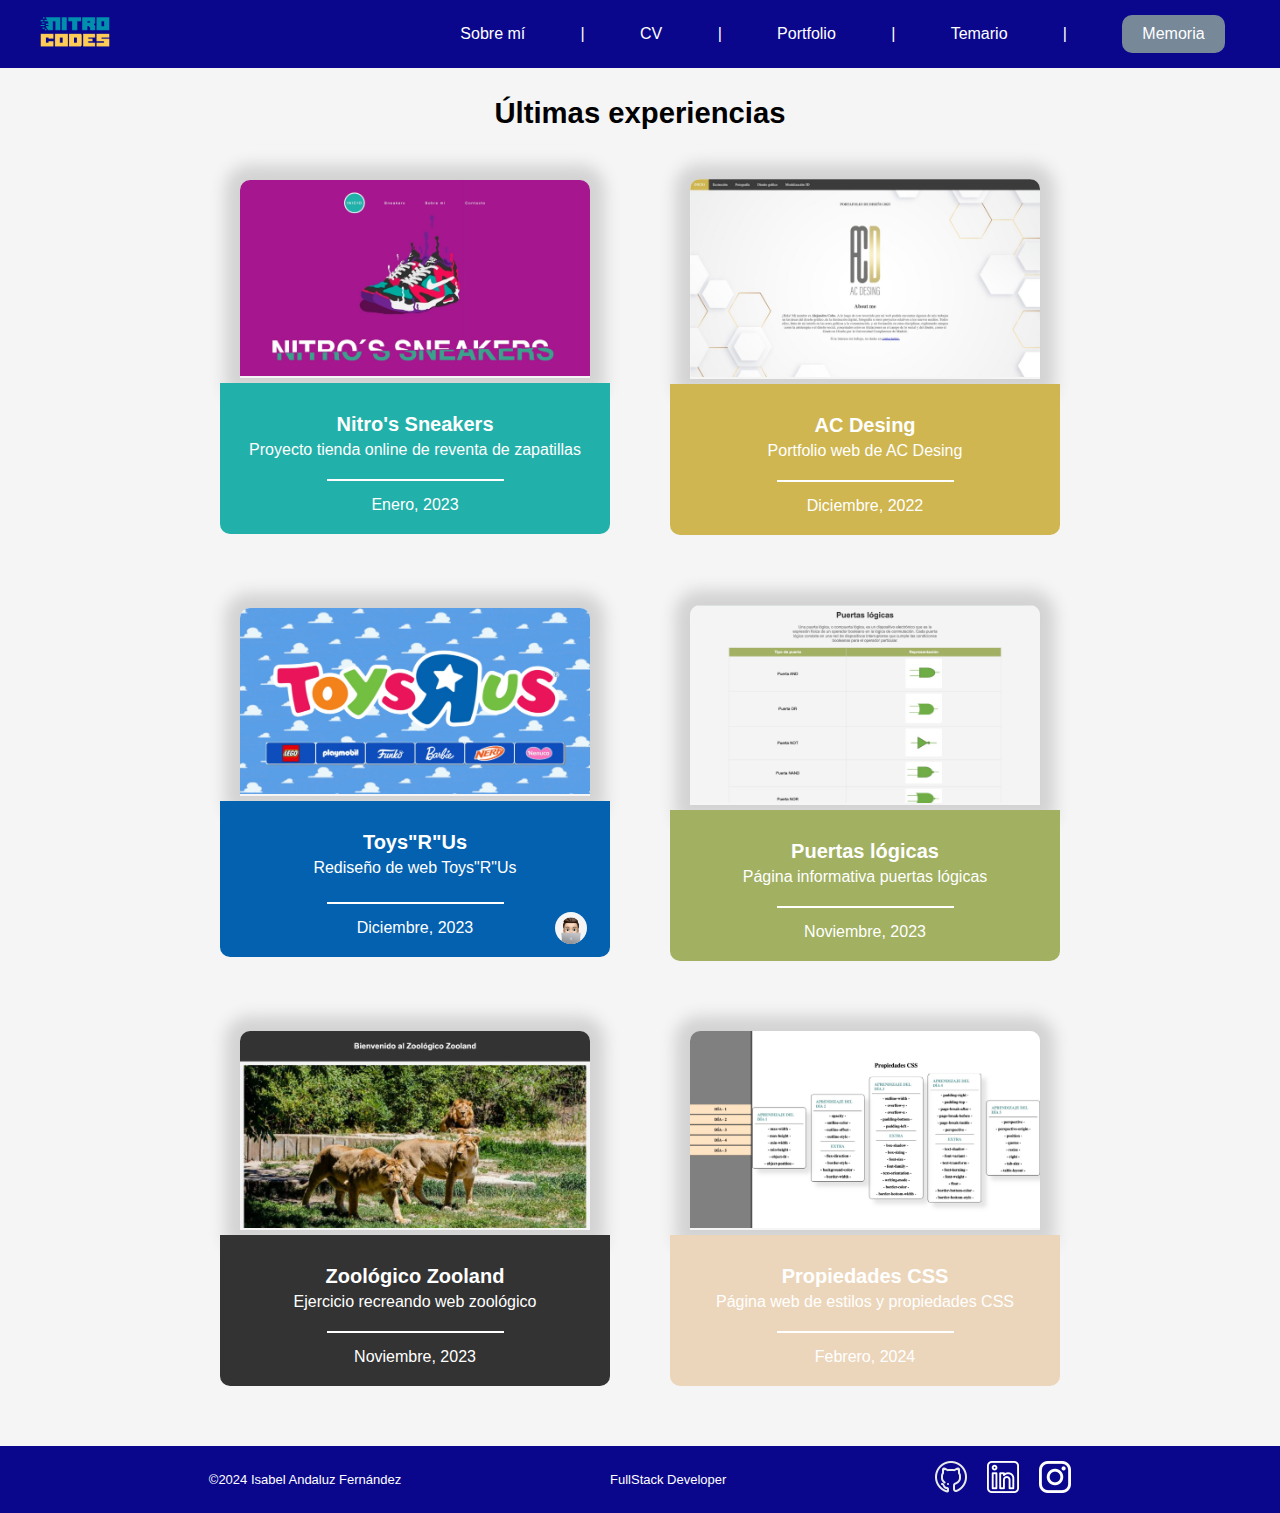
<file: PortfolioWeb_LM_IsabelAndaluz/components/portfolio.html>
<!DOCTYPE html>
<html lang="en">
  <head>
    <meta charset="UTF-8" />
    <meta http-equiv="X-UA-Compatible" content="IE=edge" />
    <meta name="viewport" content="width=device-width, initial-scale=1.0" />
    <link rel="stylesheet" href="../css/styles.css" />
    <link rel="stylesheet" href="../css/portfolio.css">
    <link rel="icon" href="../assets/logo.png" type="image/x-icon">
    <title>Portfolio | Nitro Codes</title>
  </head>
  <body>
    <div class="header">
      <div class="header-image">
        <a href="../index.html">
          <img src="../assets/logo.png" alt="imagen-1" width="90" />
        </a>
      </div>
      <div class="header-menu">
        <a href="../components/sobremi.html" class="redirect">
          <span class="header-menu--options">Sobre mí</span>
        </a>
        <span class="bar">|</span>
        <a href="../components/cv.html" class="redirect">
          <span class="header-menu--options">CV</span>
        </a>
        <span class="bar">|</span>
        <a href="../components/portfolio.html" class="redirect">
          <span class="header-menu--options">Portfolio</span>
        </a>
        <span class="bar">|</span>
        <a href="../components/temario.html" class="redirect">
          <span class="header-menu--options">Temario</span>
        </a>
        <span class="bar">|</span>
        <a href="../cv/MemoriaPortfolioWeb_LM_IsabelAndaluz.pdf" class="redirect button-memorie" target="_blank">
          <span class="header-menu--options button-memorie--color">Memoria</span>
        </a>
      </div>
    </div>
    <div class="portfolio-info">
      <div class="portfolio-info--one">
        <h3>Últimas experiencias</h3>
      </div>
      <div class="portfolio-info--two">
        <div class="portfolio-card">
          <a href="https://nitros-sneakers.netlify.app/" class="portfolio-card--data--title" target="_blank">
          <img src="../assets/screens/imagen-1.jpeg" alt="web-1" width="350" class="imagen-portfolio">
          </a>
          <div class="portfolio-card--data one">
            <a href="https://nitros-sneakers.netlify.app/" class="portfolio-card--data--title" target="_blank">Nitro's Sneakers</a>
            <span class="portfolio-card--data--subtitle">Proyecto tienda online de reventa de zapatillas</span>
            <div class="line"></div>
            <time datetime="January, 2023" class="time">Enero, 2023</time>
          </div>
        </div>

        <div class="portfolio-card">
          <a href="https://portfolio-acdes.netlify.app/" class="portfolio-card--data--title" target="_blank">
            <img src="../assets/screens/imagen-2.jpeg" alt="web-1" width="350" class="imagen-portfolio">
          </a>
          <div class="portfolio-card--data two">
            <a href="https://portfolio-acdes.netlify.app/" class="portfolio-card--data--title" target="_blank">AC Desing</a>
            <span class="portfolio-card--data--subtitle">Portfolio web de AC Desing</span>
            <div class="line"></div>
            <time datetime="December, 2022" class="time">Diciembre, 2022</time>
          </div>
        </div>

        <div class="portfolio-card">
          <a href="https://toysrus-winter-rebrand.netlify.app/" class="portfolio-card--data--title" target="_blank">
            <img src="../assets/screens/imagen-3.jpeg" alt="web-1" width="350" class="imagen-portfolio">
          </a>
          <div class="portfolio-card--data three">
            <a href="https://toysrus-winter-rebrand.netlify.app/" class="portfolio-card--data--title" target="_blank">Toys"R"Us</a>
            <span class="portfolio-card--data--subtitle">Rediseño de web Toys"R"Us</span>
            <div class="colaborator">
              <a href="../components/iker.html">
                <img src="../assets/other/iker.png" alt="iker" width="32" class="colaborator-img">
              </a>
            </div>
            <div class="line"></div>
            <time datetime="December, 2023" class="time">Diciembre, 2023</time>
          </div>
        </div>

        <div class="portfolio-card">
          <a href="https://puertas-logicas.netlify.app/" class="portfolio-card--data--title" target="_blank">
            <img src="../assets/screens/imagen-4.jpeg" alt="web-1" width="350" class="imagen-portfolio">
          </a>
          <div class="portfolio-card--data four">
            <a href="https://puertas-logicas.netlify.app/" class="portfolio-card--data--title" target="_blank">Puertas lógicas</a>
            <span class="portfolio-card--data--subtitle">Página informativa puertas lógicas</span>
            <div class="line"></div>
            <time datetime="November, 2023" class="time">Noviembre, 2023</time>
          </div>
        </div>

        <div class="portfolio-card">
          <a href="https://zoo-zooland.netlify.app/" class="portfolio-card--data--title" target="_blank">
            <img src="../assets/screens/imagen-5.jpeg" alt="web-1" width="350" class="imagen-portfolio">
          </a>
          <div class="portfolio-card--data five">
            <a href="https://zoo-zooland.netlify.app/" class="portfolio-card--data--title" target="_blank">Zoológico Zooland</a>
            <span class="portfolio-card--data--subtitle">Ejercicio recreando web zoológico</span>
            <div class="line"></div>
            <time datetime="November, 2023" class="time">Noviembre, 2023</time>
          </div>
        </div>

        <div class="portfolio-card">
          <a href="https://properties-css.netlify.app/" class="portfolio-card--data--title" target="_blank">
            <img src="../assets/screens/imagen-6.jpeg" alt="web-1" width="350" class="imagen-portfolio">
          </a>
          <div class="portfolio-card--data six">
            <a href="https://properties-css.netlify.app/" class="portfolio-card--data--title" target="_blank">Propiedades CSS</a>
            <span class="portfolio-card--data--subtitle">Página web de estilos y propiedades CSS</span>
            <div class="line"></div>
            <time datetime="February, 2024" class="time">Febrero, 2024</time>
          </div>
        </div>

      </div>

    <div class="footer">
      <div>
        <span class="footer-text">&copy;2024 Isabel Andaluz Fernández</span>
      </div>
      <div>
        <span class="footer-text">FullStack Developer</span>
      </div>
      <div class="icons">
        <a href="https://github.com/whoisnitro" target="_blank">
          <img
            src="../assets/icons/github.png"
            alt="github"
            width="32"
            class="img"
          />
        </a>
        <a href="https://www.linkedin.com/in/isabelandaluz/" target="_blank">
          <img
            src="../assets/icons/linkedin.png"
            alt="linkedin"
            width="32"
            class="img"
          />
        </a>
        <a href="https://www.instagram.com/art.nitro/?hl=es" target="_blank">
          <img
            src="../assets/icons/instagram.png"
            alt="instagram"
            width="32"
            class="img"
          />
        </a>
      </div>
    </div>
  </body>
</html>
</file>
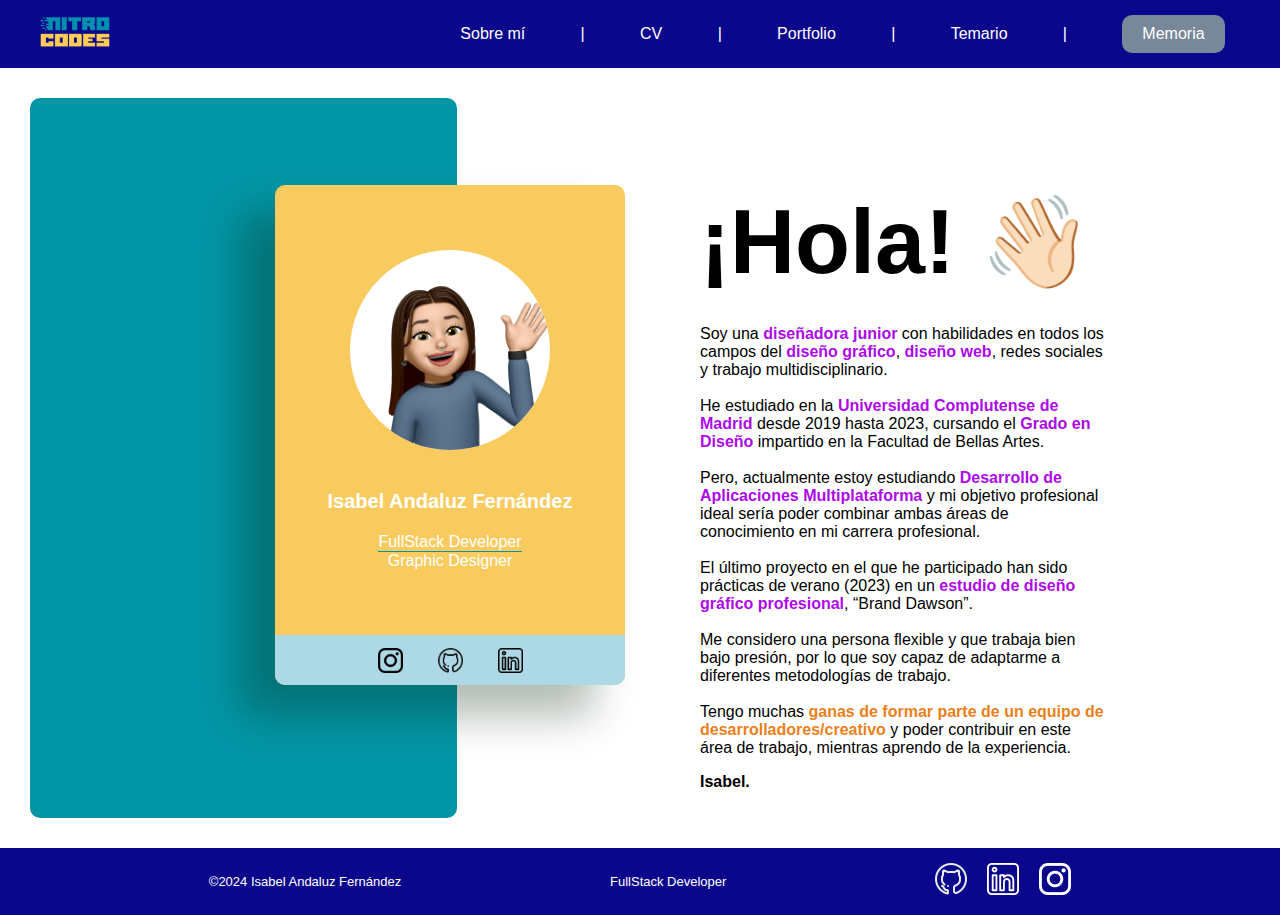
<file: PortfolioWeb_LM_IsabelAndaluz/components/sobremi.html>
<!DOCTYPE html>
<html lang="en">
  <head>
    <meta charset="UTF-8" />
    <meta http-equiv="X-UA-Compatible" content="IE=edge" />
    <meta name="viewport" content="width=device-width, initial-scale=1.0" />
    <link rel="stylesheet" href="../css/styles.css" />
    <link rel="stylesheet" href="../css/sobremi.css" />
    <link rel="icon" href="../assets/logo.png" type="image/x-icon" />
    <title>Sobre mí | Nitro Codes</title>
  </head>
  <body>
    <div class="header">
      <div class="header-image">
        <a href="../index.html">
          <img src="../assets/logo.png" alt="imagen-1" width="90" />
        </a>
      </div>
      <div class="header-menu">
        <a href="../components/sobremi.html" class="redirect">
          <span class="header-menu--options">Sobre mí</span>
        </a>
        <span class="bar">|</span>
        <a href="../components/cv.html" class="redirect">
          <span class="header-menu--options">CV</span>
        </a>
        <span class="bar">|</span>
        <a href="../components/portfolio.html" class="redirect">
          <span class="header-menu--options">Portfolio</span>
        </a>
        <span class="bar">|</span>
        <a href="../components/temario.html" class="redirect">
          <span class="header-menu--options">Temario</span>
        </a>
        <span class="bar">|</span>
        <a href="../cv/MemoriaPortfolioWeb_LM_IsabelAndaluz.pdf" class="redirect button-memorie" target="_blank">
          <span class="header-menu--options button-memorie--color"
            >Memoria</span
          >
        </a>
      </div>
    </div>

    <div class="sobremi">
      <div class="div-one"></div>
      <div class="div-two"></div>
      <div class="user">
        <div class="user-info">
          <img
            src="../assets/memoji2.png"
            alt="logo"
            width="200"
            class="memoji-circle"
          />
          <p class="user-info--title">Isabel Andaluz Fernández</p>
          <p class="user-info--subtitle">FullStack Developer</p>
          <p class="user-info--subtitleTwo">Graphic Designer</p>
        </div>
        <div class="user-social">
          <img src="../assets/icons/instagram.png" alt="instagram" width="25" />
          <img src="../assets/icons/github.png" alt="github" width="25" />
          <img src="../assets/icons/linkedin.png" alt="linkedin" width="25" />
        </div>
      </div>
      <div class="information">
        <p class="saludo">¡Hola! 👋🏻</p>
        <div class="sobremi-info">
          <span class="sobremi-texto"
            >Soy una <span class="highlights">diseñadora junior</span> con
            habilidades en todos los campos del
            <span class="highlights">diseño gráfico</span>,
            <span class="highlights">diseño web</span>, redes sociales y trabajo
            multidisciplinario. <br /><br />
          </span>

          <span class="sobremi-texto"
            >He estudiado en la
            <span class="highlights">Universidad Complutense de Madrid</span>
            desde 2019 hasta 2023, cursando el
            <span class="highlights">Grado en Diseño</span> impartido en la
            Facultad de Bellas Artes. <br /><br
          /></span>

          <span class="sobremi-texto">
            Pero, actualmente estoy estudiando
            <span class="highlights"
              >Desarrollo de Aplicaciones Multiplataforma</span
            >
            y mi objetivo profesional ideal sería poder combinar ambas áreas de
            conocimiento en mi carrera profesional. <br /><br
          /></span>

          <span class="sobremi-texto"
            >El último proyecto en el que he participado han sido prácticas de
            verano (2023) en un
            <span class="highlights">estudio de diseño gráfico profesional</span
            >, “Brand Dawson”. <br /><br
          /></span>

          <span class="sobremi-texto"
            >Me considero una persona flexible y que trabaja bien bajo presión,
            por lo que soy capaz de adaptarme a diferentes metodologías de
            trabajo.<br /><br
          /></span>

          <span class="sobremi-texto">
            Tengo muchas
            <span class="phrase"
              >ganas de formar parte de un equipo de
              desarrolladores/creativo</span
            >
            y poder contribuir en este área de trabajo, mientras aprendo de la
            experiencia.
            <p class="author">Isabel.</p>
          </span>
        </div>
      </div>
    </div>

    <div class="footer">
      <div>
        <span class="footer-text">&copy;2024 Isabel Andaluz Fernández</span>
      </div>
      <div>
        <span class="footer-text">FullStack Developer</span>
      </div>
      <div class="icons">
        <a href="https://github.com/whoisnitro" target="_blank">
          <img
            src="../assets/icons/github.png"
            alt="github"
            width="32"
            class="img"
          />
        </a>
        <a href="https://www.linkedin.com/in/isabelandaluz/" target="_blank">
          <img
            src="../assets/icons/linkedin.png"
            alt="linkedin"
            width="32"
            class="img"
          />
        </a>
        <a href="https://www.instagram.com/art.nitro/?hl=es" target="_blank">
          <img
            src="../assets/icons/instagram.png"
            alt="instagram"
            width="32"
            class="img"
          />
        </a>
      </div>
    </div>
  </body>
</html>
</file>
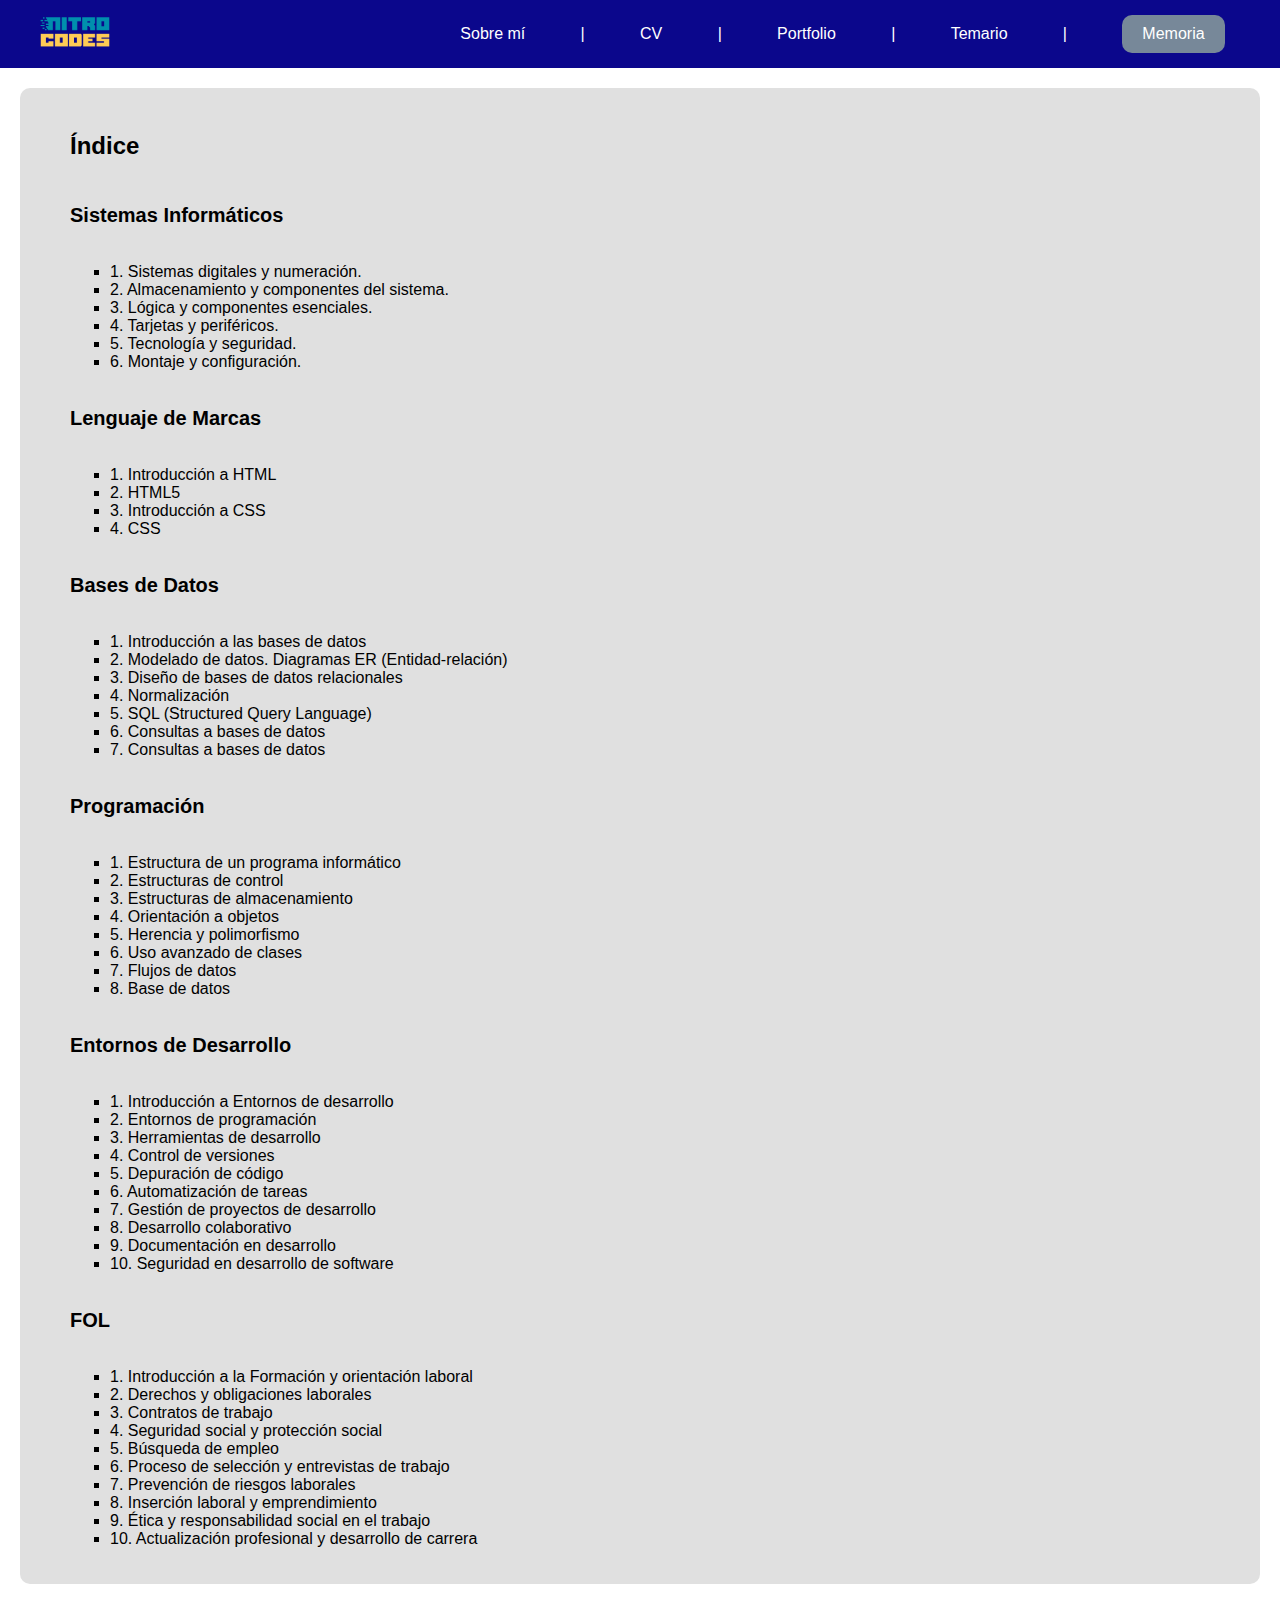
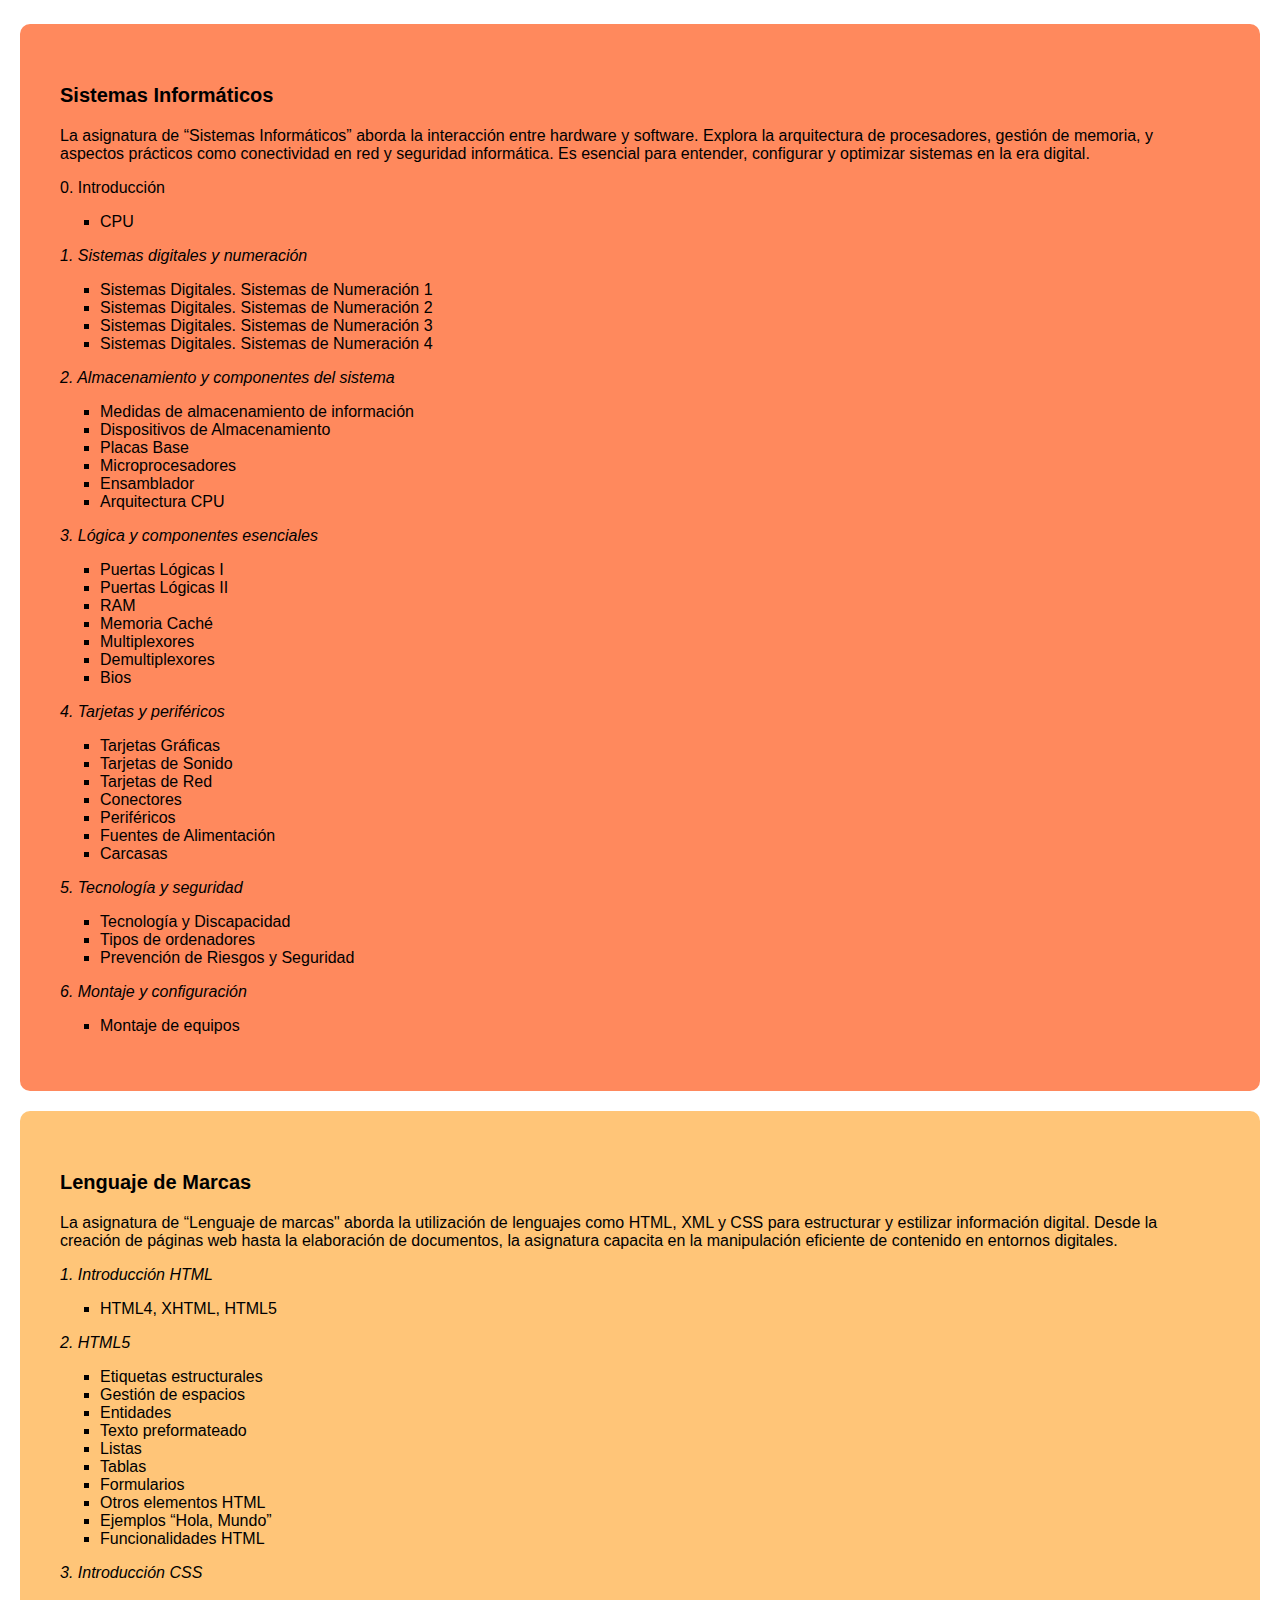
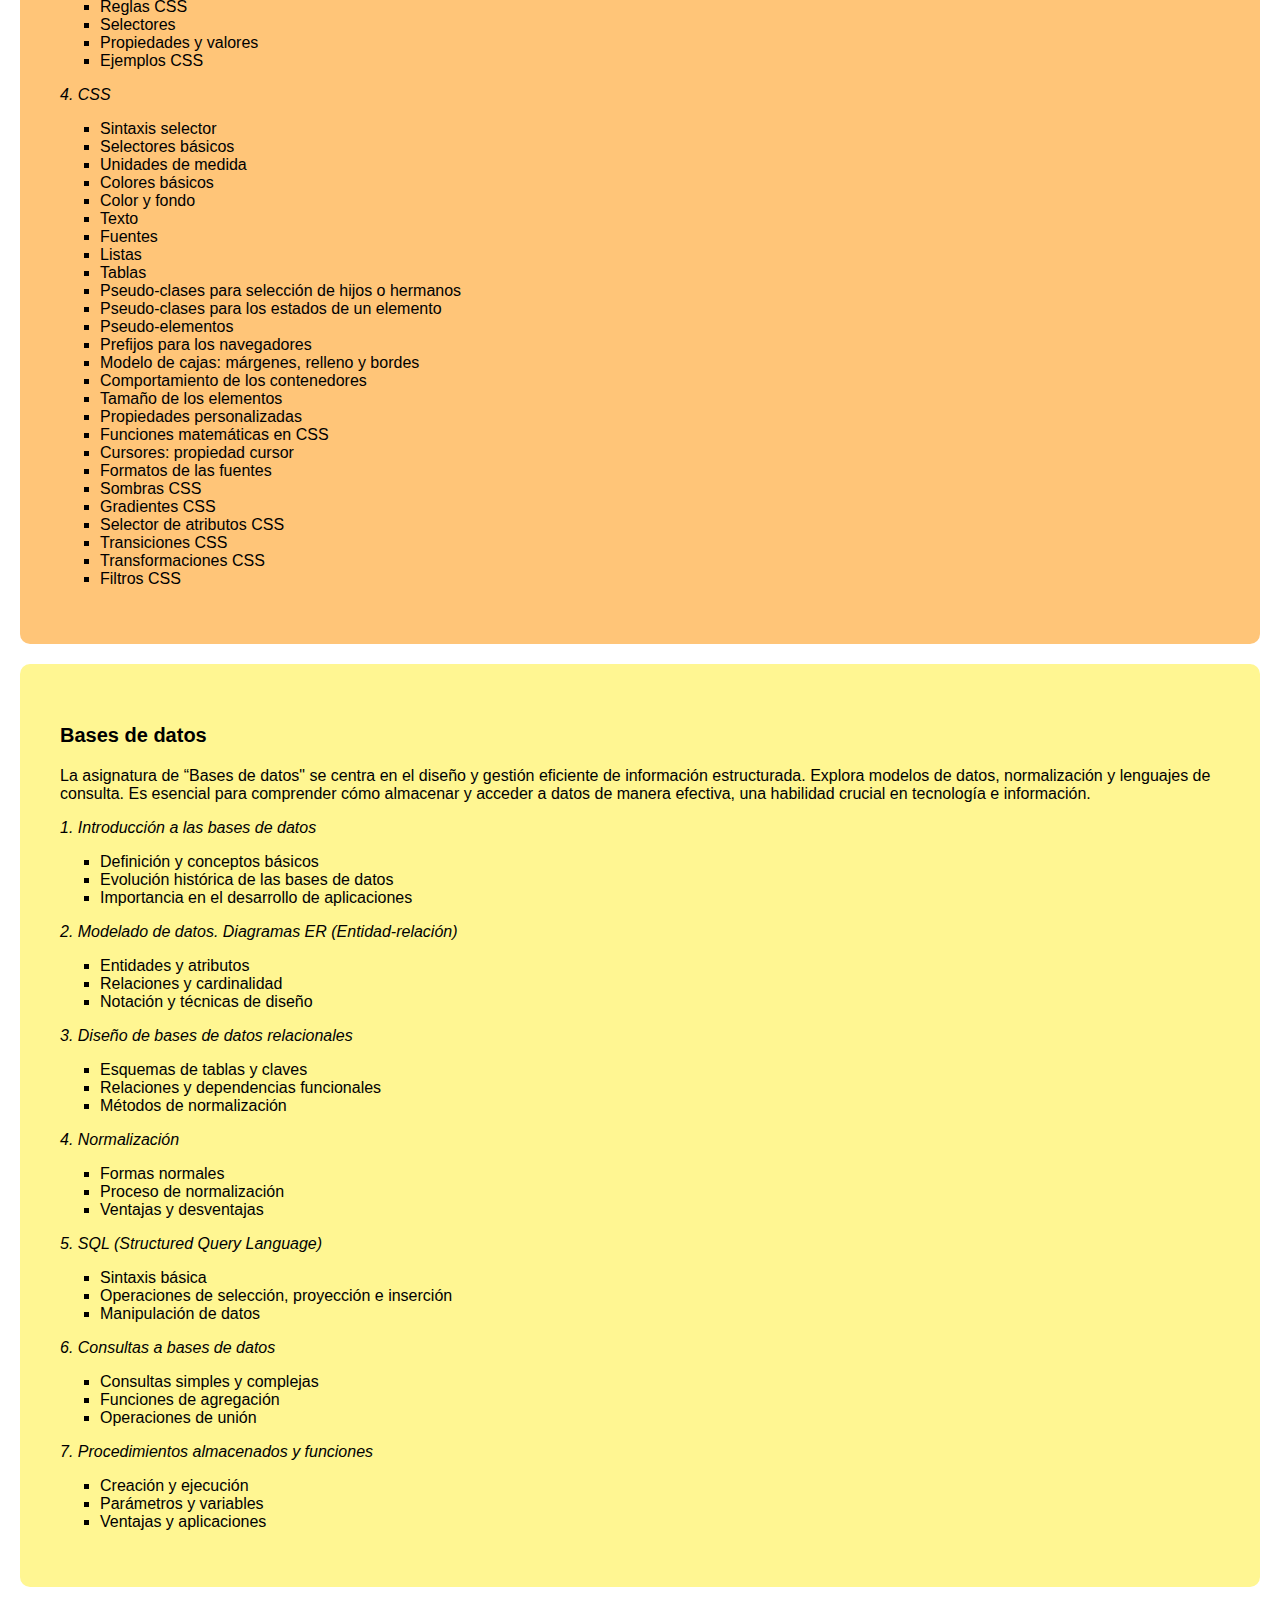
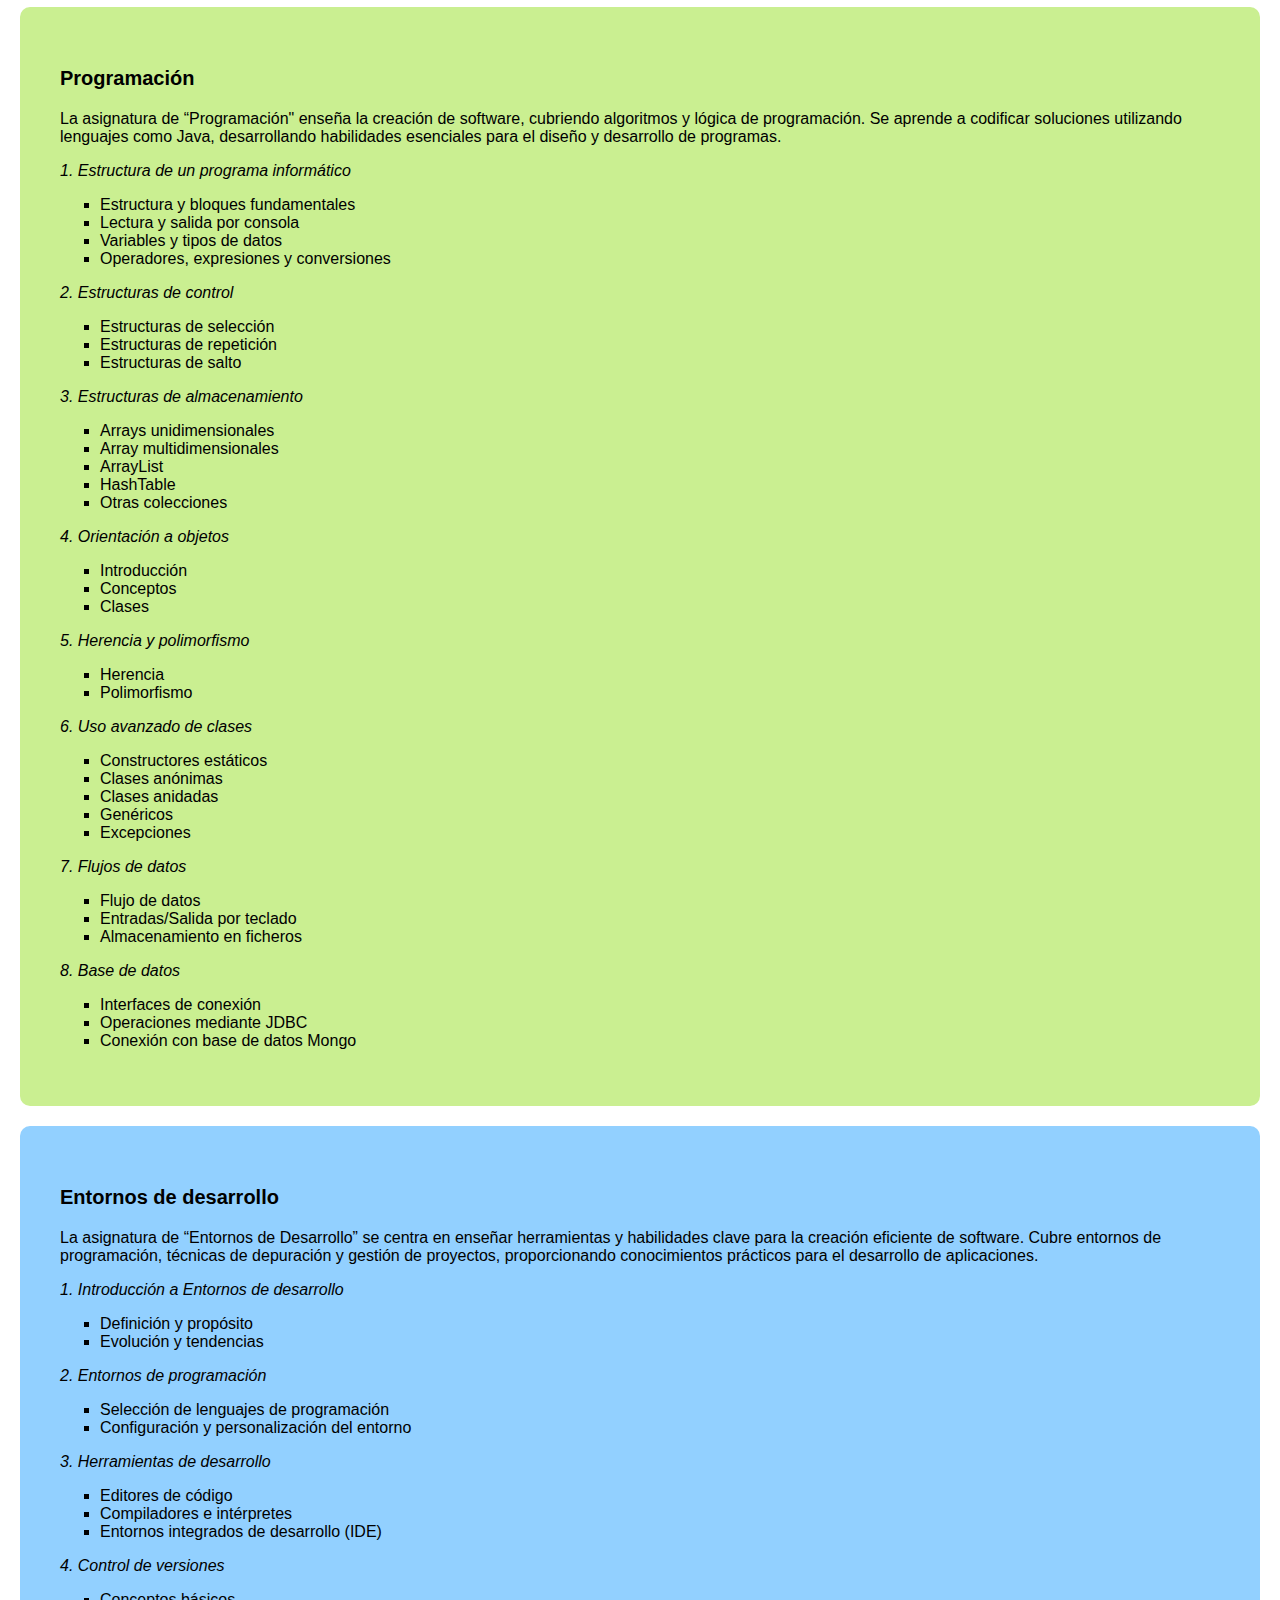
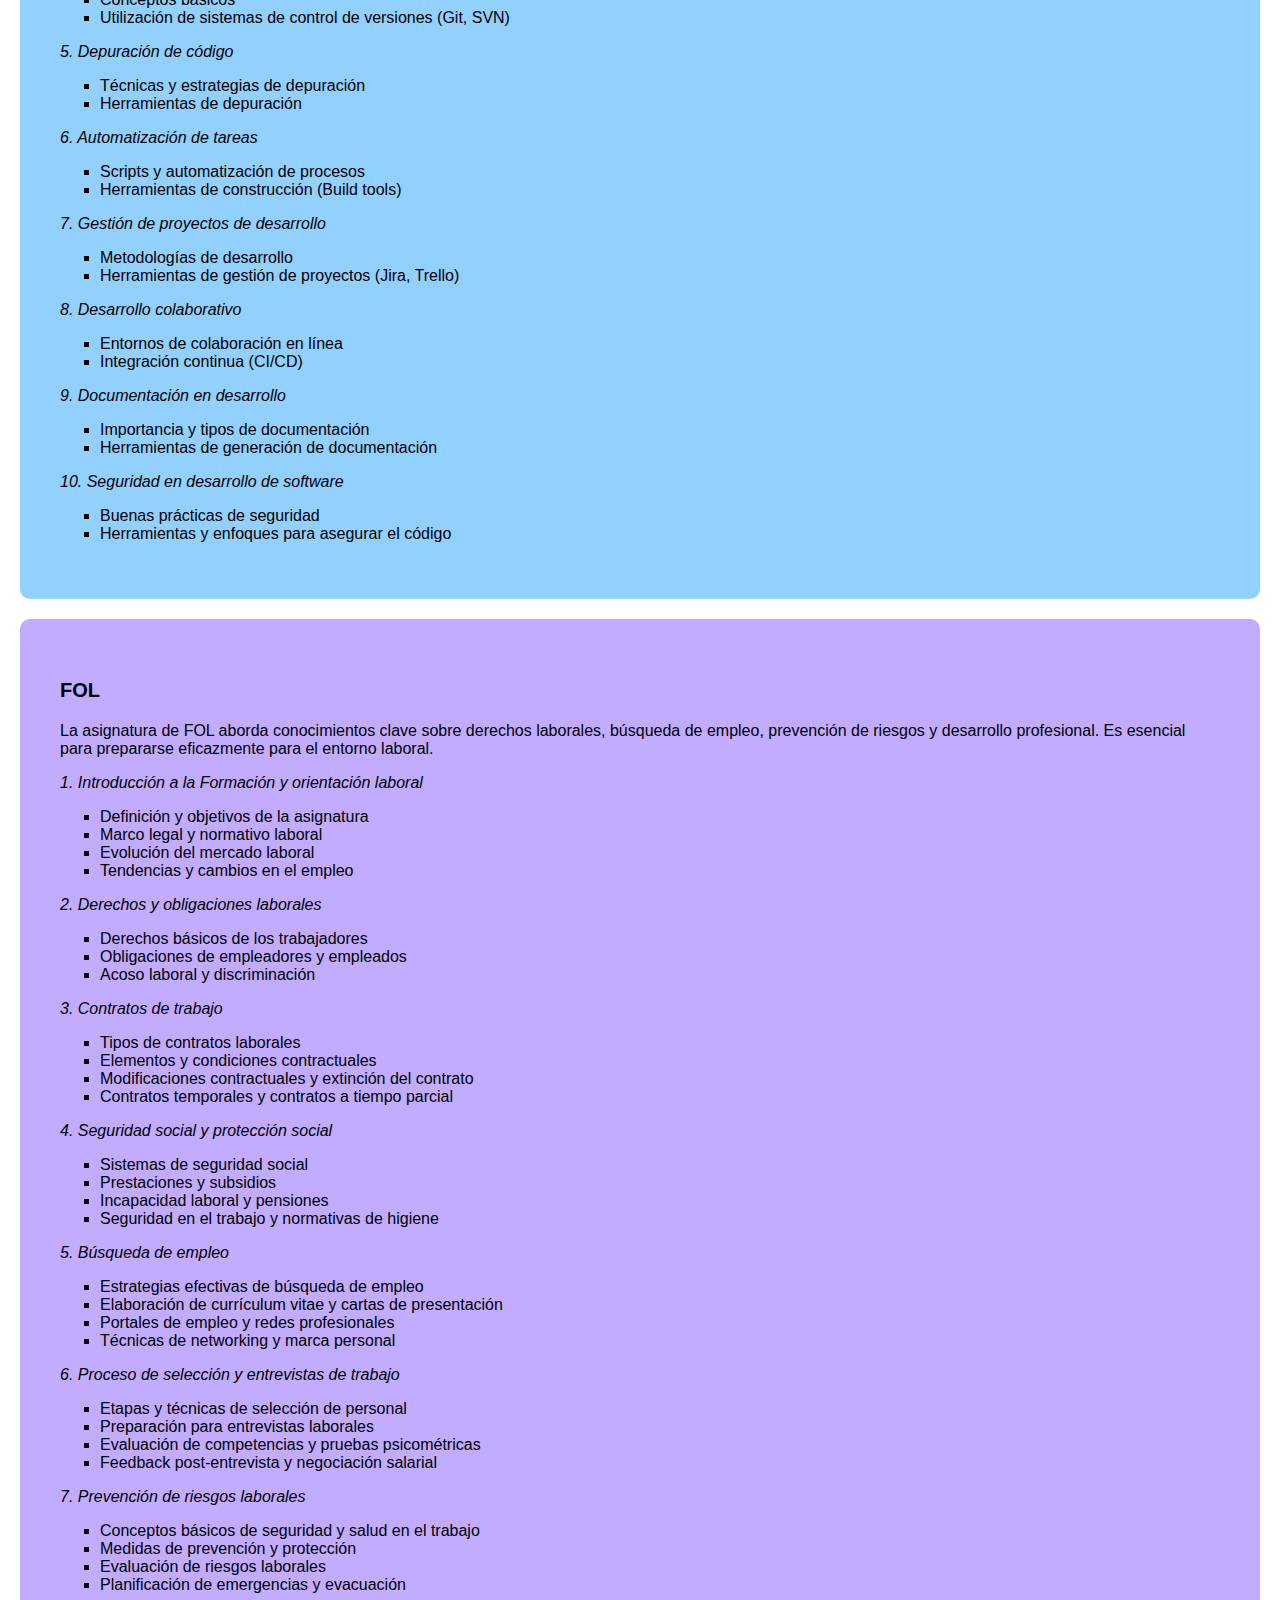
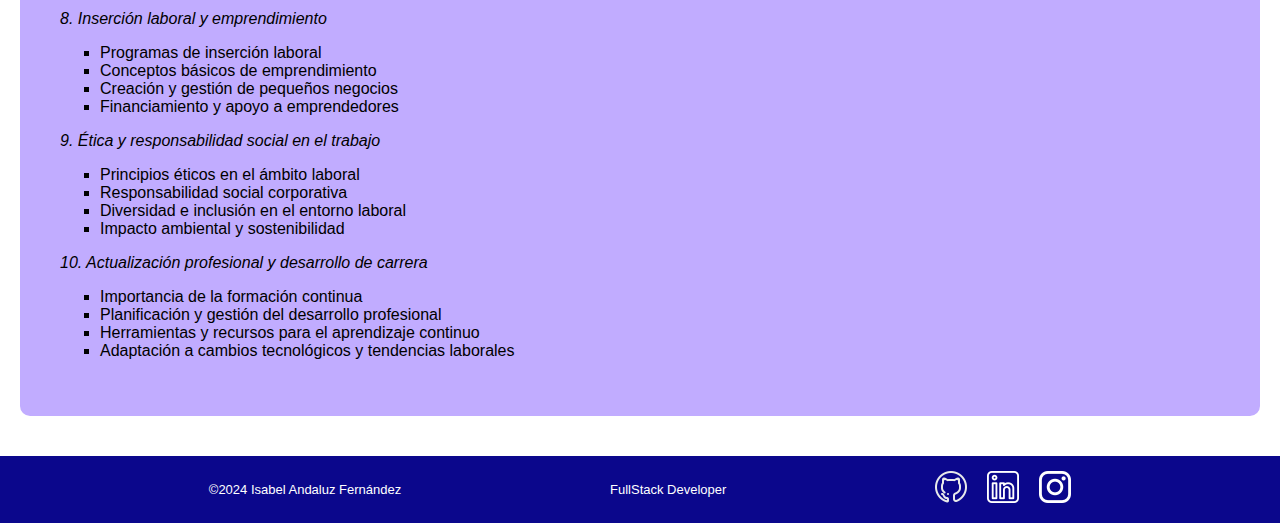
<file: PortfolioWeb_LM_IsabelAndaluz/components/temario.html>
<!DOCTYPE html>
<html lang="en">
  <head>
    <meta charset="UTF-8" />
    <meta http-equiv="X-UA-Compatible" content="IE=edge" />
    <meta name="viewport" content="width=device-width, initial-scale=1.0" />
    <link rel="stylesheet" href="../css/styles.css" />
    <link rel="stylesheet" href="../css/temario.css" />
    <link rel="icon" href="../assets/logo.png" type="image/x-icon" />
    <title>Temario | Nitro Codes</title>
  </head>
  <body>
    <div class="header">
      <div class="header-image">
        <a href="../index.html">
          <img src="../assets/logo.png" alt="imagen-1" width="90" />
        </a>
      </div>
      <div class="header-menu">
        <a href="../components/sobremi.html" class="redirect">
          <span class="header-menu--options">Sobre mí</span>
        </a>
        <span class="bar">|</span>
        <a href="../components/cv.html" class="redirect">
          <span class="header-menu--options">CV</span>
        </a>
        <span class="bar">|</span>
        <a href="../components/portfolio.html" class="redirect">
          <span class="header-menu--options">Portfolio</span>
        </a>
        <span class="bar">|</span>
        <a href="../components/temario.html" class="redirect">
          <span class="header-menu--options">Temario</span>
        </a>
        <span class="bar">|</span>
        <a href="../cv/MemoriaPortfolioWeb_LM_IsabelAndaluz.pdf" class="redirect button-memorie" target="_blank">
          <span class="header-menu--options button-memorie--color"
            >Memoria</span
          >
        </a>
      </div>
    </div>

    <div class="temario">
      <div class="temario-index" style="background-color: #e0e0e0; border-radius: 10px;">
        <p class="temario-index--title">Índice</p>
        <a href="#index-1" class="index-title">Sistemas Informáticos</a>
        <ul>
          <li>
            <a href="#index-1.1" class="index-subtitle">1. Sistemas digitales y numeración.</a>
          </li>
          <li>
            <a href="#index-1.2" class="index-subtitle"
              >2. Almacenamiento y componentes del sistema.</a
            >
          </li>
          <li>
            <a href="#index-1.3" class="index-subtitle">3. Lógica y componentes esenciales.</a>
          </li>
          <li>
            <a href="#index-1.4" class="index-subtitle">4. Tarjetas y periféricos.</a>
          </li>
          <li>
            <a href="#index-1.5" class="index-subtitle">5. Tecnología y seguridad.</a>
          </li>
          <li>
            <a href="#index-1.6" class="index-subtitle">6. Montaje y configuración.</a>
          </li>
        </ul>
        <a href="#index-2" class="index-title">Lenguaje de Marcas</a>
        <ul>
          <li>
            <a href="#index-2.1" class="index-subtitle">1. Introducción a HTML</a>
          </li>
          <li>
            <a href="#index-2.2" class="index-subtitle"
              >2. HTML5</a
            >
          </li>
          <li>
            <a href="#index-2.3" class="index-subtitle">3. Introducción a CSS</a>
          </li>
          <li>
            <a href="#index-2.4" class="index-subtitle">4. CSS</a>
          </li>
        </ul>
        <a href="#index-3" class="index-title">Bases de Datos</a>
        <ul>
          <li>
            <a href="#index-3.1" class="index-subtitle">1. Introducción a las bases de datos</a>
          </li>
          <li>
            <a href="#index-3.2" class="index-subtitle"
              >2. Modelado de datos. Diagramas ER (Entidad-relación)
              </a
            >
          </li>
          <li>
            <a href="#index-3.3" class="index-subtitle">3. Diseño de bases de datos relacionales</a>
          </li>
          <li>
            <a href="#index-3.4" class="index-subtitle">4. Normalización</a>
          </li>
          <li>
            <a href="#index-3.5" class="index-subtitle">5. SQL (Structured Query Language)</a>
          </li>
          <li>
            <a href="#index-3.6" class="index-subtitle">6. Consultas a bases de datos</a>
          </li>
          <li>
            <a href="#index-3.7" class="index-subtitle">7. Consultas a bases de datos</a>
          </li>
        </ul>
        <a href="#index-4" class="index-title">Programación</a>
        <ul>
          <li>
            <a href="#index-4.1" class="index-subtitle">1. Estructura de un programa informático</a>
          </li>
          <li>
            <a href="#index-4.2" class="index-subtitle"
              >2. Estructuras de control
              </a
            >
          </li>
          <li>
            <a href="#index-4.3" class="index-subtitle">3. Estructuras de almacenamiento</a>
          </li>
          <li>
            <a href="#index-4.4" class="index-subtitle">4. Orientación a objetos</a>
          </li>
          <li>
            <a href="#index-4.5" class="index-subtitle">5. Herencia y polimorfismo</a>
          </li>
          <li>
            <a href="#index-4.6" class="index-subtitle">6. Uso avanzado de clases</a>
          </li>
          <li>
            <a href="#index-4.7" class="index-subtitle">7. Flujos de datos</a>
          </li>
          <li>
            <a href="#index-4.8" class="index-subtitle">8. Base de datos</a>
          </li>
        </ul>
        <a href="#index-5" class="index-title">Entornos de Desarrollo</a>
        <ul>
          <li>
            <a href="#index-5.1" class="index-subtitle">1. Introducción a Entornos de desarrollo</a>
          </li>
          <li>
            <a href="#index-5.2" class="index-subtitle"
              >2. Entornos de programación
              </a
            >
          </li>
          <li>
            <a href="#index-5.3" class="index-subtitle">3. Herramientas de desarrollo</a>
          </li>
          <li>
            <a href="#index-5.4" class="index-subtitle">4. Control de versiones</a>
          </li>
          <li>
            <a href="#index-5.5" class="index-subtitle">5. Depuración de código</a>
          </li>
          <li>
            <a href="#index-5.6" class="index-subtitle">6. Automatización de tareas
                          </a>
          </li>
          <li>
            <a href="#index-5.7" class="index-subtitle">7. Gestión de proyectos de desarrollo

            </a>
          </li>
          <li>
            <a href="#index-5.8" class="index-subtitle">8. Desarrollo colaborativo</a>
          </li>
          <li>
            <a href="#index-5.9" class="index-subtitle">9. Documentación en desarrollo</a>
          </li>
          <li>
            <a href="#index-5.10" class="index-subtitle">10. Seguridad en desarrollo de software</a>
          </li>
        </ul>
        <a href="#index-6" class="index-title">FOL</a>
        <ul>
          <li>
            <a href="#index-6.1" class="index-subtitle">1. Introducción a la Formación y orientación laboral</a>
          </li>
          <li>
            <a href="#index-6.2" class="index-subtitle"
              >2. Derechos y obligaciones laborales
              </a
            >
          </li>
          <li>
            <a href="#index-6.3" class="index-subtitle">3. Contratos de trabajo</a>
          </li>
          <li>
            <a href="#index-6.4" class="index-subtitle">4. Seguridad social y protección social</a>
          </li>
          <li>
            <a href="#index-6.5" class="index-subtitle">5. Búsqueda de empleo</a>
          </li>
          <li>
            <a href="#index-6.6" class="index-subtitle">6. Proceso de selección y entrevistas de trabajo
                          </a>
          </li>
          <li>
            <a href="#index-6.7" class="index-subtitle">7. Prevención de riesgos laborales

            </a>
          </li>
          <li>
            <a href="#index-6.8" class="index-subtitle">8. Inserción laboral y emprendimiento</a>
          </li>
          <li>
            <a href="#index-6.9" class="index-subtitle">9. Ética y responsabilidad social en el trabajo</a>
          </li>
          <li>
            <a href="#index-6.10" class="index-subtitle">10. Actualización profesional y desarrollo de carrera</a>
          </li>
        </ul>
      </div>
      <div class="temario-info">
        <div class="sistemas-informaticos" style="background-color: #ff895d; border-radius: 10px;">
          <p id="index-1" class="sistemas-informaticos--title index-title">
            Sistemas Informáticos
          </p>
          <p>
            La asignatura de “Sistemas Informáticos” aborda la interacción entre
            hardware y software. Explora la arquitectura de procesadores,
            gestión de memoria, y aspectos prácticos como conectividad en red y
            seguridad informática. Es esencial para entender, configurar y
            optimizar sistemas en la era digital.
          </p>
          <p>0. Introducción</p>
          <ul>
            <li>CPU</li>
          </ul>
          <p id="index-1.1" class="italic">1. Sistemas digitales y numeración</p>
          <ul>
            <li>Sistemas Digitales. Sistemas de Numeración 1</li>
            <li>Sistemas Digitales. Sistemas de Numeración 2</li>
            <li>Sistemas Digitales. Sistemas de Numeración 3</li>
            <li>Sistemas Digitales. Sistemas de Numeración 4</li>
          </ul>
          <p id="index-1.2" class="italic">2. Almacenamiento y componentes del sistema</p>
          <ul>
            <li>Medidas de almacenamiento de información</li>
            <li>Dispositivos de Almacenamiento</li>
            <li>Placas Base</li>
            <li>Microprocesadores</li>
            <li>Ensamblador</li>
            <li>Arquitectura CPU</li>
          </ul>
          <p id="index-1.3" class="italic">3. Lógica y componentes esenciales</p>
          <ul>
            <li>Puertas Lógicas I</li>
            <li>Puertas Lógicas II</li>
            <li>RAM</li>
            <li>Memoria Caché</li>
            <li>Multiplexores</li>
            <li>Demultiplexores</li>
            <li>Bios</li>
          </ul>
          <p id="index-1.4" class="italic">4. Tarjetas y periféricos</p>
          <ul>
            <li>Tarjetas Gráficas</li>
            <li>Tarjetas de Sonido</li>
            <li>Tarjetas de Red</li>
            <li>Conectores</li>
            <li>Periféricos</li>
            <li>Fuentes de Alimentación</li>
            <li>Carcasas</li>
          </ul>
          <p id="index-1.5" class="italic">5. Tecnología y seguridad</p>
          <ul>
            <li>Tecnología y Discapacidad</li>
            <li>Tipos de ordenadores</li>
            <li>Prevención de Riesgos y Seguridad</li>
          </ul>
          <p id="index-1.6" class="italic">6. Montaje y configuración</p>
          <ul>
            <li>Montaje de equipos</li>
          </ul>
        </div>

        <div class="lenguaje-de-marcas" style="background-color: #ffc578; border-radius: 10px;">
          <p id="index-2" class="lenguaje-de-marcas--title index-title">
            Lenguaje de Marcas
          </p>
          <p>
            La asignatura de “Lenguaje de marcas" aborda la utilización de
            lenguajes como HTML, XML y CSS para estructurar y estilizar
            información digital. Desde la creación de páginas web hasta la
            elaboración de documentos, la asignatura capacita en la manipulación
            eficiente de contenido en entornos digitales.
          </p>
          <p id="index-2.1" class="italic">1. Introducción HTML</p>
          <ul>
            <li>HTML4, XHTML, HTML5</li>
          </ul>
          <p id="index-2.2" class="italic">2. HTML5</p>
          <ul>
            <li>Etiquetas estructurales</li>
            <li>Gestión de espacios</li>
            <li>Entidades</li>
            <li>Texto preformateado</li>
            <li>Listas</li>
            <li>Tablas</li>
            <li>Formularios</li>
            <li>Otros elementos HTML</li>
            <li>Ejemplos “Hola, Mundo”</li>
            <li>Funcionalidades HTML</li>
          </ul>
          <p id="index-2.3" class="italic">3. Introducción CSS</p>
          <ul>
            <li>Reglas CSS</li>
            <li>Selectores</li>
            <li>Propiedades y valores</li>
            <li>Ejemplos CSS</li>
          </ul>
          <p id="index-2.4" class="italic">4. CSS</p>
          <ul>
            <li>Sintaxis selector</li>
            <li>Selectores básicos</li>
            <li>Unidades de medida</li>
            <li>Colores básicos</li>
            <li>Color y fondo</li>
            <li>Texto</li>
            <li>Fuentes</li>
            <li>Listas</li>
            <li>Tablas</li>
            <li>Pseudo-clases para selección de hijos o hermanos</li>
            <li>Pseudo-clases para los estados de un elemento</li>
            <li>Pseudo-elementos</li>
            <li>Prefijos para los navegadores</li>
            <li>Modelo de cajas: márgenes, relleno y bordes</li>
            <li>Comportamiento de los contenedores</li>
            <li>Tamaño de los elementos</li>
            <li>Propiedades personalizadas</li>
            <li>Funciones matemáticas en CSS</li>
            <li>Cursores: propiedad cursor</li>
            <li>Formatos de las fuentes</li>
            <li>Sombras CSS</li>
            <li>Gradientes CSS</li>
            <li>Selector de atributos CSS</li>
            <li>Transiciones CSS</li>
            <li>Transformaciones CSS</li>
            <li>Filtros CSS</li>
          </ul>
        </div>

        <div class="bases-de-datos" style="background-color: #fff692; border-radius: 10px;">
          <p id="index-3" class="bases-de-datos--title index-title">Bases de datos</p>
          <p>
            La asignatura de “Bases de datos" se centra en el diseño y gestión
            eficiente de información estructurada. Explora modelos de datos,
            normalización y lenguajes de consulta. Es esencial para comprender
            cómo almacenar y acceder a datos de manera efectiva, una habilidad
            crucial en tecnología e información.
          </p>
          <p id="index-3.1" class="italic">1. Introducción a las bases de datos</p>
          <ul>
            <li>Definición y conceptos básicos</li>
            <li>Evolución histórica de las bases de datos</li>
            <li>Importancia en el desarrollo de aplicaciones</li>
          </ul>
          <p id="index-3.2" class="italic">
            2. Modelado de datos. Diagramas ER (Entidad-relación)
          </p>
          <ul>
            <li>Entidades y atributos</li>
            <li>Relaciones y cardinalidad</li>
            <li>Notación y técnicas de diseño</li>
          </ul>
          <p id="index-3.3" class="italic">3. Diseño de bases de datos relacionales</p>
          <ul>
            <li>Esquemas de tablas y claves</li>
            <li>Relaciones y dependencias funcionales</li>
            <li>Métodos de normalización</li>
          </ul>
          <p id="index-3.4" class="italic">4. Normalización</p>
          <ul>
            <li>Formas normales</li>
            <li>Proceso de normalización</li>
            <li>Ventajas y desventajas</li>
          </ul>
          <p id="index-3.5" class="italic">5. SQL (Structured Query Language)</p>
          <ul>
            <li>Sintaxis básica</li>
            <li>Operaciones de selección, proyección e inserción</li>
            <li>Manipulación de datos</li>
          </ul>
          <p id="index-3.6" class="italic">6. Consultas a bases de datos</p>
          <ul>
            <li>Consultas simples y complejas</li>
            <li>Funciones de agregación</li>
            <li>Operaciones de unión</li>
          </ul>
          <p id="index-3.7" class="italic">7. Procedimientos almacenados y funciones</p>
          <ul>
            <li>Creación y ejecución</li>
            <li>Parámetros y variables</li>
            <li>Ventajas y aplicaciones</li>
          </ul>
        </div>

        <div class="programacion" style="background-color: #caef91; border-radius: 10px;">
          <p id="index-4" class="programacion--title index-title">Programación</p>
          <p>
            La asignatura de “Programación" enseña la creación de software,
            cubriendo algoritmos y lógica de programación. Se aprende a
            codificar soluciones utilizando lenguajes como Java, desarrollando
            habilidades esenciales para el diseño y desarrollo de programas.
          </p>
          <p id="index-4.1" class="italic">1. Estructura de un programa informático</p>
          <ul>
            <li>Estructura y bloques fundamentales</li>
            <li>Lectura y salida por consola</li>
            <li>Variables y tipos de datos</li>
            <li>Operadores, expresiones y conversiones</li>
          </ul>
          <p id="index-4.2" class="italic">2. Estructuras de control</p>
          <ul>
            <li>Estructuras de selección</li>
            <li>Estructuras de repetición</li>
            <li>Estructuras de salto</li>
          </ul>
          <p id="index-4.3" class="italic">3. Estructuras de almacenamiento</p>
          <ul>
            <li>Arrays unidimensionales</li>
            <li>Array multidimensionales</li>
            <li>ArrayList</li>
            <li>HashTable</li>
            <li>Otras colecciones</li>
          </ul>
          <p id="index-4.4" class="italic">4. Orientación a objetos</p>
          <ul>
            <li>Introducción</li>
            <li>Conceptos</li>
            <li>Clases</li>
          </ul>
          <p id="index-4.5" class="italic">5. Herencia y polimorfismo</p>
          <ul>
            <li>Herencia</li>
            <li>Polimorfismo</li>
          </ul>
          <p id="index-4.6" class="italic">6. Uso avanzado de clases</p>
          <ul>
            <li>Constructores estáticos</li>
            <li>Clases anónimas</li>
            <li>Clases anidadas</li>
            <li>Genéricos</li>
            <li>Excepciones</li>
          </ul>
          <p id="index-4.7" class="italic">7. Flujos de datos</p>
          <ul>
            <li>Flujo de datos</li>
            <li>Entradas/Salida por teclado</li>
            <li>Almacenamiento en ficheros</li>
          </ul>
          <p id="index-4.8" class="italic">8. Base de datos</p>
          <ul>
            <li>Interfaces de conexión</li>
            <li>Operaciones mediante JDBC</li>
            <li>Conexión con base de datos Mongo</li>
          </ul>
        </div>

        <div class="entornos-de-desarrollo" style="background-color: #92d0ff; border-radius: 10px;">
          <p id="index-5" class="entornos-de-desarrollo--title index-title">
            Entornos de desarrollo
          </p>
          <p>
            La asignatura de “Entornos de Desarrollo” se centra en enseñar
            herramientas y habilidades clave para la creación eficiente de
            software. Cubre entornos de programación, técnicas de depuración y
            gestión de proyectos, proporcionando conocimientos prácticos para el
            desarrollo de aplicaciones.
          </p>
          <p id="index-5.1" class="italic">1. Introducción a Entornos de desarrollo</p>
          <ul>
            <li>Definición y propósito</li>
            <li>Evolución y tendencias</li>
          </ul>
          <p id="index-5.2" class="italic">2. Entornos de programación</p>
          <ul>
            <li>Selección de lenguajes de programación</li>
            <li>Configuración y personalización del entorno</li>
          </ul>
          <p id="index-5.3" class="italic">3. Herramientas de desarrollo</p>
          <ul>
            <li>Editores de código</li>
            <li>Compiladores e intérpretes</li>
            <li>Entornos integrados de desarrollo (IDE)</li>
          </ul>
          <p id="index-5.4" class="italic">4. Control de versiones</p>
          <ul>
            <li>Conceptos básicos</li>
            <li>Utilización de sistemas de control de versiones (Git, SVN)</li>
          </ul>
          <p id="index-5.5" class="italic">5. Depuración de código</p>
          <ul>
            <li>Técnicas y estrategias de depuración</li>
            <li>Herramientas de depuración</li>
          </ul>
          <p id="index-5.6" class="italic">6. Automatización de tareas</p>
          <ul>
            <li>Scripts y automatización de procesos</li>
            <li>Herramientas de construcción (Build tools)</li>
          </ul>
          <p id="index-5.7" class="italic">7. Gestión de proyectos de desarrollo</p>
          <ul>
            <li>Metodologías de desarrollo</li>
            <li>Herramientas de gestión de proyectos (Jira, Trello)</li>
          </ul>
          <p id="index-5.8" class="italic">8. Desarrollo colaborativo</p>
          <ul>
            <li>Entornos de colaboración en línea</li>
            <li>Integración continua (CI/CD)</li>
          </ul>
          <p id="index-5.9" class="italic">9. Documentación en desarrollo</p>
          <ul>
            <li>Importancia y tipos de documentación</li>
            <li>Herramientas de generación de documentación</li>
          </ul>
          <p id="index-5.10" class="italic">10. Seguridad en desarrollo de software</p>
          <ul>
            <li>Buenas prácticas de seguridad</li>
            <li>Herramientas y enfoques para asegurar el código</li>
          </ul>
        </div>

        <div class="FOL" style="background-color: #c1acff; border-radius: 10px;">
          <p id="index-6" class="fol--title index-title">FOL</p>
          <p>
            La asignatura de FOL aborda conocimientos clave sobre derechos
            laborales, búsqueda de empleo, prevención de riesgos y desarrollo
            profesional. Es esencial para prepararse eficazmente para el entorno
            laboral.
          </p>
          <p id="index-6.1" class="italic">1. Introducción a la Formación y orientación laboral</p>
          <ul>
            <li>Definición y objetivos de la asignatura</li>
            <li>Marco legal y normativo laboral</li>
            <li>Evolución del mercado laboral</li>
            <li>Tendencias y cambios en el empleo</li>
          </ul>
          <p id="index-6.2" class="italic">2. Derechos y obligaciones laborales</p>
          <ul>
            <li>Derechos básicos de los trabajadores</li>
            <li>Obligaciones de empleadores y empleados</li>
            <li>Acoso laboral y discriminación</li>
          </ul>
          <p id="index-6.3" class="italic">3. Contratos de trabajo</p>
          <ul>
            <li>Tipos de contratos laborales</li>
            <li>Elementos y condiciones contractuales</li>
            <li>Modificaciones contractuales y extinción del contrato</li>
            <li>Contratos temporales y contratos a tiempo parcial</li>
          </ul>
          <p id="index-6.4" class="italic">4. Seguridad social y protección social</p>
          <ul>
            <li>Sistemas de seguridad social</li>
            <li>Prestaciones y subsidios</li>
            <li>Incapacidad laboral y pensiones</li>
            <li>Seguridad en el trabajo y normativas de higiene</li>
          </ul>
          <p id="index-6.5" class="italic">5. Búsqueda de empleo</p>
          <ul>
            <li>Estrategias efectivas de búsqueda de empleo</li>
            <li>Elaboración de currículum vitae y cartas de presentación</li>
            <li>Portales de empleo y redes profesionales</li>
            <li>Técnicas de networking y marca personal</li>
          </ul>
          <p id="index-6.6" class="italic">6. Proceso de selección y entrevistas de trabajo</p>
          <ul>
            <li>Etapas y técnicas de selección de personal</li>
            <li>Preparación para entrevistas laborales</li>
            <li>Evaluación de competencias y pruebas psicométricas</li>
            <li>Feedback post-entrevista y negociación salarial</li>
          </ul>
          <p id="index-6.7" class="italic">7. Prevención de riesgos laborales</p>
          <ul>
            <li>Conceptos básicos de seguridad y salud en el trabajo</li>
            <li> Medidas de prevención y protección</li>
            <li>Evaluación de riesgos laborales</li>
            <li>Planificación de emergencias y evacuación</li>
          </ul>
          <p id="index-6.8" class="italic">8. Inserción laboral y emprendimiento</p>
          <ul>
            <li>Programas de inserción laboral</li>
            <li>Conceptos básicos de emprendimiento</li>
            <li>Creación y gestión de pequeños negocios</li>
            <li>Financiamiento y apoyo a emprendedores</li>
          </ul>
          <p id="index-6.9" class="italic">9. Ética y responsabilidad social en el trabajo</p>
          <ul>
            <li>Principios éticos en el ámbito laboral</li>
            <li>Responsabilidad social corporativa</li>
            <li>Diversidad e inclusión en el entorno laboral</li>
            <li>Impacto ambiental y sostenibilidad</li>
          </ul>
          <p id="index-6.10" class="italic">10. Actualización profesional y desarrollo de carrera</p>
          <ul>
            <li>Importancia de la formación continua</li>
            <li>Planificación y gestión del desarrollo profesional</li>
            <li>Herramientas y recursos para el aprendizaje continuo</li>
            <li>Adaptación a cambios tecnológicos y tendencias laborales</li>
          </ul>
        </div>
      </div>
    </div>

    <div class="footer">
      <div>
        <span class="footer-text">&copy;2024 Isabel Andaluz Fernández</span>
      </div>
      <div>
        <span class="footer-text">FullStack Developer</span>
      </div>
      <div class="icons">
        <a href="https://github.com/whoisnitro" target="_blank">
          <img
            src="../assets/icons/github.png"
            alt="github"
            width="32"
            class="img"
          />
        </a>
        <a href="https://www.linkedin.com/in/isabelandaluz/" target="_blank">
          <img
            src="../assets/icons/linkedin.png"
            alt="linkedin"
            width="32"
            class="img"
          />
        </a>
        <a href="https://www.instagram.com/art.nitro/?hl=es" target="_blank">
          <img
            src="../assets/icons/instagram.png"
            alt="instagram"
            width="32"
            class="img"
          />
        </a>
      </div>
    </div>
  </body>
</html>
</file>
<file: PortfolioWeb_LM_IsabelAndaluz/css/styles.css>
@font-face {
    font-family: 'Robot Crush';
    src: url('../assets/fonts/RobotCrush.ttf') format('truetype');
}

body{
    width: 100%;
    height: 100vh;
    margin: 0;
    padding: 0;
    font-family: Arial, sans-serif;
}


.idiomas{
    position: fixed;
    bottom: 10px;
    right: 25px;
}

.header{
    width: 100%;
    height: 7.5vh;
    background-color: #0b078c;
    display: flex;
    flex-direction: row;
    align-items: center;
    justify-content: center;
}

.menu{
    width: 100%;
}

.footer{
    width: 100%;
    height: 7.5vh;
    background-color: #0b078c;
    display: flex;
    flex-direction: row;
    align-items: center;
    justify-content: space-evenly;
}

.header-image{
    width: 30%;
    padding-left: 30px;
}

.header-menu{
    width: 70%;
    display: flex;
    flex-direction: row;
    align-items: center;
    justify-content: space-evenly;
}

.header-menu--options{
    color: white;
    cursor: pointer;
    transition: all 0.3s ease-in-out;
}

.header-menu--options:hover{
    color: #F9CB5E;
}

.bar{
    color: white;
}

.menu-logo{
    margin: 30px;
    display: flex;
    flex-direction: column;
    align-items: center;
    justify-content: center;
    border-radius: 10px;
    background-color: #0396a6;
}

.menu-info{
    margin: 30px;
    display: flex;
    flex-wrap: wrap;
    flex-direction: row;
    align-items: center;
    justify-content: space-evenly;
}

.menu-logo--title{
    font-size: 80px;
    margin: 0;
    color: white;
    font-family: 'Robot Crush', sans-serif ;
    cursor: pointer;
    transition: all 0.5s ease-out;
}

.menu-logo--title:hover{
    letter-spacing: 10px;
}

.menu-logo--subtitle{
    font-size: 20px;
    font-weight: bolder;
    color: white;
    margin-top: 20px;
    margin-bottom: 50px;
    letter-spacing: 1px;
}

.card, .card-two, .card-three, .card-four, .card-five{
    width: 250px;
    display: flex;
    flex-direction: column;
    align-items: center;
    justify-content: center;
    background-color: lightgray;
    border-radius: 10px;
    gap: 20px;
    transition: all 0.3s ease-in-out;
    cursor: pointer;
}

.card:hover{
    background-color: #ffc578;
    width: 280px;
}

.card-two:hover{
    background-color: #ff895d;
    width: 280px;
}

.card-three:hover{
    background-color: #caef91;
    width: 280px;
}

.card-four:hover{
    background-color: #92d0ff;
    width: 280px;
}

.card-five:hover{
    background-color: #c1acff;
    width: 280px;
}

.card-text{
    display: flex;
    flex-direction: column;
    align-items: center;
    justify-content: center;
}

.card-text--title{
    color: black;
    margin: 0;
    padding-top: 20px;
    font-weight: bolder;
}

.card-text--subtitle{
    color: black;
}

.card-image{
    padding-bottom: 20px;
    transition: all 0.3s ease-in-out;
}

.icons{
    display: flex;
    flex-direction: row;
    align-items: center;
    justify-content: center;
    gap: 20px;
    cursor: pointer;
}

.img{
    filter: invert(100%);
}

.footer-text{
    color: white;
    font-size: 13px;
}

.menu-dev{
    margin: 30px;
    display: flex;
    flex-direction: column;
    align-items: center;
    justify-content: center;
    border-radius: 10px;
    background-color: #f9cb5e;
    transition: all 0.3s ease-in-out;
}

.menu-dev:hover{
    background-color: #0396a6;
    color: white;
     letter-spacing: 15px;
}

.menu-dev--text{
    font-size: 24px;
    font-family: 'Robot Crush', sans-serif ;
    letter-spacing: 2px;
    transition: all 0.3s ease-in-out;
    padding: 20px;
}

.menu-dev--text:hover{
    letter-spacing: 15px;
    color: white;
}

.redirect{
    text-decoration: none;
}

.button-memorie{
    padding: 10px;
    padding-left: 20px;
    padding-right: 20px;
    border-radius: 10px;
    background: lightslategrey;
    cursor: pointer;
}

.button-memorie--color{
    color: white;
}


@media ( max-width: 600px){

    .header{
        display: flex;
        flex-direction: column;
        height: 15vh;
    }

    .header-menu{
        width: 70%;
        display: flex;
        flex-direction: row;
        align-items: center;
        justify-content: space-evenly;
        gap: 2px;
    }

    .menu-info{
        margin: 30px;
        display: flex;
        flex-direction: column;
        align-items: center;
        justify-content: space-evenly;
        gap: 30px;
    }

    .menu-logo--title{
        font-size: 55px;
    }
    .memoji-style{
        width: 250px;
    }

    .menu-logo{
        margin: 10px;
    }

    .footer{
        display: flex;
        flex-direction: column;
        height: 17.5vh;
        gap: 10px;
    }

    .menu-dev{
        margin: 10px;
    }

    .card, .card-two, .card-three, .card-four, .card-five{
        width: 375px;
    }

    .button-memorie{
        padding-left: 1px;
        padding-right: 1px;
    }
}
</file>
<file: PortfolioWeb_LM_IsabelAndaluz/css/cv.css>
.cv{
    display: flex;
    flex-direction: row;
    width: 100%;
}

.cv-expertise{
    width: 55%;
    background-color: #0096A6;
    margin-left: 20px;
    margin-top: 20px;
    margin-bottom: 20px;
    border-top-left-radius: 20px;
    border-bottom-left-radius: 20px;
    padding-left: 25px;
    padding-right: 25px;
}

.cv-aboutme{
    width: 45%;
    margin-right: 20px;
    margin-top: 20px;
    margin-bottom: 20px;
    border-top-right-radius: 20px;
    border-bottom-right-radius: 20px;
    padding-right: 25px;
    border: 1px solid #0096A6;
}

.cv-expertise--title{
    font-weight: bolder;
    color: white;
    font-size: 40px;
    display: flex;
    align-items: right;
    justify-content: right;
    margin-bottom: 0;
}

.cv-expertise--subtitle{
    color: #0096A6;
    font-weight: bolder;
    font-size: 20px;
    display: flex;
    align-items: left;
    justify-content: left;
    margin-top: 100px;
    margin-bottom: 40px;
    margin-left: 20px;
}

.expertise-card{
    display: flex;
    flex-direction: column;
}

.expertise-card--title{
    width: 100px;
    font-weight: bolder;
    font-size: 24px;
    color: black;
    padding: 10px;
    border-radius: 10px;
    background-color: beige;
    margin-bottom: 0px;
}

.card-exp{
    display: flex;
    flex-direction: column;
    margin-left: 15px;
}

.card-exp--title{
    margin-bottom: 3px;
    color: white;
    font-weight: bold;
    font-size: 18px;
}
.card-exp--center{
    margin-top: 5px;
    margin-bottom: 14px;
}
.card-exp--date{
    margin-top: 0;
    color: black;
    font-style: italic;
}

.line{
    border-left: 2px solid white;
    margin-left: 20px;
    margin-top: 20px;
    margin-bottom: 20px;
}

.expertise-card--title-two{
    width: 140px;
    font-weight: bolder;
    font-size: 24px;
    color: black;
    padding: 10px;
    border-radius: 10px;
    background-color: beige;
    margin-bottom: 0px;
}

.card-exp--data{
    margin-top: 5px;
    list-style: square;
}

.cv-aboutme--habilities{
    display: flex;
    flex-direction: column;
    margin-top: 20px;
}

.cv-aboutme--title{
    background-color: #0096A6;
    width: 130px;
    padding: 20px;
    color: white;
    border-top-right-radius: 10px;
    border-bottom-right-radius: 10px;
    font-size: 20px;
    font-weight: bolder;
}

.cv-aboutme--title--english{
    background-color: #0096A6;
    width: 200px;
    padding: 20px;
    color: white;
    border-top-right-radius: 10px;
    border-bottom-right-radius: 10px;
    font-size: 20px;
    font-weight: bolder;
}

.cv-aboutme--title--two{
    background-color: #0096A6;
    width: 85px;
    padding: 20px;
    color: white;
    border-top-right-radius: 10px;
    border-bottom-right-radius: 10px;
    font-size: 20px;
    font-weight: bolder;
}

.cv-aboutme--title--two-english{
    background-color: #0096A6;
    width: 200px;
    padding: 20px;
    color: white;
    border-top-right-radius: 10px;
    border-bottom-right-radius: 10px;
    font-size: 20px;
    font-weight: bolder;
}

.line-two{
    border-left: 2px solid #0096A6;
    margin-left: 20px;
    margin-bottom: 20px;
}

.card-aboutme{
    margin-left: 20px;
}

.card-aboutme--title{
    color: black;
    font-weight: bolder;
}

.card-aboutme--info{
    color: lightslategrey;
    font-weight: normal;
}

.programming-icons{
    display: flex;
    flex-direction: row;
    gap: 10px;
}

.card-aboutme--info--two{
    font-weight: normal;
    color: lightslategrey;
    margin-left: 10px;
}

.download-cv{
    display: flex;
    flex-direction: column;
    align-items: center;
    justify-content: center;
    padding-top: 20px;
}

.cv-aboutme--title--three{
    font-weight: bolder;
    font-size: 20px;
    color: black;
    padding: 10px;
    border-radius: 10px;
    background-color: #FFCC55;
    display: flex;
    flex-direction: column;
    align-items: center;
    justify-content: center;
    cursor: pointer;
    transition: all 0.3s ease-in-out;
    padding-left: 50px;
    padding-right: 50px;
    box-shadow: 10px 10px 10px grey;
}

.cv-aboutme--title--three:hover{
    letter-spacing: 2px;
}

.download-cv > a {
    /* eliminar todas las propiedades de una etiqueta */
    all: unset;
}

@media ( max-width: 600px){
    .cv{
        flex-direction: column;
    }

    .cv-expertise{
        width: auto;
        margin: 20px;
        border-radius: 20px;
    }

    .cv-aboutme{
        width: auto;
        margin: 20px;
        border-radius: 20px;
    }
}
</file>
<file: PortfolioWeb_LM_IsabelAndaluz/css/sobremi.css>
.sobremi {
  height: 80vh;
  margin: 30px;
  display: flex;
  flex-direction: row;
}

.div-one {
  width: 35%;
  display: flex;
  flex-direction: row;
  align-items: center;
  justify-content: center;
  border-radius: 10px;
  background-color: #0396a6;
}

.div-two {
  width: 65%;
  display: flex;
  flex-direction: row;
  align-items: center;
  justify-content: center;
  border-radius: 10px;
}

.user {
  position: absolute;
  width: 350px;
  height: 500px;
  background-color: #f9cb5e;
  border-radius: 10px;
  top: 185px;
  left: 275px;
  display: flex;
  flex-direction: column;
  align-items: center;
  justify-content: center;
  box-shadow: -33px 29px 42px 2px rgba(8, 34, 9, 0.3);
}

.user-info {
  width: 100%;
  height: 450px;
  display: flex;
  flex-direction: column;
  align-items: center;
  justify-content: center;
}

.user-social {
  width: 100%;
  height: 50px;
  display: flex;
  flex-direction: row;
  align-items: center;
  justify-content: center;
  gap: 35px;
  background-color: lightblue;
  border-bottom-left-radius: 10px;
  border-bottom-right-radius: 10px;
}

.memoji-circle {
  border-radius: 50%;
  padding: 0;
  background-color: white;
}

.user-info--title {
  color: white;
  font-size: 20px;
  margin-top: 40px;
  margin-bottom: 0px;
  font-weight: bolder;
}

.user-info--subtitle {
  margin-bottom: 0px;
  margin-top: 20px;
  color: white;
  font-size: 16px;
  border-bottom-width: 1px;
  border-bottom-style: solid;
  border-bottom-color: #0396a6;
}

.user-info--subtitleTwo {
  margin: 0px;
  color: white;
  font-size: 16px;
}

.information {
  position: absolute;
  top: 190px;
  left: 700px;
}

.saludo {
  font-size: 90px;
  font-weight: bolder;
  margin: 0;
  position: relative;
  transition: all 0.5s ease;
}

.saludo::after {
  content: "Soy Isabel";
  color: #F9CB5E;
  font-size: 50px;
  padding-left: 20px;
  top: 50px;
  position: absolute;
  opacity: 0;
  transition: opacity 0.5s ease;
  pointer-events: none;
}

.saludo:hover::after {
  opacity: 1;
}

.sayhello {
  font-size: 90px;
  font-weight: bolder;
  margin: 0;
  position: relative;
  transition: all 0.5s ease;
}

.sayhello::after {
  content: "I'm Isabel";
  color: #F9CB5E;
  font-size: 50px;
  padding-left: 20px;
  top: 50px;
  position: absolute;
  opacity: 0;
  transition: opacity 0.5s ease;
  pointer-events: none;
}

.sayhello:hover::after {
  opacity: 1;
}

.sobremi-info {
  padding-top: 30px;
  padding-right: 175px;
}

.sobremi-texto {
  font-size: 16px;
  /* padding: 20px; */
}

.highlights {
  font-weight: bolder;
  color: #ad09eb;
}

.phrase {
  font-weight: bolder;
  color: #eb801b;
}

.author {
  font-weight: bolder;
}


@media ( max-width: 600px){
  .sobremi{
    display: flex;
    flex-direction: row;
    flex-wrap: wrap;
  }

  .sobremi-info{
    width: 100%;
  }

  .user{
    position: inherit;
    width: 100%;
  }
  .information{
    position: inherit;
    padding-top: 40px;
  }

  .footer{
    position: absolute;
    bottom: -600px;
  }

  .div-one, .div-two{
    width: 0%;
  }
}
</file>
<file: PortfolioWeb_LM_IsabelAndaluz/css/extern.css>
body{
    background-color: whitesmoke;
}

.button a{
    display: flex;
    flex-direction: row;
    flex-wrap: wrap;
    width: 100%;
    align-items: center;
    gap: 15px;
    padding: 20px;
    cursor: pointer;
    text-decoration: none;
}

.button-text{
    font-family: 'Robot Crush', sans-serif ;
    font-size: 24px;
    transition: all 0.3s ease-in-out;
    text-decoration: none;
    color: #2E3192;
}

.button:hover{
    letter-spacing: 10px;
}

.colaborator-data{
    display: flex;
    flex-direction: row;
    align-items: center;
    padding-left: 100px;
    gap: 10px;
}
.colaborator-data--text{
    font-size: 32px;
}

.colaborator-data--name{
    font-size: 26px;
    display: flex;
    align-items: center;
    padding-top: 5px;
    color: #2E3192;

}


.iker-css{
    display: flex;
    flex-direction: row;
    align-items: center;
    justify-content: center;
    padding-left: 100px;
    padding-right: 100px;
    /* flex-wrap: wrap; */
}

.iker-css--image{
    padding-left: 50px;
    padding-right: 50px;
}

.iker-css--image p {
    shape-outside: inset(0);
}

.iker-css--info img{
    border: 2px solid black;
    border-radius: 10px;
    background-color: white;
    margin-top: 40px;
}

.back-square{
    background-color: #2E3192;
    width: 100px;
    height: 100px;
    border-radius: 5px;
    position: relative;
    top: -60px;
    left: 250px;
    z-index: -1;
}

@media ( max-width: 600px){

    .colaborator-data{
        flex-direction: column;
        padding-left: 45px;
        gap: 2px;
        display: flex;
        align-items: unset;
    }

    .iker-css{
        display: flex;
        flex-direction: column;
        padding: 0;
    }
}

@media (max-width: 950px){
    .iker-css{
        flex-direction: column;
    }
}
</file>
<file: PortfolioWeb_LM_IsabelAndaluz/css/portfolio.css>
.portfolio-info{
    width: 100%;
    display: flex;
    flex-direction: column;
    align-items: center;
    justify-content: center;
    background-color: whitesmoke;
}

.portfolio-info--one{
    font-size: 25px;
}

.portfolio-info--two{
    display: flex;
    flex-wrap: wrap;
    flex-direction: row;
    align-items: center;
    justify-content: center;
    gap: 40px;
    padding-bottom: 50px;
}

.portfolio-card{
    display: flex;
    flex-direction: column;
    align-items: center;
    justify-content: center;
    padding: 10px;
} 

.imagen-portfolio{
    border-top-right-radius: 10px;
    border-top-left-radius: 10px;
    padding-bottom: 2px;
    box-shadow: 0px 0px 15px 15px lightgray;
}

.portfolio-card--data{
    width: 350px;
    display: flex;
    flex-direction: column;
    flex-wrap: wrap;
    align-items: center;
    justify-content: center;
    gap: 5px;
    text-align: center;
    padding: 20px;
    border-bottom-left-radius: 10px;
    border-bottom-right-radius: 10px;
    color: white;
}

.one{
    background-color: #22B0AA;
}

.two{
    background-color: #CFB651;
}

.three{
    background-color: #0361AF;
}

.four{
    background-color: #A1B061;
}

.five{
    background-color: #333333;
}

.six{
    background-color: #ecd6bb;
}

.portfolio-card--data--title{
    padding-top: 10px;
    font-size: 20px;
    text-decoration: none;
    font-weight: bolder;
    color: white;
}

.portfolio-card--data--subtitle{
    font-size: 16px;
    padding: 0;
    margin: 0;
    padding-bottom: 15px;
}

.line{
    border: 0.25px solid white;
    width: 50%;
}

.time{
    padding-top: 10px;
}

.colaborator{
    position: relative;
    top: 15px;
    left: 140px;
    font-size: 0;
}

.colaborator-img{
    position: absolute;
    border-radius: 50%;
    transition: all 0.2s ease-out;
    background-color: whitesmoke;
}

.colaborator-img:hover{
    border: 1px solid black;
    transform: scale(1.35);
    z-index: 1
}
</file>
<file: PortfolioWeb_LM_IsabelAndaluz/css/temario.css>
.temario{
    width: 100%;
    display: flex;
    flex-direction: column;
    /* align-items: center; */
    /* justify-content: center; */
}

.temario-index{
    display: flex;
    flex-direction: column;
    /* align-items: center; */
    /* justify-content: center; */
    gap: 20px;
    margin: 20px;
    padding-left: 50px;
    padding-bottom: 20px;
    padding-top: 20px;
}

.temario-index--title{
    font-size: 24px;
    font-weight: bolder;
    display: flex;

}

.temario-info{
    margin: 20px;
    
}

.index-title{
    font-weight: bolder;
    text-decoration: none;
    color: black;
    font-size: 20px;
}

.index-subtitle{
    color: black;
    text-decoration: none;
    font-size: 16px;
}

ul{
    list-style: square;
}

.italic{
    font-style: italic;
    font-weight: 500;
}

.sistemas-informaticos{
    padding: 40px;
}

.lenguaje-de-marcas{
    padding: 40px;
    margin-top: 20px;
    margin-bottom: 20px;
}

.bases-de-datos{
    padding: 40px;
    margin-top: 20px;
    margin-bottom: 20px;

}

.programacion{
    padding: 40px;
    margin-top: 20px;
    margin-bottom: 20px;
}

.entornos-de-desarrollo{
    padding: 40px;
    margin-top: 20px;
    margin-bottom: 20px;
}

.FOL{
    padding: 40px;
    margin-top: 20px;
    margin-bottom: 20px;
}
</file>
